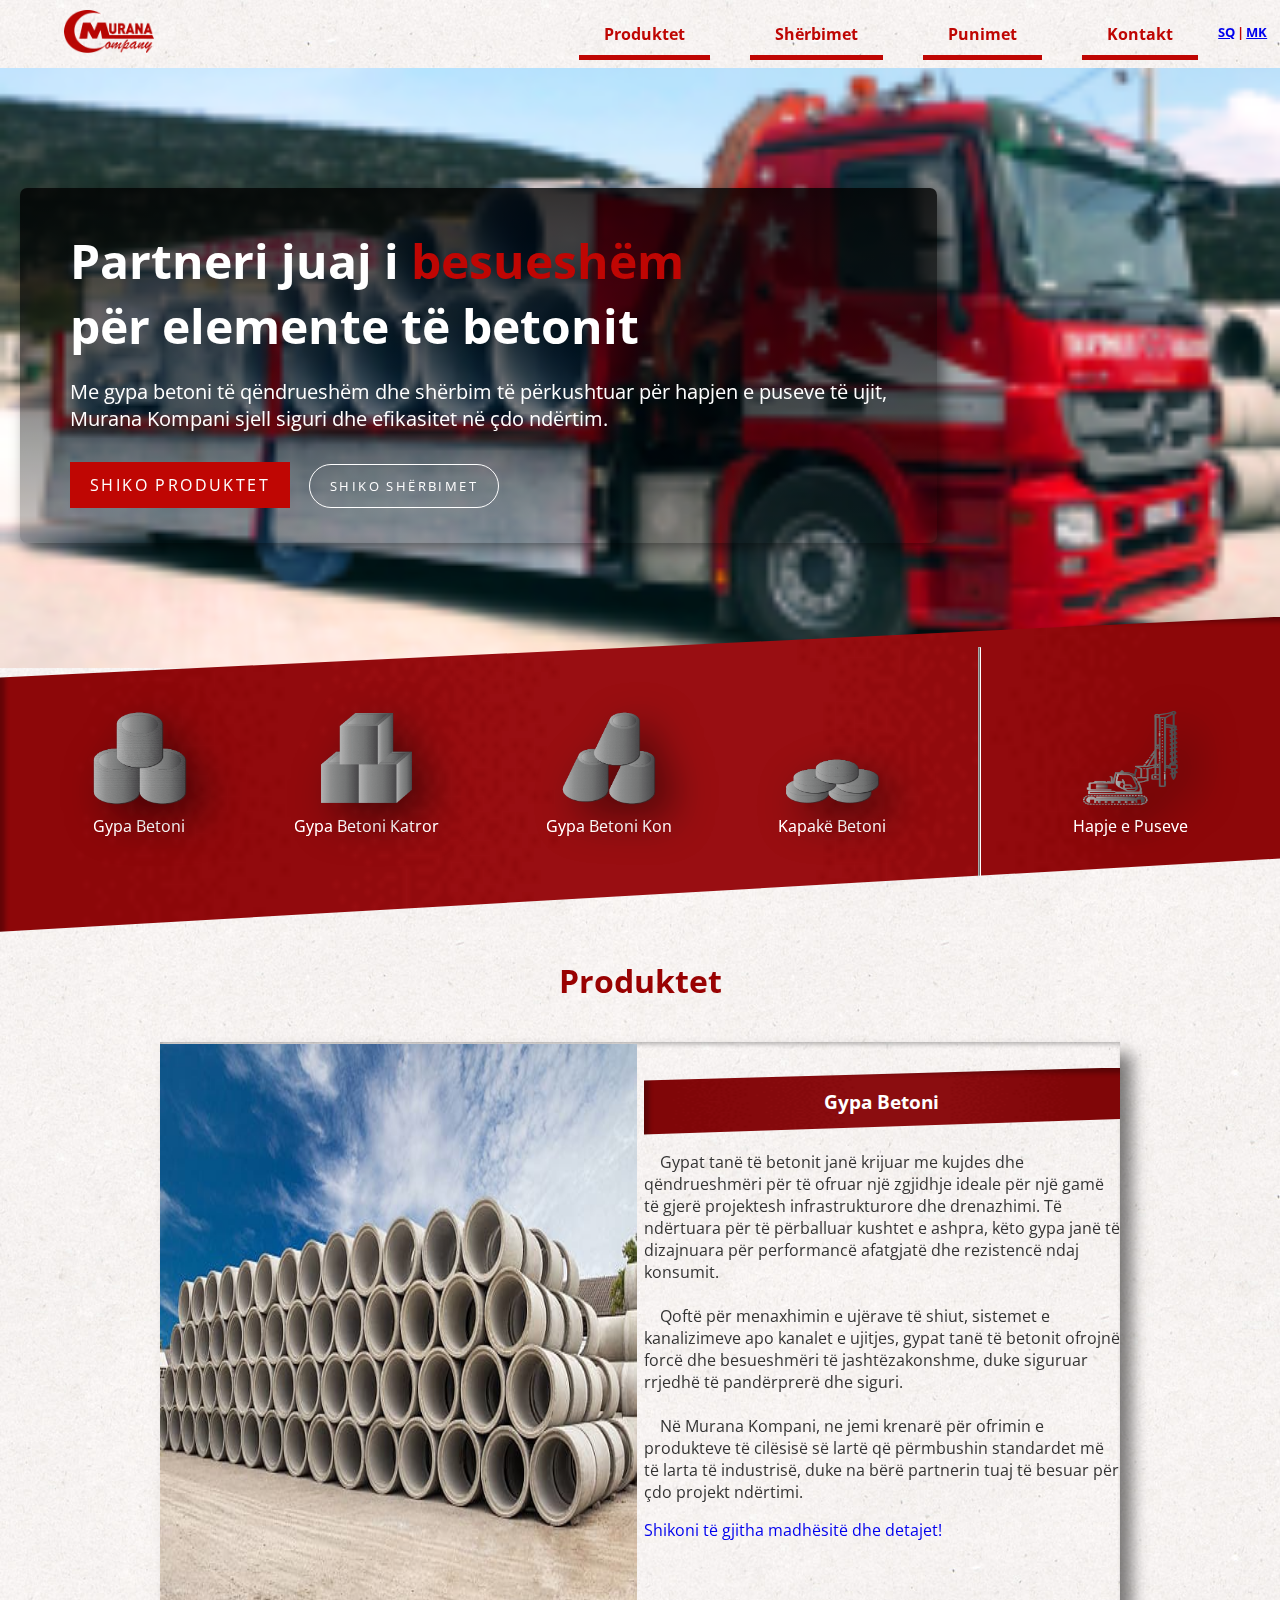
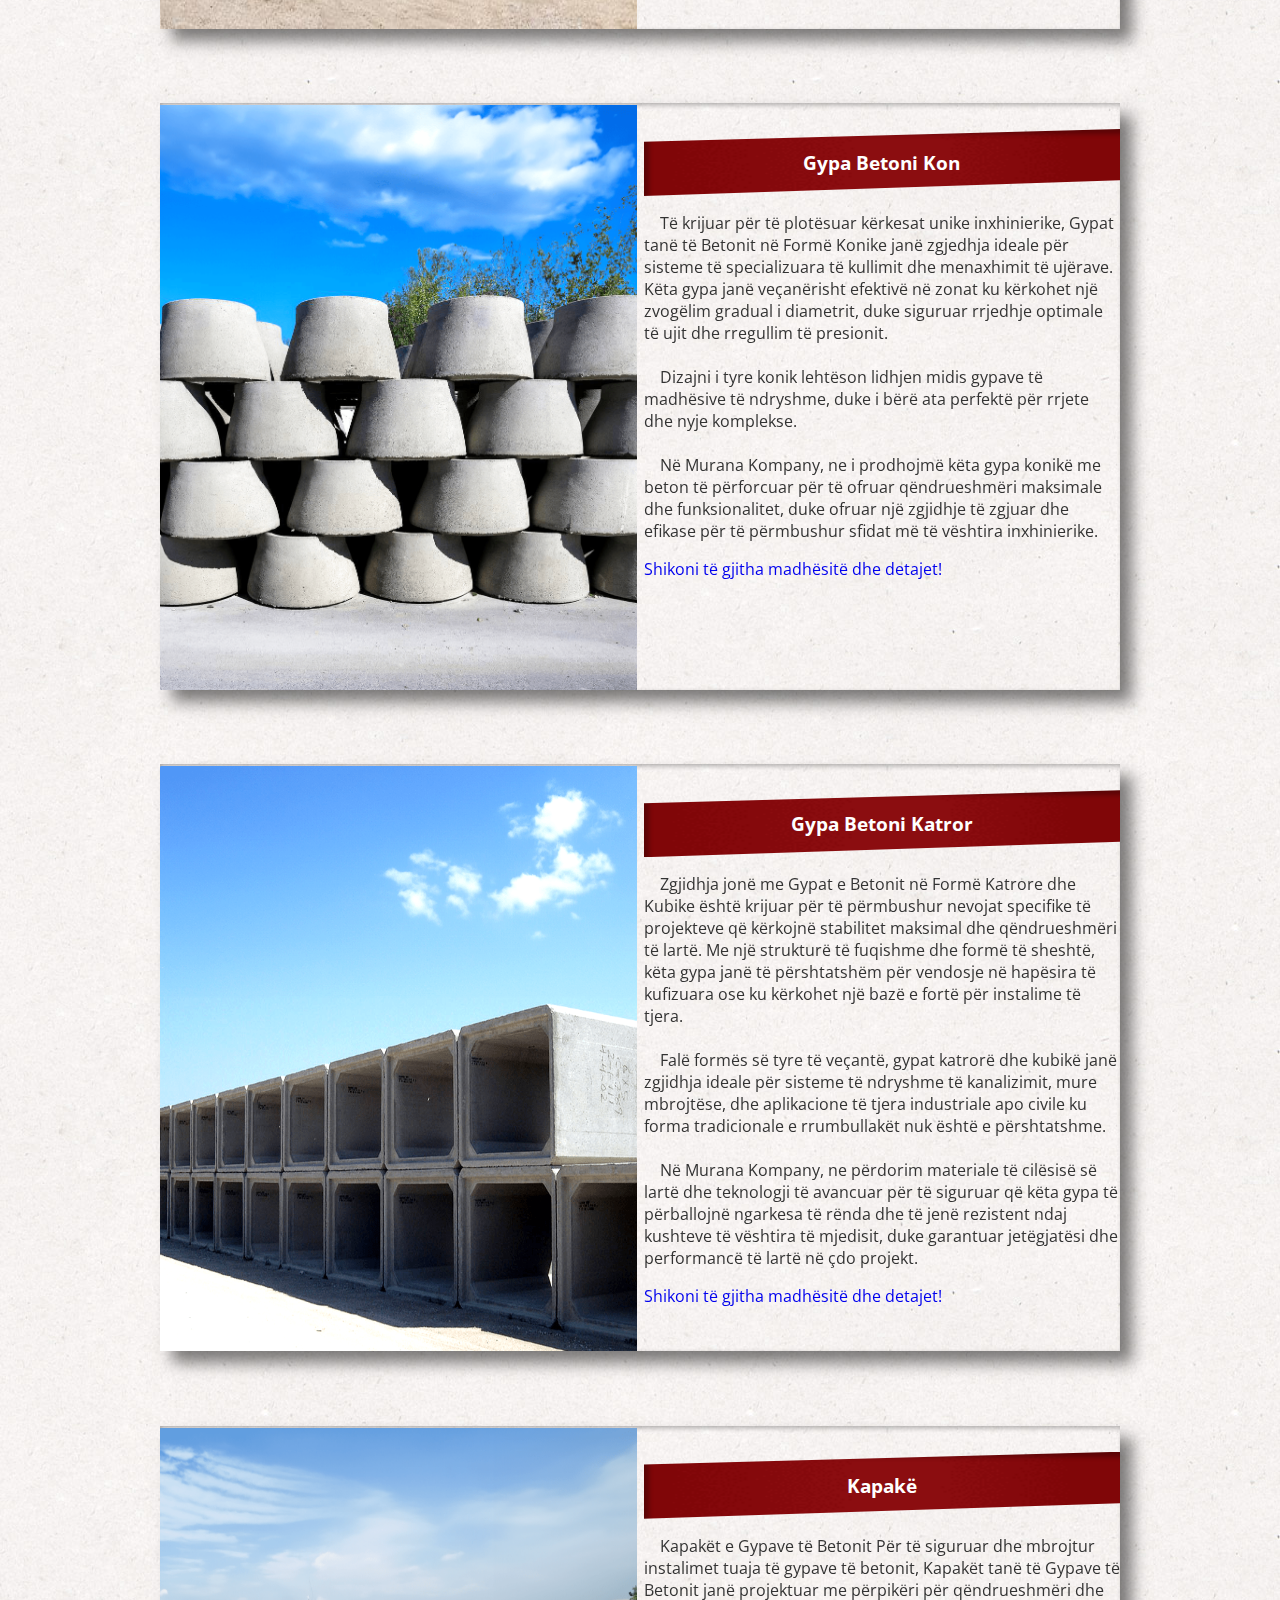
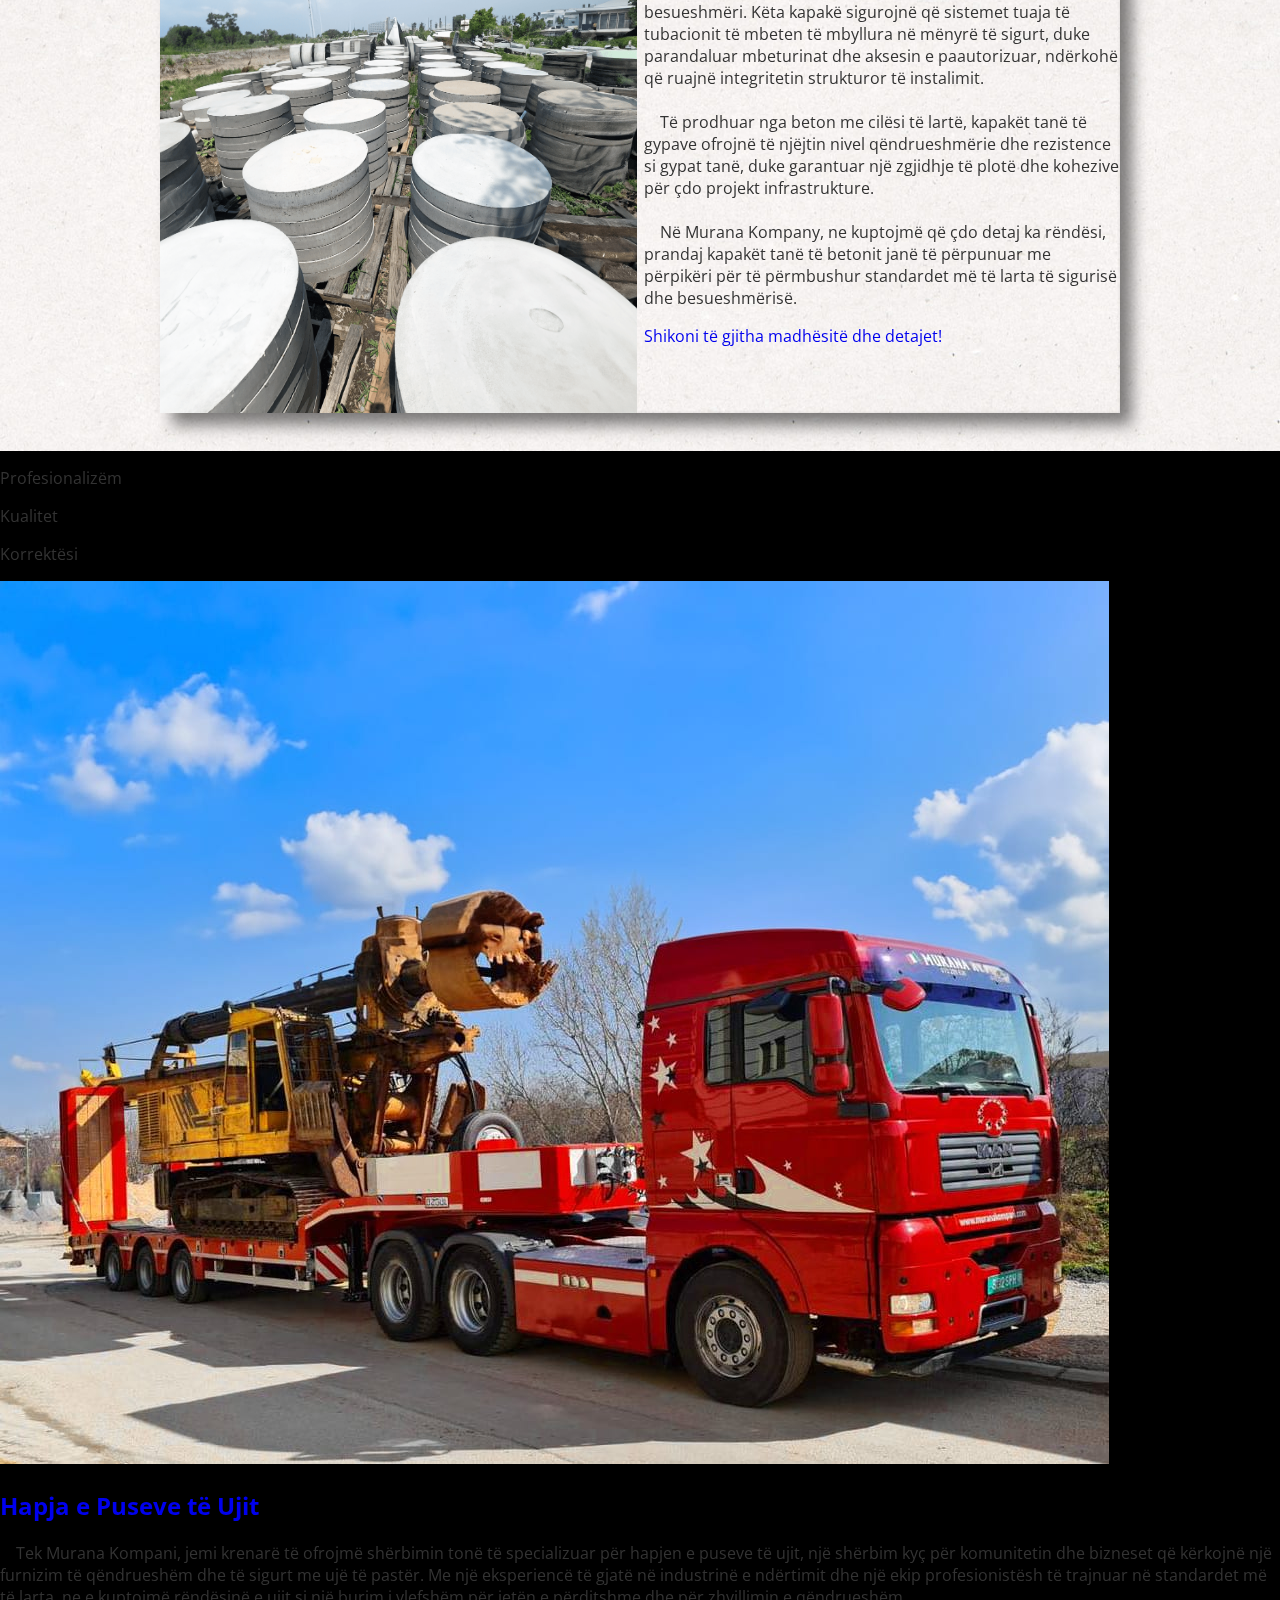
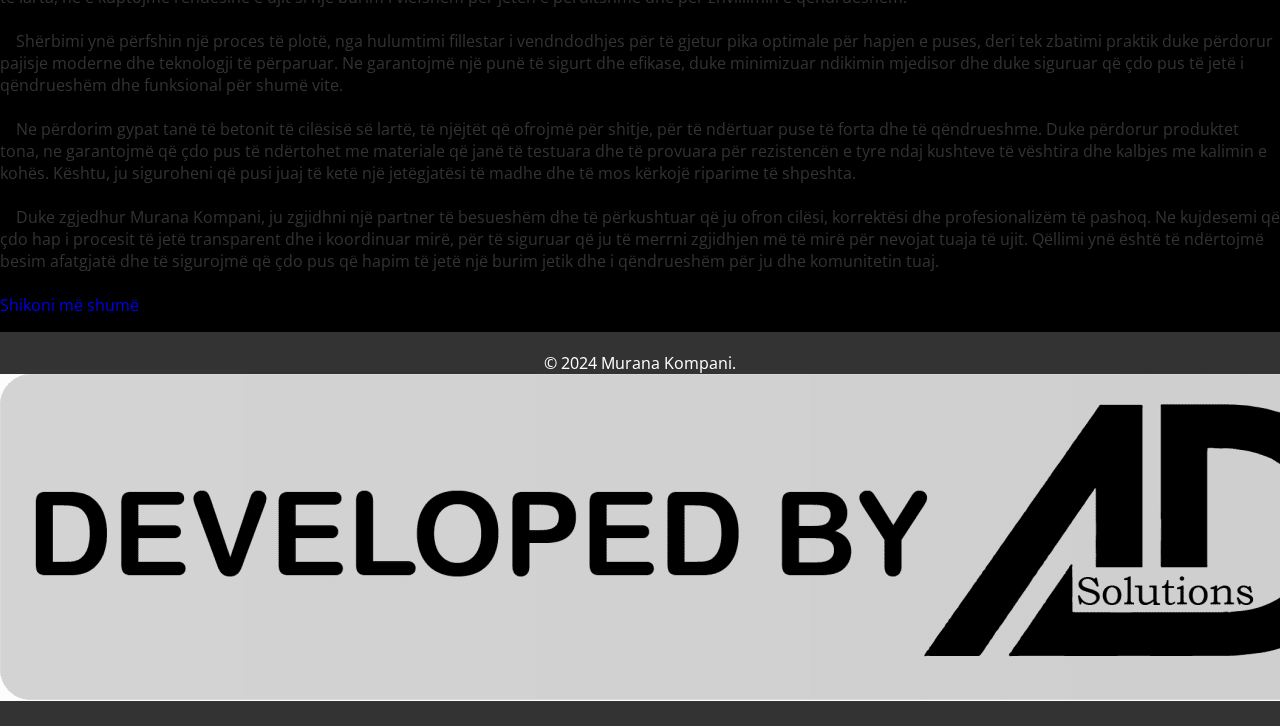
<file: index.html>
<!DOCTYPE html>
<html lang="en">

<head>
    <meta charset="UTF-8">
    <meta name="viewport" content="width=device-width, initial-scale=1.0">
    <meta name="description" content="Ndërmarje për prodhimin e gypave të betonit, elementeve prej betoni dhe hapjen e puseve">
    <title>Murana Kompani</title>

    <!-- Link to CSS -->
    <link rel="stylesheet" href="css/styles.css">

    <!-- Google Fonts (Optional) -->
    <link href="https://fonts.googleapis.com/css2?family=Open+Sans:wght@400;700&display=swap" rel="stylesheet">

    <link rel="icon" sizes="32x32" href="./images/logo_oztpuu_c_scale,w_200.png" type="image/png" alt="murana-kompani-favicon">
</head>

<body>

    <header>
        <div class="header-container">
            <a href="index.html">
                <img src="./images/logo_oztpuu_c_scale,w_200.png" alt="Murana Kompani Logo" class="logo">
            </a>
            <nav>
                <div class="hamburger" id="hamburger">
                    &#9776; <!-- Hamburger icon -->
                </div>
                <ul id="nav-links">
                    <li><a class="nav-produktet" href="./Produktet/index.html">Produktet</a></li>
                    <li><a href="./Sherbimet/index.html">Shërbimet</a></li>
                    <li><a href="./Punimet/index.html">Punimet</a></li>
                    <li><a href="./Kontakt/index.html">Kontakt</a></li>
                    <div class="language">
                        <a href="index.html">SQ</a>
                        <p>|</p>
                        <a href="./mk/index.html">MK</a>
                    </div>
                </ul>
            </nav>
        </div>
    </header>

    <!-- Main Content Section -->
    <main id="home">

        <div class="hero-highlights">
            <section class="hero">
                <div class="hero-content">
                    <h1>Partneri juaj i <span class="highlight">besueshëm</span> <br>për elemente të betonit</h1>
                    <p>Me gypa betoni të qëndrueshëm dhe shërbim të përkushtuar për hapjen e puseve të ujit, <br> Murana
                        Kompani sjell siguri dhe efikasitet në çdo ndërtim.</p>

                    <div class="buttons-holder">
                        <a href="./Produktet/index.html" class="btn-main">Shiko Produktet</a>
                        <a href="./Sherbimet/index.html" class="btn-secondary">Shiko Shërbimet</a>
                    </div>
                </div>
            </section>

            <div class="content-wrapper">
                <section id="highlights" class="highlights">
                    <div class="highlights-content" style="animation: appear-skew-right ease-in-out 0.5s;">
                        <a href="./Produktet/Gypa/index.html">
                            <img sizes="(max-width: 313px) 100vw, 313px"
                                srcset="./images/gyp_jk4ndc_c_scale,w_200.png 200w,
                            ./images/gyp_jk4ndc_c_scale,w_313.png 313w"
                                src="./images/gyp_jk4ndc_c_scale,w_313.png" alt="Gypa Betoni Image">
                            <p>Gypa Betoni</p>
                        </a>
                    </div>

                    <div class="highlights-content" style="animation: appear-skew-right ease-in-out 0.8s;">
                        <a href="./Produktet/Gypa-Katror/index.html">
                            <img sizes="(max-width: 313px) 100vw, 313px"
                                srcset="./images/katror_k9uoli_c_scale,w_200.png 200w,
                            ./images/katror_k9uoli_c_scale,w_313.png 313w"
                                src="./images/katror_k9uoli_c_scale,w_313.png" alt="Gypa Betoni Katror Image">
                            <p>Gypa Betoni Каtror</p>
                        </a>
                    </div>

                    <div class="highlights-content" style="animation: appear-skew-right ease-in-out 1.1s;">
                        <a href="./Produktet/Gypa-Kon/index.html">
                            <img sizes="(max-width: 313px) 100vw, 313px"
                                srcset="./images/kon_ubnjnq_c_scale,w_200.png 200w,
                            ./images/kon_ubnjnq_c_scale,w_313.png 313w"
                                src="./images/kon_ubnjnq_c_scale,w_313.png" alt="Gypa Betoni Kon Image">
                            <p>Gypa Betoni Kon</p>
                        </a>
                    </div>

                    <div class="highlights-content" style="animation: appear-skew-right ease-in-out 1.4s;">
                        <a href="./Produktet/Kapak/index.html">
                            <img sizes="(max-width: 313px) 100vw, 313px"
                                srcset="./images/kapak_lnpsld_c_scale,w_200.png 200w,
                            ./images/kapak_lnpsld_c_scale,w_313.png 313w"
                                src="./images/kapak_lnpsld_c_scale,w_313.png" alt="Kapakë Betoni Image">
                            <p>Kapakë Betoni</p>
                        </a>
                    </div>

                    <hr class="divider" style="animation: appear-right ease-in-out 1.6s;">

                    <div class="highlights-content hapja-puseve" style="animation: appear-skew-right ease-in-out 1.9s;">
                        <a href="./Sherbimet/index.html">
                            <img sizes="(max-width: 313px) 100vw, 313px"
                                srcset="./images/hapja-puseve_xfxbep_c_scale,w_200.png 200w,
                            ./images/hapja-puseve_xfxbep_c_scale,w_313.png 313w"
                                src="./images/hapja-puseve_xfxbep_c_scale,w_313.png" alt="Hapja e Puseve Image">
                            <p>Hapje e Puseve</p>
                        </a>
                    </div>
                </section>
            </div>

            <section class="produktet">
                <div class="sub-produktet">
                    <div class="produktet-title">
                        <a href="/produktet">
                            <h1>Produktet</h1>
                        </a>
                    </div>

                    <div class="produktet-container">
                        <div class="produkt-container">
                            <div class="produkt-image-container">
                                <img src="./images/concrete-pipes-photo_ic8qmm_c_scale,w_612.jpg" alt="Gypa Betoni Image">
                            </div>

                            <div class="produkt-description-container">
                                <a href="./Produktet/Gypa/index.html">
                                    <h2 style="font-size:larger;">Gypa Betoni</h2>
                                </a>
                                <p>&nbsp;&nbsp;&nbsp; Gypat tanë të betonit janë krijuar me kujdes dhe qëndrueshmëri për të ofruar një
                                    zgjidhje ideale për një gamë të gjerë projektesh infrastrukturore dhe drenazhimi. Të ndërtuara
                                    për të përballuar kushtet e ashpra, këto gypa janë të dizajnuara për performancë afatgjatë dhe
                                    rezistencë ndaj konsumit.<br><br> &nbsp;&nbsp;&nbsp; Qoftë për menaxhimin e ujërave të shiut,
                                    sistemet e kanalizimeve apo kanalet e ujitjes, gypat tanë të betonit ofrojnë forcë dhe
                                    besueshmëri të jashtëzakonshme, duke siguruar rrjedhë të pandërprerë dhe siguri. <br><br>
                                    &nbsp;&nbsp;&nbsp; Në Murana Kompani, ne jemi krenarë për ofrimin e produkteve të cilësisë së
                                    lartë që përmbushin standardet më të larta të industrisë, duke na bërë partnerin tuaj të
                                    besuar për çdo projekt ndërtimi. </p>
                                <a class="produkt-description-container-clickable" href="./Produktet/Gypa/index.html">Shikoni
                                    të gjitha madhësitë dhe detajet!</a>
                            </div>
                        </div>

                        <div class="produkt-container" style="animation: appear-right linear; animation-timeline: view();
                            animation-range: entry 0% cover 40%;">
                            <div class="produkt-image-container">
                                <img sizes="(max-width: 1019px) 100vw, 1019px"
                                    srcset="./images/concrete-pipe-cones-photo_mgk5fv_c_scale,w_200.png 200w,
                                    ./images/concrete-pipe-cones-photo_mgk5fv_c_scale,w_488.png 488w,
                                    ./images/concrete-pipe-cones-photo_mgk5fv_c_scale,w_683.png 683w,
                                    ./images/concrete-pipe-cones-photo_mgk5fv_c_scale,w_823.png 823w,
                                    ./images/concrete-pipe-cones-photo_mgk5fv_c_scale,w_930.png 930w,
                                    ./images/concrete-pipe-cones-photo_mgk5fv_c_scale,w_1019.png 1019w"
                                    src="./images/concrete-pipe-cones-photo_mgk5fv_c_scale,w_1019.png" alt="Gypa Betoni Kon Image">
                            </div>

                            <div class="produkt-description-container">
                                <a href="./Produktet/Gypa-Kon/index.html">
                                    <h2 style="font-size:larger;">Gypa Betoni Kon</h2>
                                </a>
                                <p>&nbsp;&nbsp;&nbsp; Të krijuar për të plotësuar kërkesat unike inxhinierike, Gypat tanë të Betonit
                                    në Formë Konike janë zgjedhja ideale për sisteme të specializuara të kullimit dhe menaxhimit
                                    të ujërave. Këta gypa janë veçanërisht efektivë në zonat ku kërkohet një zvogëlim gradual i
                                    diametrit, duke siguruar rrjedhje optimale të ujit dhe rregullim të presionit. <br> <br>
                                    &nbsp;&nbsp;&nbsp; Dizajni i tyre konik lehtëson lidhjen midis gypave të madhësive të
                                    ndryshme, duke i bërë ata perfektë për rrjete dhe nyje komplekse. <br><br> &nbsp;&nbsp;&nbsp;
                                    Në Murana Kompany, ne i prodhojmë këta gypa konikë me beton të përforcuar për të ofruar
                                    qëndrueshmëri maksimale dhe funksionalitet, duke ofruar një zgjidhje të zgjuar dhe efikase
                                    për të përmbushur sfidat më të vështira inxhinierike. </p>
                                <a class="produkt-description-container-clickable"
                                    href="./Produktet/Gypa-Kon/index.html">Shikoni të gjitha madhësitë dhe detajet!</a>
                            </div>
                        </div>

                        <div class="produkt-container">
                            <div class="produkt-image-container">
                                <img sizes="(max-width: 800px) 100vw, 800px"
                                    srcset="./images/concrete-pipe-katror-photo_pikkei_c_scale,w_200.png 200w,
                                    ./images/concrete-pipe-katror-photo_pikkei_c_scale,w_395.png 395w,
                                    ./images/concrete-pipe-katror-photo_pikkei_c_scale,w_536.png 536w,
                                    ./images/concrete-pipe-katror-photo_pikkei_c_scale,w_638.png 638w,
                                    ./images/concrete-pipe-katror-photo_pikkei_c_scale,w_741.png 741w,
                                    ./images/concrete-pipe-katror-photo_pikkei_c_scale,w_800.png 800w"
                                    src="./images/concrete-pipe-katror-photo_pikkei_c_scale,w_800.png" alt="Gypa Betoni Katror Image">
                            </div>

                            <div class="produkt-description-container">
                                <a href="./Produktet/Gypa-Katror/index.html">
                                    <h2 style="font-size:larger;">Gypa Betoni Katror</h2>
                                </a>
                                <p>&nbsp;&nbsp;&nbsp; Zgjidhja jonë me Gypat e Betonit në Formë Katrore dhe Kubike është krijuar
                                    për të përmbushur nevojat specifike të projekteve që kërkojnë stabilitet maksimal dhe
                                    qëndrueshmëri të lartë. Me një strukturë të fuqishme dhe formë të sheshtë, këta gypa janë të
                                    përshtatshëm për vendosje në hapësira të kufizuara ose ku kërkohet një bazë e fortë për
                                    instalime të tjera. <br> <br> &nbsp;&nbsp;&nbsp; Falë formës së tyre të veçantë, gypat
                                    katrorë dhe kubikë janë zgjidhja ideale për sisteme të ndryshme të kanalizimit, mure
                                    mbrojtëse, dhe aplikacione të tjera industriale apo civile ku forma tradicionale e
                                    rrumbullakët nuk është e përshtatshme. <br> <br> &nbsp;&nbsp;&nbsp; Në Murana Kompany, ne
                                    përdorim materiale të cilësisë së lartë dhe teknologji të avancuar për të siguruar që këta
                                    gypa të përballojnë ngarkesa të rënda dhe të jenë rezistent ndaj kushteve të vështira të
                                    mjedisit, duke garantuar jetëgjatësi dhe performancë të lartë në çdo projekt. </p>
                                <a class="produkt-description-container-clickable"
                                    href="./Produktet/Gypa-Katror/index.html">Shikoni të gjitha madhësitë dhe detajet!</a>
                            </div>
                        </div>

                        <div class="produkt-container" style="animation: appear-right linear; animation-timeline: view();
                            animation-range: entry 0% cover 40%;">
                            <div class="produkt-image-container">
                                <img sizes="(max-width: 1400px) 100vw, 1400px"
                                    srcset="./images/concrete-pipe-kapak-photo_g8pqdx_c_scale,w_200.png 200w,
                                    ./images/concrete-pipe-kapak-photo_g8pqdx_c_scale,w_618.png 618w,
                                    ./images/concrete-pipe-kapak-photo_g8pqdx_c_scale,w_882.png 882w,
                                    ./images/concrete-pipe-kapak-photo_g8pqdx_c_scale,w_1093.png 1093w,
                                    ./images/concrete-pipe-kapak-photo_g8pqdx_c_scale,w_1259.png 1259w,
                                    ./images/concrete-pipe-kapak-photo_g8pqdx_c_scale,w_1400.png 1400w"
                                    src="./images/concrete-pipe-kapak-photo_g8pqdx_c_scale,w_1400.png" alt="Kapak Betoni Image">
                            </div>

                            <div class="produkt-description-container">
                                <a href="./Produktet/Kapak/index.html">
                                    <h2 style="font-size:larger;">Kapakë</h2>
                                </a>
                                <p>&nbsp;&nbsp;&nbsp; Kapakët e Gypave të Betonit Për të siguruar dhe mbrojtur instalimet tuaja të
                                    gypave të betonit, Kapakët tanë të Gypave të Betonit janë projektuar me përpikëri për
                                    qëndrueshmëri dhe besueshmëri. Këta kapakë sigurojnë që sistemet tuaja të tubacionit të
                                    mbeten të mbyllura në mënyrë të sigurt, duke parandaluar mbeturinat dhe aksesin e
                                    paautorizuar, ndërkohë që ruajnë integritetin strukturor të instalimit. <br> <br>
                                    &nbsp;&nbsp;&nbsp; Të prodhuar nga beton me cilësi të lartë, kapakët tanë të gypave ofrojnë
                                    të njëjtin nivel qëndrueshmërie dhe rezistence si gypat tanë, duke garantuar një zgjidhje të
                                    plotë dhe kohezive për çdo projekt infrastrukture. <br> <br> &nbsp;&nbsp;&nbsp; Në Murana
                                    Kompany, ne kuptojmë që çdo detaj ka rëndësi, prandaj kapakët tanë të betonit janë të
                                    përpunuar me përpikëri për të përmbushur standardet më të larta të sigurisë dhe
                                    besueshmërisë. </p>
                                <a class="produkt-description-container-clickable" href="./Produktet/Kapak/index.html">Shikoni të
                                    gjitha madhësitë dhe detajet!</a>
                            </div>
                        </div>
                    </div>
                </div>
            </section>

            <div class="vlerat">
                <p>Profesionalizëm</p>
                <p>Kualitet</p>
                <p>Korrektësi</p>
            </div>

            <section class="hapja-puseve-container">
                <div class="hapja-puseve-img">
                    <img sizes="(max-width: 1109px) 100vw, 1109px"
                        srcset="./images/kamioni-maqina_dkax6r_c_scale,w_200.jpg 200w,
                        ./images/kamioni-maqina_dkax6r_c_scale,w_748.jpg 748w,
                        ./images/kamioni-maqina_dkax6r_c_scale,w_1109.jpg 1109w"
                        src="./images/kamioni-maqina_dkax6r_c_scale,w_1109.jpg" alt="Maqina e Hapjes se Puseve Image">
                </div>

                <div class="hapja-puseve-description">
                    <a href="./Sherbimet/index.html">
                        <h2>Hapja e Puseve të Ujit</h2>
                    </a>
                    <p>&nbsp;&nbsp;&nbsp; Tek Murana Kompani, jemi krenarë të ofrojmë shërbimin tonë të specializuar për hapjen e
                        puseve të ujit, një shërbim kyç për komunitetin dhe bizneset që kërkojnë një furnizim të qëndrueshëm dhe
                        të sigurt me ujë të pastër. Me një eksperiencë të gjatë në industrinë e ndërtimit dhe një ekip
                        profesionistësh të trajnuar në standardet më të larta, ne e kuptojmë rëndësinë e ujit si një burim i
                        vlefshëm për jetën e përditshme dhe për zhvillimin e qëndrueshëm.

                        <br> <br> &nbsp;&nbsp;&nbsp; Shërbimi ynë përfshin një proces të plotë, nga hulumtimi fillestar i
                        vendndodhjes për të gjetur pika optimale për hapjen e puses, deri tek zbatimi praktik duke përdorur
                        pajisje moderne dhe teknologji të përparuar. Ne garantojmë një punë të sigurt dhe efikase, duke
                        minimizuar ndikimin mjedisor dhe duke siguruar që çdo pus të jetë i qëndrueshëm dhe funksional për shumë
                        vite.

                        <br> <br> &nbsp;&nbsp;&nbsp; Ne përdorim gypat tanë të betonit të cilësisë së lartë, të njëjtët që
                        ofrojmë për shitje, për të ndërtuar puse të forta dhe të qëndrueshme. Duke përdorur produktet tona, ne
                        garantojmë që çdo pus të ndërtohet me materiale që janë të testuara dhe të provuara për rezistencën e
                        tyre ndaj kushteve të vështira dhe kalbjes me kalimin e kohës. Kështu, ju siguroheni që pusi juaj të
                        ketë një jetëgjatësi të madhe dhe të mos kërkojë riparime të shpeshta.

                        <br> <br> &nbsp;&nbsp;&nbsp; Duke zgjedhur Murana Kompani, ju zgjidhni një partner të besueshëm dhe të
                        përkushtuar që ju ofron cilësi, korrektësi dhe profesionalizëm të pashoq. Ne kujdesemi që çdo hap i
                        procesit të jetë transparent dhe i koordinuar mirë, për të siguruar që ju të merrni zgjidhjen më të mirë
                        për nevojat tuaja të ujit. Qëllimi ynë është të ndërtojmë besim afatgjatë dhe të sigurojmë që çdo pus që
                        hapim të jetë një burim jetik dhe i qëndrueshëm për ju dhe komunitetin tuaj.
                        <br> <br> <a class="produkt-description-container-clickable"
                            href="./Sherbimet/index.html">Shikoni më shumë</a>
                    </p>
                </div>
            </section>
        </div>

    </main>

    <!-- Footer Section -->
    <footer id="contact">
        <div class="container">
            <p>&copy; 2024 Murana Kompani.</p>
            <a href="https://www.instagram.com/adsolutions.mk">
                <img src="./images/developedby-adsolutions2.png" alt="Developed by AD Solutions" class="adsolutions">
            </a>
        </div>
    </footer>

    <script src="js/scripts.js"></script>
</body>

</html>
</file>
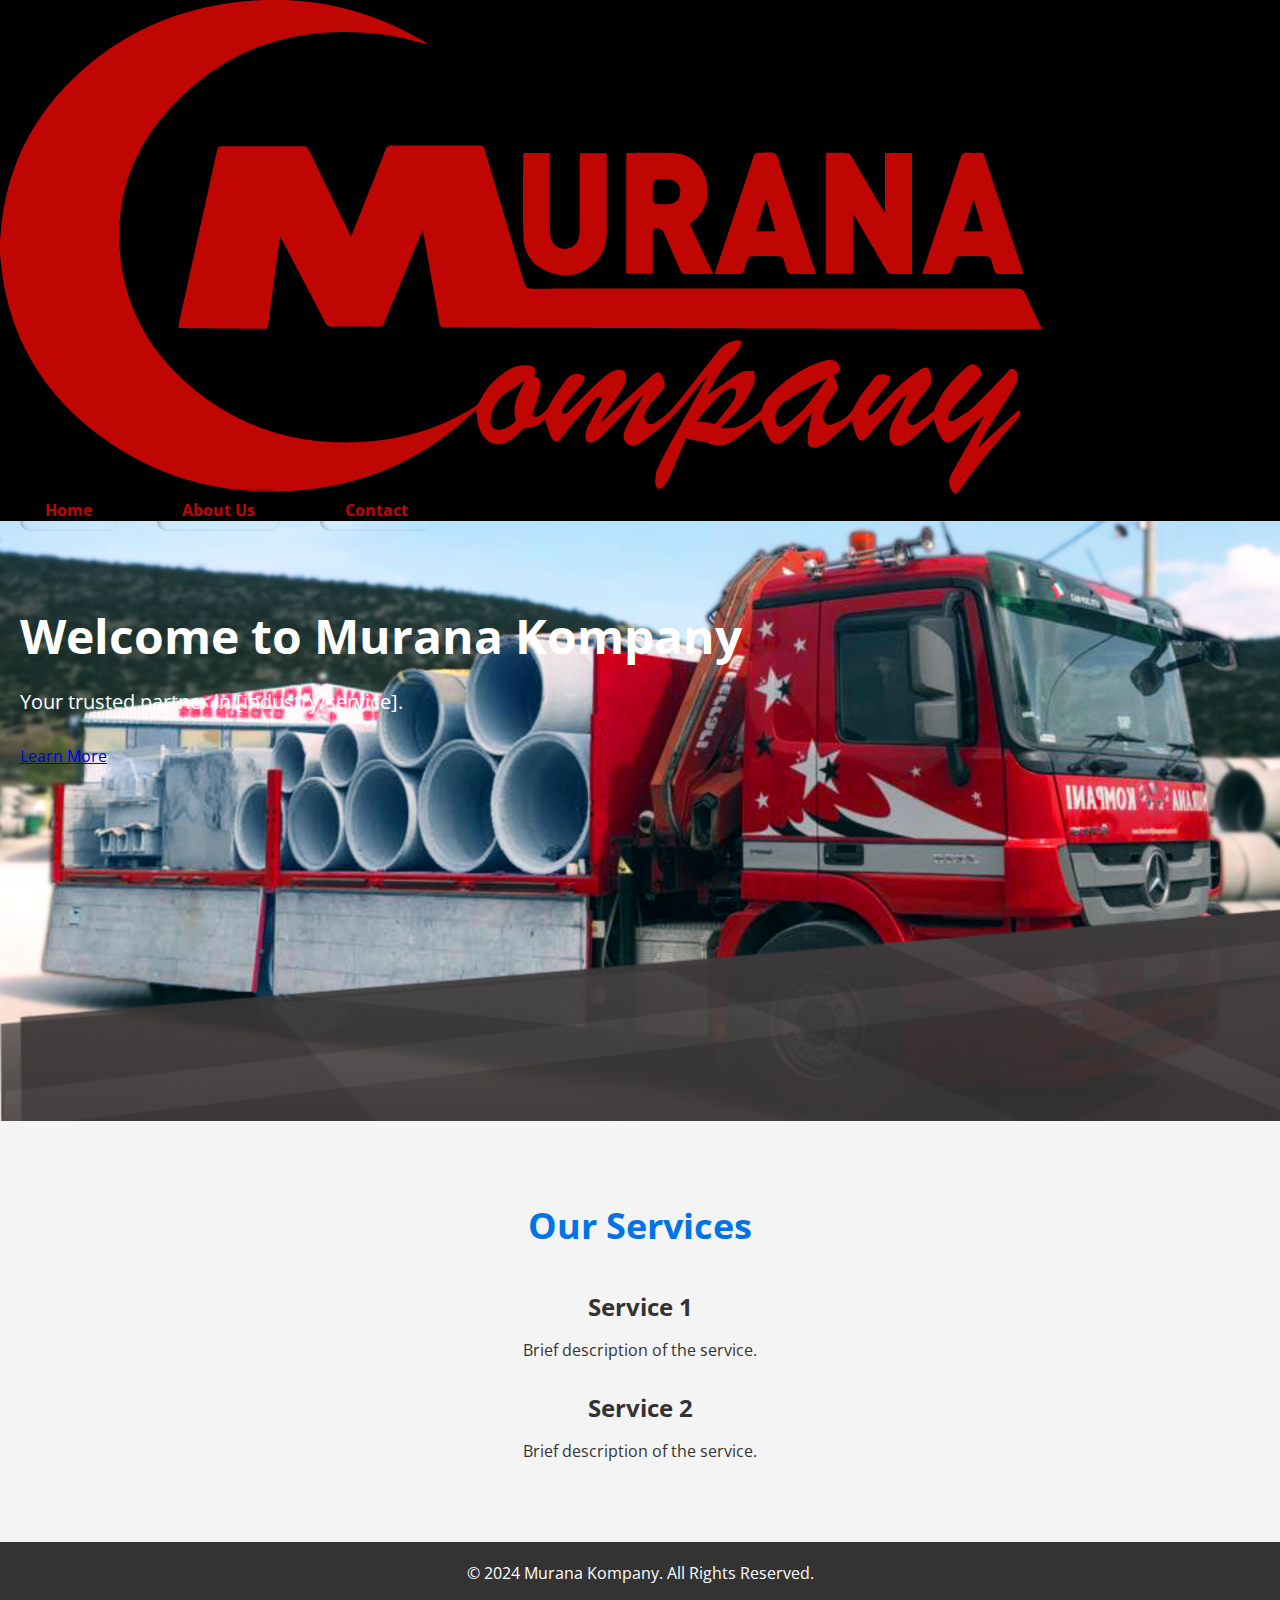
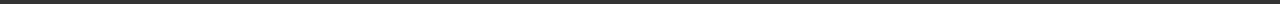
<file: Code/index.html>
<!DOCTYPE html>
<html lang="en">
<head>
    <meta charset="UTF-8">
    <meta name="viewport" content="width=device-width, initial-scale=1.0">
    <meta name="description" content="Welcome to Murana Kompany, your trusted partner in [industry/service].">
    <title>Murana Kompany</title>
    
    <!-- Link to CSS -->
    <link rel="stylesheet" href="css/styles.css">
    
    <!-- Google Fonts (Optional) -->
    <link href="https://fonts.googleapis.com/css2?family=Open+Sans:wght@400;700&display=swap" rel="stylesheet">

</head>
<body>
    <!-- Header Section -->
    <header>
        <div class="container">
            <img src="images/logo.png" alt="Murana Kompany Logo" class="logo">
            <nav>
                <ul>
                    <li><a href="#home">Home</a></li>
                    <li><a href="#about">About Us</a></li>
                    <li><a href="#contact">Contact</a></li>
                </ul>
            </nav>
        </div>
    </header>

    <!-- Main Content Section -->
    <main id="home">
        <section class="hero">
            <div class="container">
                <h1>Welcome to Murana Kompany</h1>
                <p>Your trusted partner in [industry/service].</p>
                <a href="#about" class="btn">Learn More</a>
            </div>
        </section>

        <section id="about" class="services">
            <div class="container">
                <h2>Our Services</h2>
                <div class="service-item">
                    <h3>Service 1</h3>
                    <p>Brief description of the service.</p>
                </div>
                <div class="service-item">
                    <h3>Service 2</h3>
                    <p>Brief description of the service.</p>
                </div>
                <!-- Add more services as needed -->
            </div>
        </section>
    </main>

    <!-- Footer Section -->
    <footer id="contact">
        <div class="container">
            <p>&copy; 2024 Murana Kompany. All Rights Reserved.</p>
        </div>
    </footer>
    
    <!-- Link to JavaScript -->
    <script src="js/scripts.js"></script>
</body>
</html>
</file>
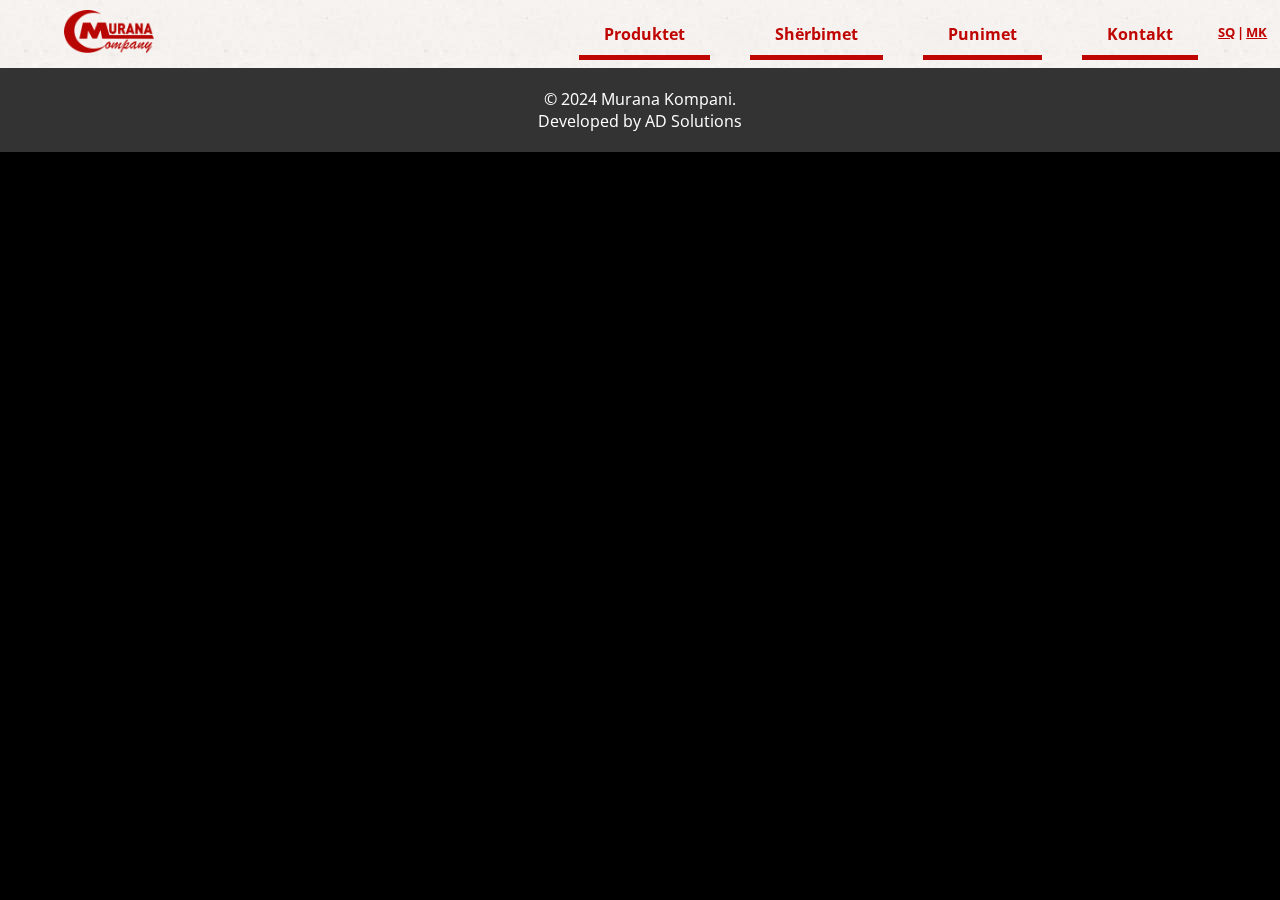
<file: Kontakt/index.html>
<!DOCTYPE html>
<html lang="en">

<head>
    <meta charset="UTF-8">
    <meta name="viewport" content="width=device-width, initial-scale=1.0">
    <meta name="description" content="Ndërmarje për prodhimin e gypave të betonit, elementeve prej betoni dhe hapjen e puseve">
    <title>Murana Kompani - Kontakt</title>

    <!-- Link to CSS -->
    <link rel="stylesheet" href="css/styles.css">

    <!-- Google Fonts (Optional) -->
    <link href="https://fonts.googleapis.com/css2?family=Open+Sans:wght@400;700&display=swap" rel="stylesheet">

    <link rel="icon" sizes="32x32" href="../../images/logo_oztpuu_c_scale,w_200.png" type="image/png">
</head>

<body>

    <header>
        <div class="header-container">
            <a href="../index.html">
                <img src="../images/logo_oztpuu_c_scale,w_200.png" alt="Murana Kompani Logo" class="logo">
            </a>
            <nav>
                <div class="hamburger" id="hamburger">
                    &#9776; <!-- Hamburger icon -->
                </div>
                <ul id="nav-links">
                    <li><a class="nav-produktet" href="../Produktet/index.html">Produktet</a></li>
                    <li><a href="../Sherbimet/index.html">Shërbimet</a></li>
                    <li><a href="../Punimet/index.html">Punimet</a></li>
                    <li><a href="index.html">Kontakt</a></li>
                    <div class="language">
                        <a>SQ</a>
                        <p>|</p>
                        <a>MK</a>
                    </div>
                </ul>
            </nav>
        </div>
    </header>

    <!-- Main Content Section -->
    <main id="home">
            
        </div>

    </main>

    <!-- Footer Section -->
    <footer id="contact">
        <div class="container">
            <p>&copy; 2024 Murana Kompani. <br> Developed by AD Solutions</p>
        </div>
    </footer>

    <script src="js/scripts.js"></script>
</body>

</html>
</file>
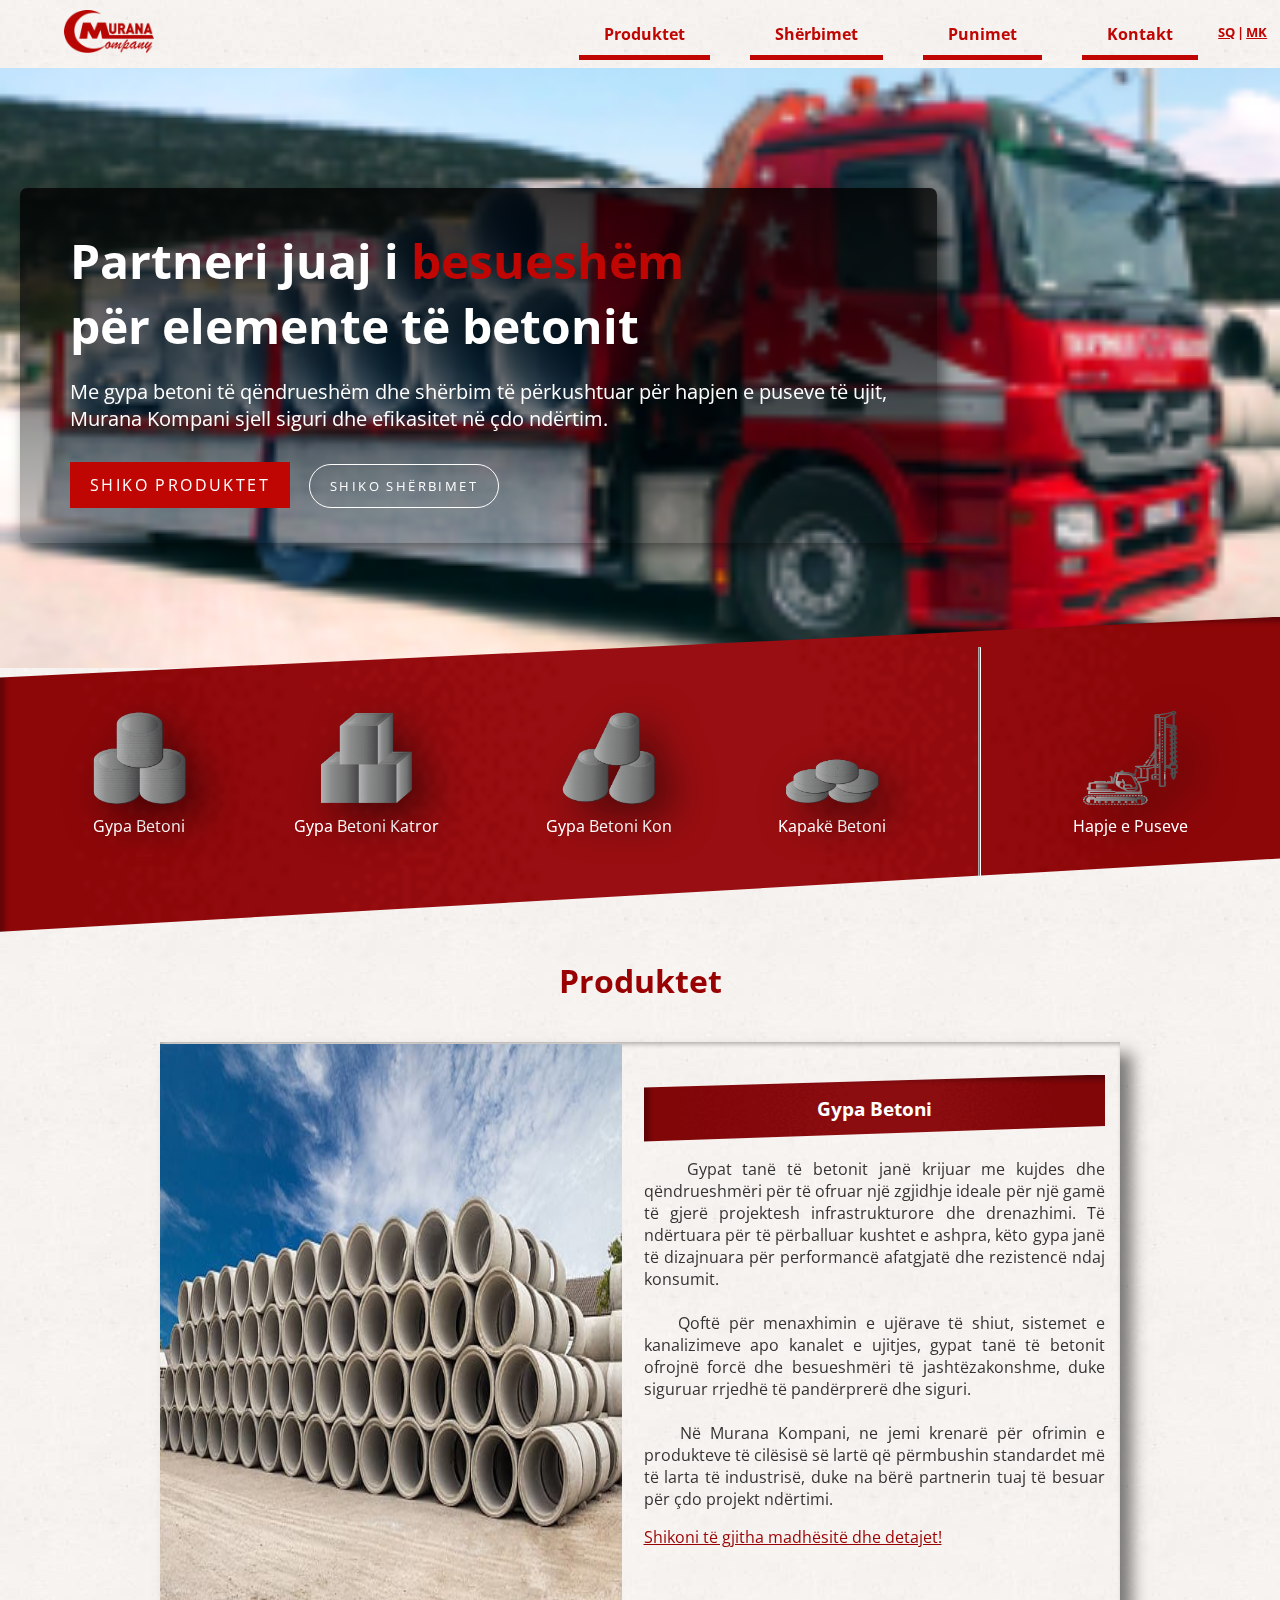
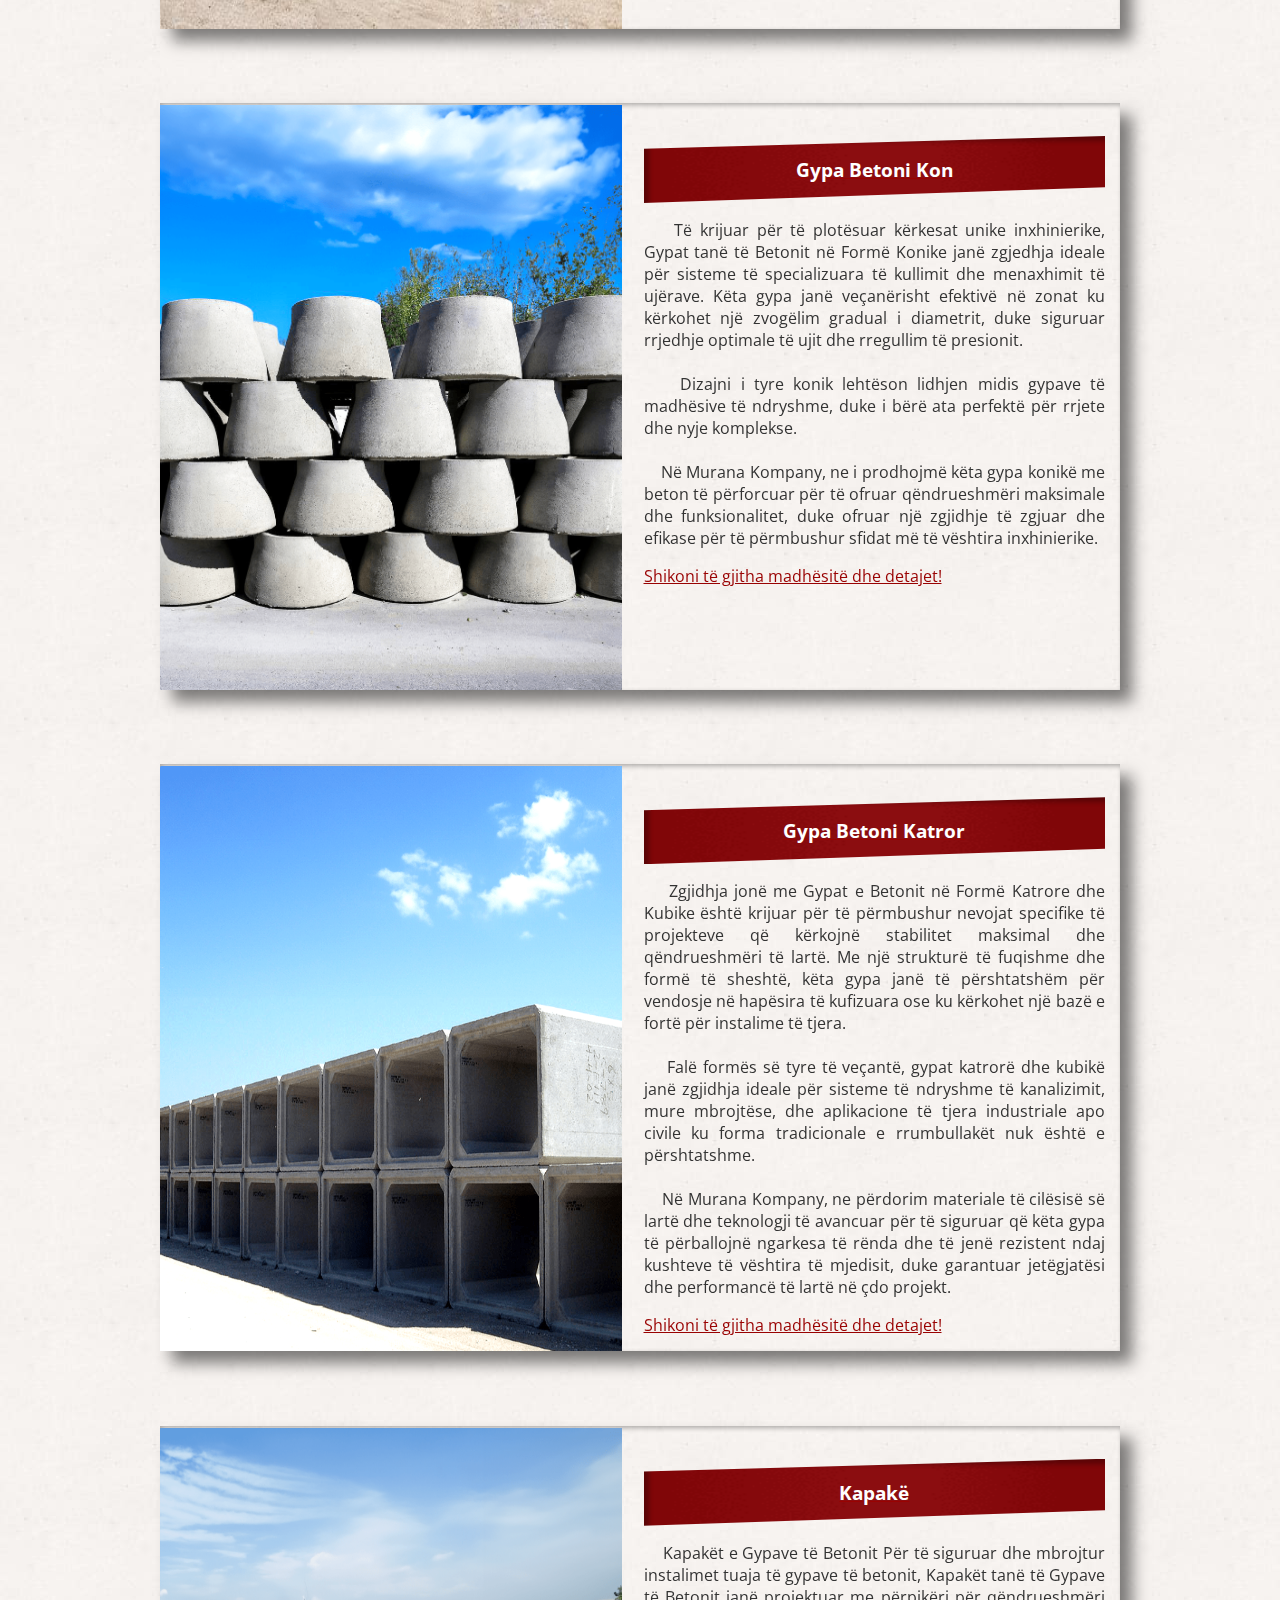
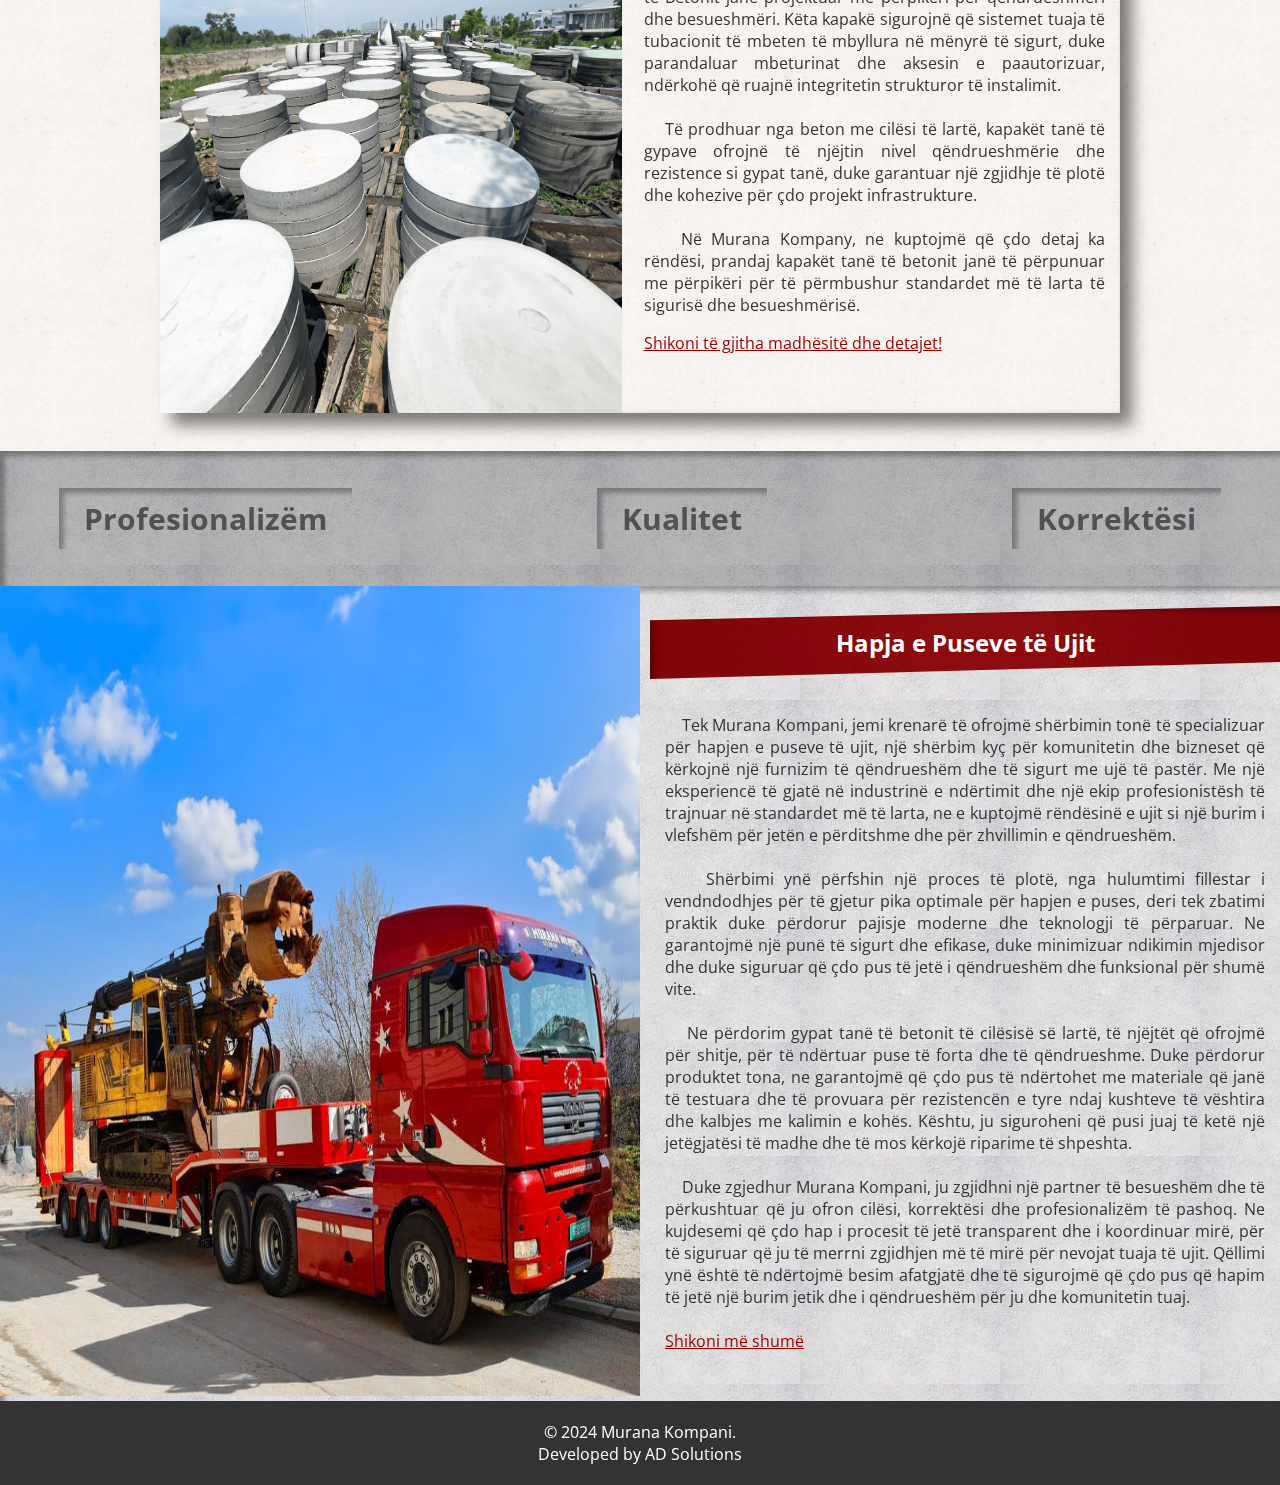
<file: mk/index.html>
<!DOCTYPE html>
<html lang="en">

<head>
    <meta charset="UTF-8">
    <meta name="viewport" content="width=device-width, initial-scale=1.0">
    <meta name="description" content="Ndërmarje për prodhimin e gypave të betonit, elementeve prej betoni dhe hapjen e puseve">
    <title>Murana Kompani</title>

    <!-- Link to CSS -->
    <link rel="stylesheet" href="css/styles.css">

    <!-- Google Fonts (Optional) -->
    <link href="https://fonts.googleapis.com/css2?family=Open+Sans:wght@400;700&display=swap" rel="stylesheet">

    <link rel="icon" sizes="32x32" href="./images/logo_oztpuu_c_scale,w_200.png" type="image/png" alt="murana-kompani-favicon">
</head>

<body>

    <header>
        <div class="header-container">
            <a href="index.html">
                <img src="./images/logo_oztpuu_c_scale,w_200.png" alt="Murana Kompani Logo" class="logo">
            </a>
            <nav>
                <div class="hamburger" id="hamburger">
                    &#9776; <!-- Hamburger icon -->
                </div>
                <ul id="nav-links">
                    <li><a class="nav-produktet" href="./Produktet/index.html">Produktet</a></li>
                    <li><a href="./Sherbimet/index.html">Shërbimet</a></li>
                    <li><a href="./Punimet/index.html">Punimet</a></li>
                    <li><a href="./Kontakt/index.html">Kontakt</a></li>
                    <div class="language">
                        <a href="../index.html">SQ</a>
                        <p>|</p>
                        <a href="index.html">MK</a>
                    </div>
                </ul>
            </nav>
        </div>
    </header>

    <!-- Main Content Section -->
    <main id="home">

        <div class="hero-highlights">
            <section class="hero">
                <div class="hero-content">
                    <h1>Partneri juaj i <span class="highlight">besueshëm</span> <br>për elemente të betonit</h1>
                    <p>Me gypa betoni të qëndrueshëm dhe shërbim të përkushtuar për hapjen e puseve të ujit, <br> Murana
                        Kompani sjell siguri dhe efikasitet në çdo ndërtim.</p>

                    <div class="buttons-holder">
                        <a href="./Produktet/index.html" class="btn-main">Shiko Produktet</a>
                        <a href="./Sherbimet/index.html" class="btn-secondary">Shiko Shërbimet</a>
                    </div>
                </div>
            </section>

            <div class="content-wrapper">
                <section id="highlights" class="highlights">
                    <div class="highlights-content" style="animation: appear-skew-right ease-in-out 0.5s;">
                        <a href="./Produktet/Gypa/index.html">
                            <img sizes="(max-width: 313px) 100vw, 313px"
                                srcset="./images/gyp_jk4ndc_c_scale,w_200.png 200w,
                            ./images/gyp_jk4ndc_c_scale,w_313.png 313w"
                                src="./images/gyp_jk4ndc_c_scale,w_313.png" alt="Gypa Betoni Image">
                            <p>Gypa Betoni</p>
                        </a>
                    </div>

                    <div class="highlights-content" style="animation: appear-skew-right ease-in-out 0.8s;">
                        <a href="./Produktet/Gypa-Katror/index.html">
                            <img sizes="(max-width: 313px) 100vw, 313px"
                                srcset="./images/katror_k9uoli_c_scale,w_200.png 200w,
                            ./images/katror_k9uoli_c_scale,w_313.png 313w"
                                src="./images/katror_k9uoli_c_scale,w_313.png" alt="Gypa Betoni Katror Image">
                            <p>Gypa Betoni Каtror</p>
                        </a>
                    </div>

                    <div class="highlights-content" style="animation: appear-skew-right ease-in-out 1.1s;">
                        <a href="./Produktet/Gypa-Kon/index.html">
                            <img sizes="(max-width: 313px) 100vw, 313px"
                                srcset="./images/kon_ubnjnq_c_scale,w_200.png 200w,
                            ./images/kon_ubnjnq_c_scale,w_313.png 313w"
                                src="./images/kon_ubnjnq_c_scale,w_313.png" alt="Gypa Betoni Kon Image">
                            <p>Gypa Betoni Kon</p>
                        </a>
                    </div>

                    <div class="highlights-content" style="animation: appear-skew-right ease-in-out 1.4s;">
                        <a href="./Produktet/Kapak/index.html">
                            <img sizes="(max-width: 313px) 100vw, 313px"
                                srcset="./images/kapak_lnpsld_c_scale,w_200.png 200w,
                            ./images/kapak_lnpsld_c_scale,w_313.png 313w"
                                src="./images/kapak_lnpsld_c_scale,w_313.png" alt="Kapakë Betoni Image">
                            <p>Kapakë Betoni</p>
                        </a>
                    </div>

                    <hr class="divider" style="animation: appear-right ease-in-out 1.6s;">

                    <div class="highlights-content hapja-puseve" style="animation: appear-skew-right ease-in-out 1.9s;">
                        <a href="./Sherbimet/index.html">
                            <img sizes="(max-width: 313px) 100vw, 313px"
                                srcset="./images/hapja-puseve_xfxbep_c_scale,w_200.png 200w,
                            ./images/hapja-puseve_xfxbep_c_scale,w_313.png 313w"
                                src="./images/hapja-puseve_xfxbep_c_scale,w_313.png" alt="Hapja e Puseve Image">
                            <p>Hapje e Puseve</p>
                        </a>
                    </div>
                </section>
            </div>

            <section class="produktet">
                <div class="sub-produktet">
                    <div class="produktet-title">
                        <a href="/produktet">
                            <h1>Produktet</h1>
                        </a>
                    </div>

                    <div class="produktet-container">
                        <div class="produkt-container">
                            <div class="produkt-image-container">
                                <img src="./images/concrete-pipes-photo_ic8qmm_c_scale,w_612.jpg" alt="Gypa Betoni Image">
                            </div>

                            <div class="produkt-description-container">
                                <a href="./Produktet/Gypa/index.html">
                                    <h2 style="font-size:larger;">Gypa Betoni</h2>
                                </a>
                                <p>&nbsp;&nbsp;&nbsp; Gypat tanë të betonit janë krijuar me kujdes dhe qëndrueshmëri për të ofruar një
                                    zgjidhje ideale për një gamë të gjerë projektesh infrastrukturore dhe drenazhimi. Të ndërtuara
                                    për të përballuar kushtet e ashpra, këto gypa janë të dizajnuara për performancë afatgjatë dhe
                                    rezistencë ndaj konsumit.<br><br> &nbsp;&nbsp;&nbsp; Qoftë për menaxhimin e ujërave të shiut,
                                    sistemet e kanalizimeve apo kanalet e ujitjes, gypat tanë të betonit ofrojnë forcë dhe
                                    besueshmëri të jashtëzakonshme, duke siguruar rrjedhë të pandërprerë dhe siguri. <br><br>
                                    &nbsp;&nbsp;&nbsp; Në Murana Kompani, ne jemi krenarë për ofrimin e produkteve të cilësisë së
                                    lartë që përmbushin standardet më të larta të industrisë, duke na bërë partnerin tuaj të
                                    besuar për çdo projekt ndërtimi. </p>
                                <a class="produkt-description-container-clickable" href="./Produktet/Gypa/index.html">Shikoni
                                    të gjitha madhësitë dhe detajet!</a>
                            </div>
                        </div>

                        <div class="produkt-container" style="animation: appear-right linear; animation-timeline: view();
                            animation-range: entry 0% cover 40%;">
                            <div class="produkt-image-container">
                                <img sizes="(max-width: 1019px) 100vw, 1019px"
                                    srcset="./images/concrete-pipe-cones-photo_mgk5fv_c_scale,w_200.png 200w,
                                    ./images/concrete-pipe-cones-photo_mgk5fv_c_scale,w_488.png 488w,
                                    ./images/concrete-pipe-cones-photo_mgk5fv_c_scale,w_683.png 683w,
                                    ./images/concrete-pipe-cones-photo_mgk5fv_c_scale,w_823.png 823w,
                                    ./images/concrete-pipe-cones-photo_mgk5fv_c_scale,w_930.png 930w,
                                    ./images/concrete-pipe-cones-photo_mgk5fv_c_scale,w_1019.png 1019w"
                                    src="./images/concrete-pipe-cones-photo_mgk5fv_c_scale,w_1019.png" alt="Gypa Betoni Kon Image">
                            </div>

                            <div class="produkt-description-container">
                                <a href="./Produktet/Gypa-Kon/index.html">
                                    <h2 style="font-size:larger;">Gypa Betoni Kon</h2>
                                </a>
                                <p>&nbsp;&nbsp;&nbsp; Të krijuar për të plotësuar kërkesat unike inxhinierike, Gypat tanë të Betonit
                                    në Formë Konike janë zgjedhja ideale për sisteme të specializuara të kullimit dhe menaxhimit
                                    të ujërave. Këta gypa janë veçanërisht efektivë në zonat ku kërkohet një zvogëlim gradual i
                                    diametrit, duke siguruar rrjedhje optimale të ujit dhe rregullim të presionit. <br> <br>
                                    &nbsp;&nbsp;&nbsp; Dizajni i tyre konik lehtëson lidhjen midis gypave të madhësive të
                                    ndryshme, duke i bërë ata perfektë për rrjete dhe nyje komplekse. <br><br> &nbsp;&nbsp;&nbsp;
                                    Në Murana Kompany, ne i prodhojmë këta gypa konikë me beton të përforcuar për të ofruar
                                    qëndrueshmëri maksimale dhe funksionalitet, duke ofruar një zgjidhje të zgjuar dhe efikase
                                    për të përmbushur sfidat më të vështira inxhinierike. </p>
                                <a class="produkt-description-container-clickable"
                                    href="./Produktet/Gypa-Kon/index.html">Shikoni të gjitha madhësitë dhe detajet!</a>
                            </div>
                        </div>

                        <div class="produkt-container">
                            <div class="produkt-image-container">
                                <img sizes="(max-width: 800px) 100vw, 800px"
                                    srcset="./images/concrete-pipe-katror-photo_pikkei_c_scale,w_200.png 200w,
                                    ./images/concrete-pipe-katror-photo_pikkei_c_scale,w_395.png 395w,
                                    ./images/concrete-pipe-katror-photo_pikkei_c_scale,w_536.png 536w,
                                    ./images/concrete-pipe-katror-photo_pikkei_c_scale,w_638.png 638w,
                                    ./images/concrete-pipe-katror-photo_pikkei_c_scale,w_741.png 741w,
                                    ./images/concrete-pipe-katror-photo_pikkei_c_scale,w_800.png 800w"
                                    src="./images/concrete-pipe-katror-photo_pikkei_c_scale,w_800.png" alt="Gypa Betoni Katror Image">
                            </div>

                            <div class="produkt-description-container">
                                <a href="./Produktet/Gypa-Katror/index.html">
                                    <h2 style="font-size:larger;">Gypa Betoni Katror</h2>
                                </a>
                                <p>&nbsp;&nbsp;&nbsp; Zgjidhja jonë me Gypat e Betonit në Formë Katrore dhe Kubike është krijuar
                                    për të përmbushur nevojat specifike të projekteve që kërkojnë stabilitet maksimal dhe
                                    qëndrueshmëri të lartë. Me një strukturë të fuqishme dhe formë të sheshtë, këta gypa janë të
                                    përshtatshëm për vendosje në hapësira të kufizuara ose ku kërkohet një bazë e fortë për
                                    instalime të tjera. <br> <br> &nbsp;&nbsp;&nbsp; Falë formës së tyre të veçantë, gypat
                                    katrorë dhe kubikë janë zgjidhja ideale për sisteme të ndryshme të kanalizimit, mure
                                    mbrojtëse, dhe aplikacione të tjera industriale apo civile ku forma tradicionale e
                                    rrumbullakët nuk është e përshtatshme. <br> <br> &nbsp;&nbsp;&nbsp; Në Murana Kompany, ne
                                    përdorim materiale të cilësisë së lartë dhe teknologji të avancuar për të siguruar që këta
                                    gypa të përballojnë ngarkesa të rënda dhe të jenë rezistent ndaj kushteve të vështira të
                                    mjedisit, duke garantuar jetëgjatësi dhe performancë të lartë në çdo projekt. </p>
                                <a class="produkt-description-container-clickable"
                                    href="./Produktet/Gypa-Katror/index.html">Shikoni të gjitha madhësitë dhe detajet!</a>
                            </div>
                        </div>

                        <div class="produkt-container" style="animation: appear-right linear; animation-timeline: view();
                            animation-range: entry 0% cover 40%;">
                            <div class="produkt-image-container">
                                <img sizes="(max-width: 1400px) 100vw, 1400px"
                                    srcset="./images/concrete-pipe-kapak-photo_g8pqdx_c_scale,w_200.png 200w,
                                    ./images/concrete-pipe-kapak-photo_g8pqdx_c_scale,w_618.png 618w,
                                    ./images/concrete-pipe-kapak-photo_g8pqdx_c_scale,w_882.png 882w,
                                    ./images/concrete-pipe-kapak-photo_g8pqdx_c_scale,w_1093.png 1093w,
                                    ./images/concrete-pipe-kapak-photo_g8pqdx_c_scale,w_1259.png 1259w,
                                    ./images/concrete-pipe-kapak-photo_g8pqdx_c_scale,w_1400.png 1400w"
                                    src="./images/concrete-pipe-kapak-photo_g8pqdx_c_scale,w_1400.png" alt="Kapak Betoni Image">
                            </div>

                            <div class="produkt-description-container">
                                <a href="./Produktet/Kapak/index.html">
                                    <h2 style="font-size:larger;">Kapakë</h2>
                                </a>
                                <p>&nbsp;&nbsp;&nbsp; Kapakët e Gypave të Betonit Për të siguruar dhe mbrojtur instalimet tuaja të
                                    gypave të betonit, Kapakët tanë të Gypave të Betonit janë projektuar me përpikëri për
                                    qëndrueshmëri dhe besueshmëri. Këta kapakë sigurojnë që sistemet tuaja të tubacionit të
                                    mbeten të mbyllura në mënyrë të sigurt, duke parandaluar mbeturinat dhe aksesin e
                                    paautorizuar, ndërkohë që ruajnë integritetin strukturor të instalimit. <br> <br>
                                    &nbsp;&nbsp;&nbsp; Të prodhuar nga beton me cilësi të lartë, kapakët tanë të gypave ofrojnë
                                    të njëjtin nivel qëndrueshmërie dhe rezistence si gypat tanë, duke garantuar një zgjidhje të
                                    plotë dhe kohezive për çdo projekt infrastrukture. <br> <br> &nbsp;&nbsp;&nbsp; Në Murana
                                    Kompany, ne kuptojmë që çdo detaj ka rëndësi, prandaj kapakët tanë të betonit janë të
                                    përpunuar me përpikëri për të përmbushur standardet më të larta të sigurisë dhe
                                    besueshmërisë. </p>
                                <a class="produkt-description-container-clickable" href="./Produktet/Kapak/index.html">Shikoni të
                                    gjitha madhësitë dhe detajet!</a>
                            </div>
                        </div>
                    </div>
                </div>
            </section>

            <div class="vlerat">
                <p>Profesionalizëm</p>
                <p>Kualitet</p>
                <p>Korrektësi</p>
            </div>

            <section class="hapja-puseve-container">
                <div class="hapja-puseve-img">
                    <img sizes="(max-width: 1109px) 100vw, 1109px"
                        srcset="./images/kamioni-maqina_dkax6r_c_scale,w_200.jpg 200w,
                        ./images/kamioni-maqina_dkax6r_c_scale,w_748.jpg 748w,
                        ./images/kamioni-maqina_dkax6r_c_scale,w_1109.jpg 1109w"
                        src="./images/kamioni-maqina_dkax6r_c_scale,w_1109.jpg" alt="Maqina e Hapjes se Puseve Image">
                </div>

                <div class="hapja-puseve-description">
                    <a href="./Sherbimet/index.html">
                        <h2>Hapja e Puseve të Ujit</h2>
                    </a>
                    <p>&nbsp;&nbsp;&nbsp; Tek Murana Kompani, jemi krenarë të ofrojmë shërbimin tonë të specializuar për hapjen e
                        puseve të ujit, një shërbim kyç për komunitetin dhe bizneset që kërkojnë një furnizim të qëndrueshëm dhe
                        të sigurt me ujë të pastër. Me një eksperiencë të gjatë në industrinë e ndërtimit dhe një ekip
                        profesionistësh të trajnuar në standardet më të larta, ne e kuptojmë rëndësinë e ujit si një burim i
                        vlefshëm për jetën e përditshme dhe për zhvillimin e qëndrueshëm.

                        <br> <br> &nbsp;&nbsp;&nbsp; Shërbimi ynë përfshin një proces të plotë, nga hulumtimi fillestar i
                        vendndodhjes për të gjetur pika optimale për hapjen e puses, deri tek zbatimi praktik duke përdorur
                        pajisje moderne dhe teknologji të përparuar. Ne garantojmë një punë të sigurt dhe efikase, duke
                        minimizuar ndikimin mjedisor dhe duke siguruar që çdo pus të jetë i qëndrueshëm dhe funksional për shumë
                        vite.

                        <br> <br> &nbsp;&nbsp;&nbsp; Ne përdorim gypat tanë të betonit të cilësisë së lartë, të njëjtët që
                        ofrojmë për shitje, për të ndërtuar puse të forta dhe të qëndrueshme. Duke përdorur produktet tona, ne
                        garantojmë që çdo pus të ndërtohet me materiale që janë të testuara dhe të provuara për rezistencën e
                        tyre ndaj kushteve të vështira dhe kalbjes me kalimin e kohës. Kështu, ju siguroheni që pusi juaj të
                        ketë një jetëgjatësi të madhe dhe të mos kërkojë riparime të shpeshta.

                        <br> <br> &nbsp;&nbsp;&nbsp; Duke zgjedhur Murana Kompani, ju zgjidhni një partner të besueshëm dhe të
                        përkushtuar që ju ofron cilësi, korrektësi dhe profesionalizëm të pashoq. Ne kujdesemi që çdo hap i
                        procesit të jetë transparent dhe i koordinuar mirë, për të siguruar që ju të merrni zgjidhjen më të mirë
                        për nevojat tuaja të ujit. Qëllimi ynë është të ndërtojmë besim afatgjatë dhe të sigurojmë që çdo pus që
                        hapim të jetë një burim jetik dhe i qëndrueshëm për ju dhe komunitetin tuaj.
                        <br> <br> <a class="produkt-description-container-clickable"
                            href="./Sherbimet/index.html">Shikoni më shumë</a>
                    </p>
                </div>
            </section>
        </div>

    </main>

    <!-- Footer Section -->
    <footer id="contact">
        <div class="container">
            <p>&copy; 2024 Murana Kompani. <br> Developed by AD Solutions</p>
        </div>
    </footer>

    <script src="js/scripts.js"></script>
</body>

</html>
</file>
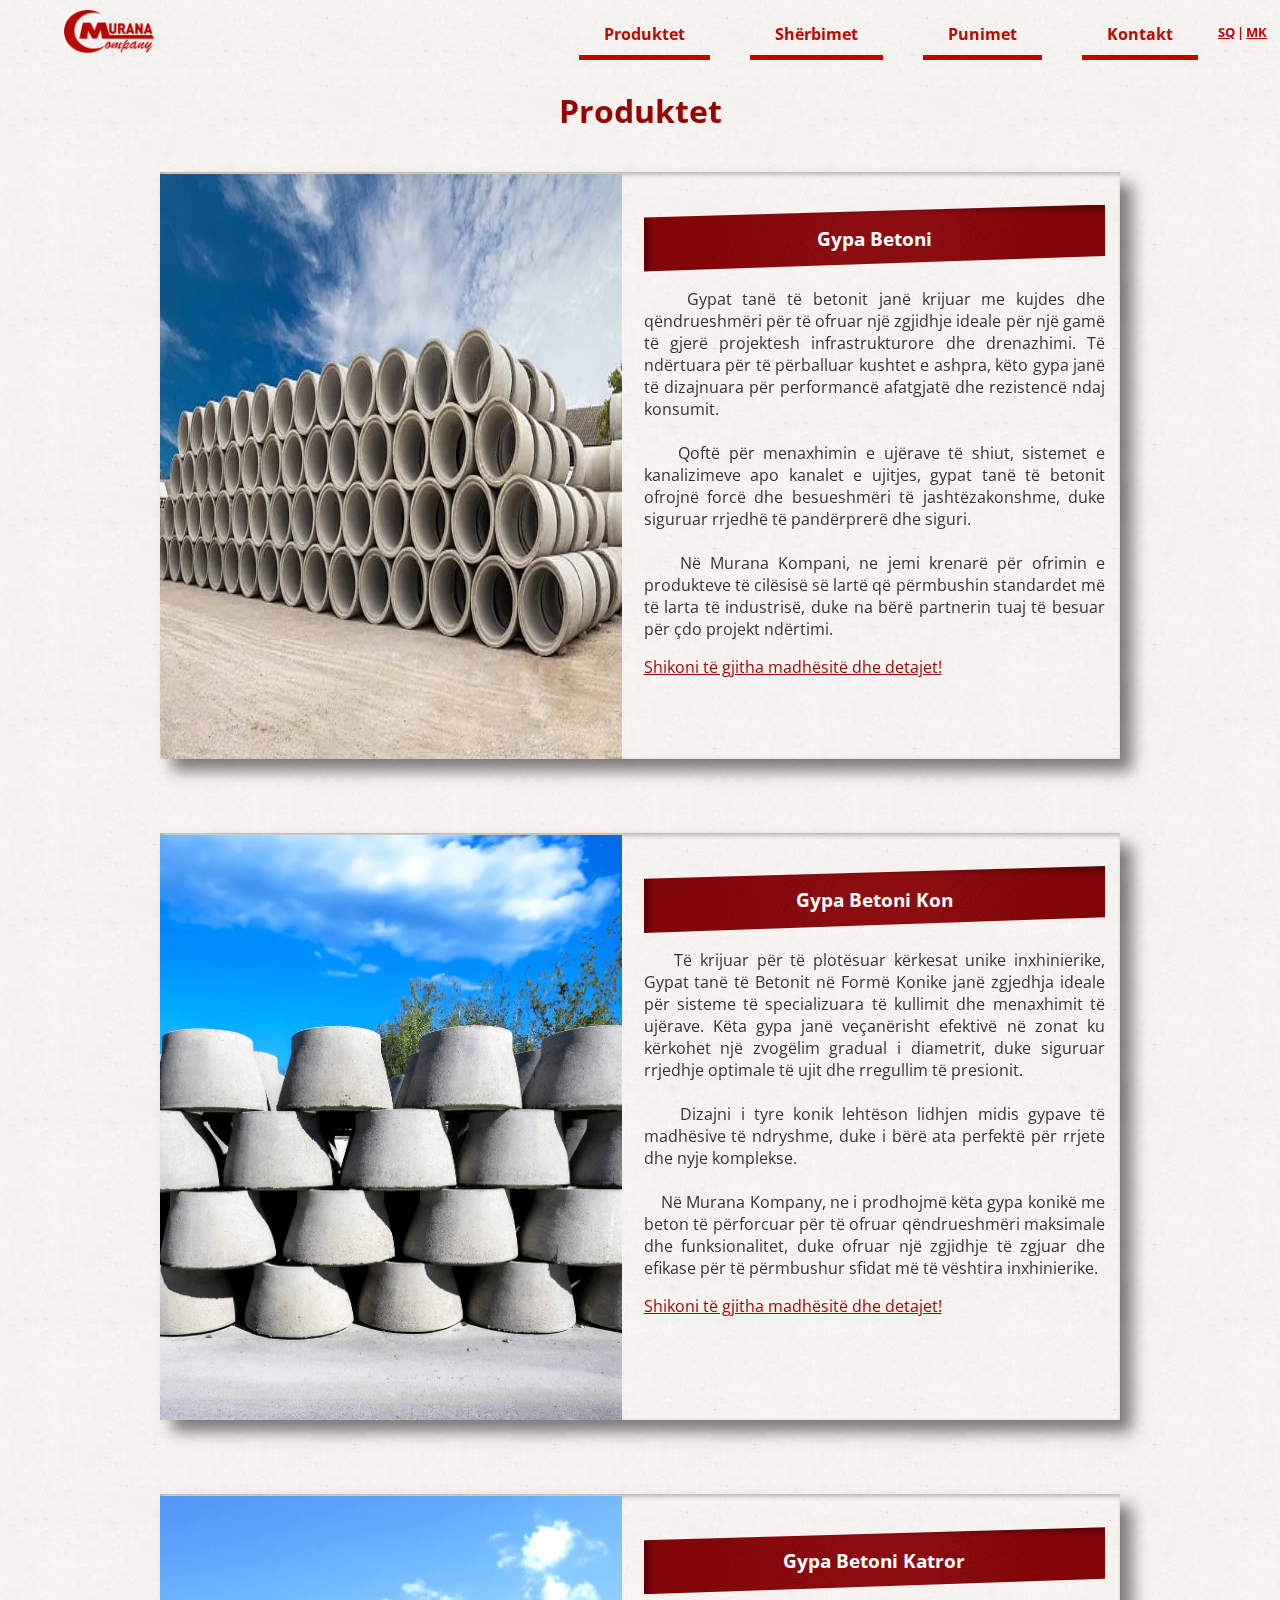
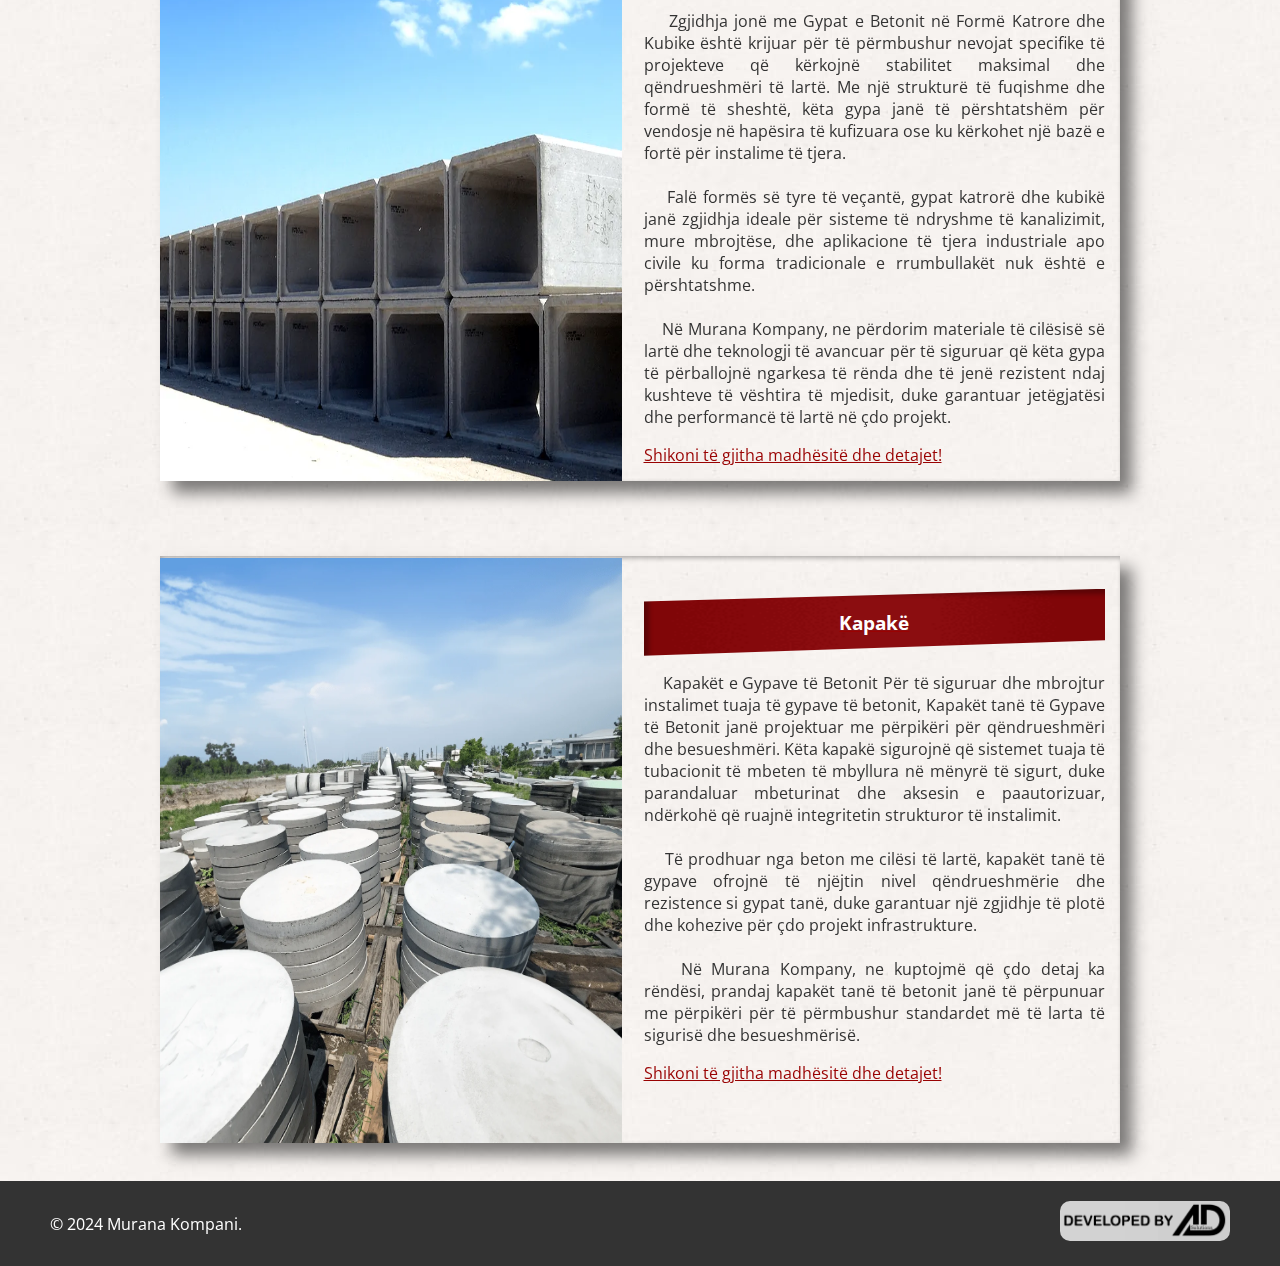
<file: Produktet/index.html>
<!DOCTYPE html>
<html lang="en">

<head>
    <meta charset="UTF-8">
    <meta name="viewport" content="width=device-width, initial-scale=1.0">
    <meta name="description" content="Ndërmarje për prodhimin e gypave të betonit, elementeve prej betoni dhe hapjen e puseve">
    <title>Murana Kompani - Produktet</title>

    <!-- Link to CSS -->
    <link rel="stylesheet" href="css/styles.css">

    <!-- Google Fonts (Optional) -->
    <link href="https://fonts.googleapis.com/css2?family=Open+Sans:wght@400;700&display=swap" rel="stylesheet">

    <link rel="icon" sizes="32x32" href="../../images/logo_oztpuu_c_scale,w_200.webp" type="image/webp">
</head>

<body>

    <header>
        <div class="header-container">
            <a href="../index.html">
                <img src="../images/logo_oztpuu_c_scale,w_200.webp" alt="Murana Kompani Logo" class="logo">
            </a>
            <nav>
                <div class="hamburger" id="hamburger">
                    &#9776; <!-- Hamburger icon -->
                </div>
                <ul id="nav-links">
                    <li><a class="nav-produktet" href="index.html">Produktet</a></li>
                    <li><a href="../Sherbimet/index.html">Shërbimet</a></li>
                    <li><a href="../Punimet/index.html">Punimet</a></li>
                    <li><a href="../Kontakt/index.html">Kontakt</a></li>
                    <div class="language">
                        <a href="index.html">SQ</a>
                        <p>|</p>
                        <a href="../mk/Produktet/index.html">MK</a>
                    </div>
                </ul>
            </nav>
        </div>
    </header>

    <!-- Main Content Section -->
    <main id="home">

            <section class="produktet">

                <div class="sub-produktet">
                    <div class="produktet-title">
                        <a href="/produktet">
                            <h1>Produktet</h1>
                        </a>
                    </div>

                    <div class="produktet-container">
                        <div class="produkt-container">
                            <div class="produkt-image-container">
                                <img src="../images/concrete-pipes-photo_ic8qmm_c_scale,w_612.webp" alt="Gypa Betoni Image">
                            </div>

                            <div class="produkt-description-container">
                                <a href="./Gypa/index.html">
                                    <h2 style="font-size:larger;">Gypa Betoni</h2>
                                </a>
                                <p>&nbsp;&nbsp;&nbsp; Gypat tanë të betonit janë krijuar me kujdes dhe qëndrueshmëri për të ofruar një
                                    zgjidhje ideale për një gamë të gjerë projektesh infrastrukturore dhe drenazhimi. Të ndërtuara
                                    për të përballuar kushtet e ashpra, këto gypa janë të dizajnuara për performancë afatgjatë dhe
                                    rezistencë ndaj konsumit.<br><br> &nbsp;&nbsp;&nbsp; Qoftë për menaxhimin e ujërave të shiut,
                                    sistemet e kanalizimeve apo kanalet e ujitjes, gypat tanë të betonit ofrojnë forcë dhe
                                    besueshmëri të jashtëzakonshme, duke siguruar rrjedhë të pandërprerë dhe siguri. <br><br>
                                    &nbsp;&nbsp;&nbsp; Në Murana Kompani, ne jemi krenarë për ofrimin e produkteve të cilësisë së
                                    lartë që përmbushin standardet më të larta të industrisë, duke na bërë partnerin tuaj të
                                    besuar për çdo projekt ndërtimi. </p>
                                <a class="produkt-description-container-clickable" href="./Gypa/index.html">Shikoni
                                    të gjitha madhësitë dhe detajet!</a>
                            </div>
                        </div>

                        <div class="produkt-container" style="animation: appear-right linear; animation-timeline: view();
                            animation-range: entry 0% cover 40%;">
                            <div class="produkt-image-container">
                                <img sizes="(max-width: 1019px) 100vw, 1019px"
                                    srcset="./images/concrete-pipe-cones-photo_mgk5fv_c_scale,w_200.webp 200w,
                                    ../images/concrete-pipe-cones-photo_mgk5fv_c_scale,w_488.webp 488w,
                                    ../images/concrete-pipe-cones-photo_mgk5fv_c_scale,w_683.webp 683w,
                                    ../images/concrete-pipe-cones-photo_mgk5fv_c_scale,w_823.webp 823w,
                                    ../images/concrete-pipe-cones-photo_mgk5fv_c_scale,w_930.webp 930w,
                                    ../images/concrete-pipe-cones-photo_mgk5fv_c_scale,w_1019.webp 1019w"
                                    src="../images/concrete-pipe-cones-photo_mgk5fv_c_scale,w_1019.webp" alt="Gypa Betoni Kon Image">
                            </div>

                            <div class="produkt-description-container">
                                <a href="./Gypa-Kon/index.html">
                                    <h2 style="font-size:larger;">Gypa Betoni Kon</h2>
                                </a>
                                <p>&nbsp;&nbsp;&nbsp; Të krijuar për të plotësuar kërkesat unike inxhinierike, Gypat tanë të Betonit
                                    në Formë Konike janë zgjedhja ideale për sisteme të specializuara të kullimit dhe menaxhimit
                                    të ujërave. Këta gypa janë veçanërisht efektivë në zonat ku kërkohet një zvogëlim gradual i
                                    diametrit, duke siguruar rrjedhje optimale të ujit dhe rregullim të presionit. <br> <br>
                                    &nbsp;&nbsp;&nbsp; Dizajni i tyre konik lehtëson lidhjen midis gypave të madhësive të
                                    ndryshme, duke i bërë ata perfektë për rrjete dhe nyje komplekse. <br><br> &nbsp;&nbsp;&nbsp;
                                    Në Murana Kompany, ne i prodhojmë këta gypa konikë me beton të përforcuar për të ofruar
                                    qëndrueshmëri maksimale dhe funksionalitet, duke ofruar një zgjidhje të zgjuar dhe efikase
                                    për të përmbushur sfidat më të vështira inxhinierike. </p>
                                <a class="produkt-description-container-clickable"
                                    href="./Gypa-Kon/index.html">Shikoni të gjitha madhësitë dhe detajet!</a>
                            </div>
                        </div>

                        <div class="produkt-container">
                            <div class="produkt-image-container">
                                <img sizes="(max-width: 800px) 100vw, 800px"
                                    srcset="../images/concrete-pipe-katror-photo_pikkei_c_scale,w_200.webp 200w,
                                    ../images/concrete-pipe-katror-photo_pikkei_c_scale,w_395.webp 395w,
                                    ../images/concrete-pipe-katror-photo_pikkei_c_scale,w_536.webp 536w,
                                    ../images/concrete-pipe-katror-photo_pikkei_c_scale,w_638.webp 638w,
                                    ../images/concrete-pipe-katror-photo_pikkei_c_scale,w_741.webp 741w,
                                    ../images/concrete-pipe-katror-photo_pikkei_c_scale,w_800.webp 800w"
                                    src="../images/concrete-pipe-katror-photo_pikkei_c_scale,w_800.webp" alt="Gypa Betoni Katror Image">
                            </div>

                            <div class="produkt-description-container">
                                <a href="./Gypa-Katror/index.html">
                                    <h2 style="font-size:larger;">Gypa Betoni Katror</h2>
                                </a>
                                <p>&nbsp;&nbsp;&nbsp; Zgjidhja jonë me Gypat e Betonit në Formë Katrore dhe Kubike është krijuar
                                    për të përmbushur nevojat specifike të projekteve që kërkojnë stabilitet maksimal dhe
                                    qëndrueshmëri të lartë. Me një strukturë të fuqishme dhe formë të sheshtë, këta gypa janë të
                                    përshtatshëm për vendosje në hapësira të kufizuara ose ku kërkohet një bazë e fortë për
                                    instalime të tjera. <br> <br> &nbsp;&nbsp;&nbsp; Falë formës së tyre të veçantë, gypat
                                    katrorë dhe kubikë janë zgjidhja ideale për sisteme të ndryshme të kanalizimit, mure
                                    mbrojtëse, dhe aplikacione të tjera industriale apo civile ku forma tradicionale e
                                    rrumbullakët nuk është e përshtatshme. <br> <br> &nbsp;&nbsp;&nbsp; Në Murana Kompany, ne
                                    përdorim materiale të cilësisë së lartë dhe teknologji të avancuar për të siguruar që këta
                                    gypa të përballojnë ngarkesa të rënda dhe të jenë rezistent ndaj kushteve të vështira të
                                    mjedisit, duke garantuar jetëgjatësi dhe performancë të lartë në çdo projekt. </p>
                                <a class="produkt-description-container-clickable"
                                    href="./Gypa-Katror/index.html">Shikoni të gjitha madhësitë dhe detajet!</a>
                            </div>
                        </div>

                        <div class="produkt-container" style="animation: appear-right linear; animation-timeline: view();
                            animation-range: entry 0% cover 40%;">
                            <div class="produkt-image-container">
                                <img sizes="(max-width: 1400px) 100vw, 1400px"
                                    srcset="../images/concrete-pipe-kapak-photo_g8pqdx_c_scale,w_200.webp 200w,
                                    ../images/concrete-pipe-kapak-photo_g8pqdx_c_scale,w_618.webp 618w,
                                    ../images/concrete-pipe-kapak-photo_g8pqdx_c_scale,w_882.webp 882w,
                                    ../images/concrete-pipe-kapak-photo_g8pqdx_c_scale,w_1093.webp 1093w,
                                    ../images/concrete-pipe-kapak-photo_g8pqdx_c_scale,w_1259.webp 1259w,
                                    ../images/concrete-pipe-kapak-photo_g8pqdx_c_scale,w_1400.webp 1400w"
                                    src="../images/concrete-pipe-kapak-photo_g8pqdx_c_scale,w_1400.webp" alt="Kapak Betoni Image">
                            </div>

                            <div class="produkt-description-container">
                                <a href="./Kapak/index.html">
                                    <h2 style="font-size:larger;">Kapakë</h2>
                                </a>
                                <p>&nbsp;&nbsp;&nbsp; Kapakët e Gypave të Betonit Për të siguruar dhe mbrojtur instalimet tuaja të
                                    gypave të betonit, Kapakët tanë të Gypave të Betonit janë projektuar me përpikëri për
                                    qëndrueshmëri dhe besueshmëri. Këta kapakë sigurojnë që sistemet tuaja të tubacionit të
                                    mbeten të mbyllura në mënyrë të sigurt, duke parandaluar mbeturinat dhe aksesin e
                                    paautorizuar, ndërkohë që ruajnë integritetin strukturor të instalimit. <br> <br>
                                    &nbsp;&nbsp;&nbsp; Të prodhuar nga beton me cilësi të lartë, kapakët tanë të gypave ofrojnë
                                    të njëjtin nivel qëndrueshmërie dhe rezistence si gypat tanë, duke garantuar një zgjidhje të
                                    plotë dhe kohezive për çdo projekt infrastrukture. <br> <br> &nbsp;&nbsp;&nbsp; Në Murana
                                    Kompany, ne kuptojmë që çdo detaj ka rëndësi, prandaj kapakët tanë të betonit janë të
                                    përpunuar me përpikëri për të përmbushur standardet më të larta të sigurisë dhe
                                    besueshmërisë. </p>
                                <a class="produkt-description-container-clickable" href="./Kapak/index.html">Shikoni të
                                    gjitha madhësitë dhe detajet!</a>
                            </div>
                        </div>
                    </div>
                </div>
            </section>
    </main>

    <!-- Footer Section -->
    <footer id="contact">
        <div class="container">
            <p>&copy; 2024 Murana Kompani.</p>
            <a href="https://www.instagram.com/adsolutions.mk">
                <img src="../images/developedby-adsolutions2.webp" alt="Developed by AD Solutions" class="adsolutions">
            </a>
        </div>
    </footer>

    <script src="js/scripts.js"></script>
</body>

</html>
</file>
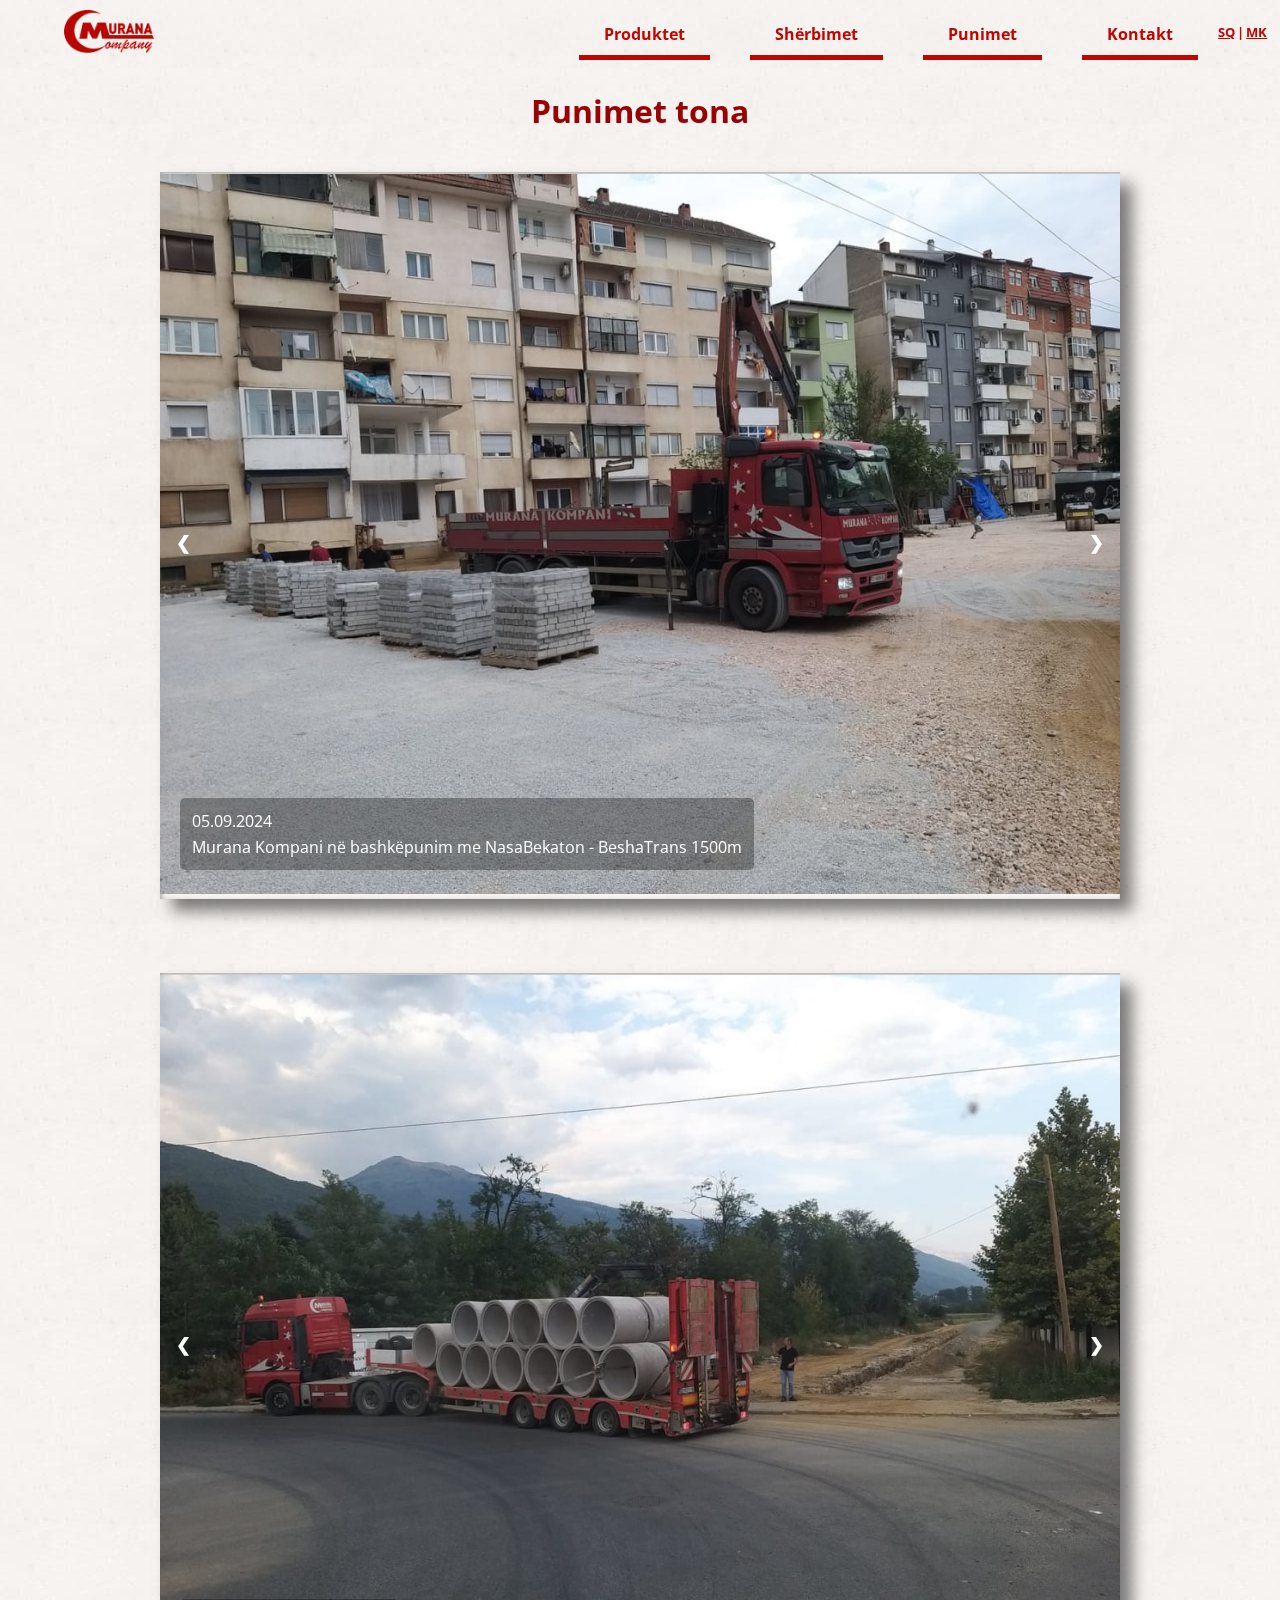
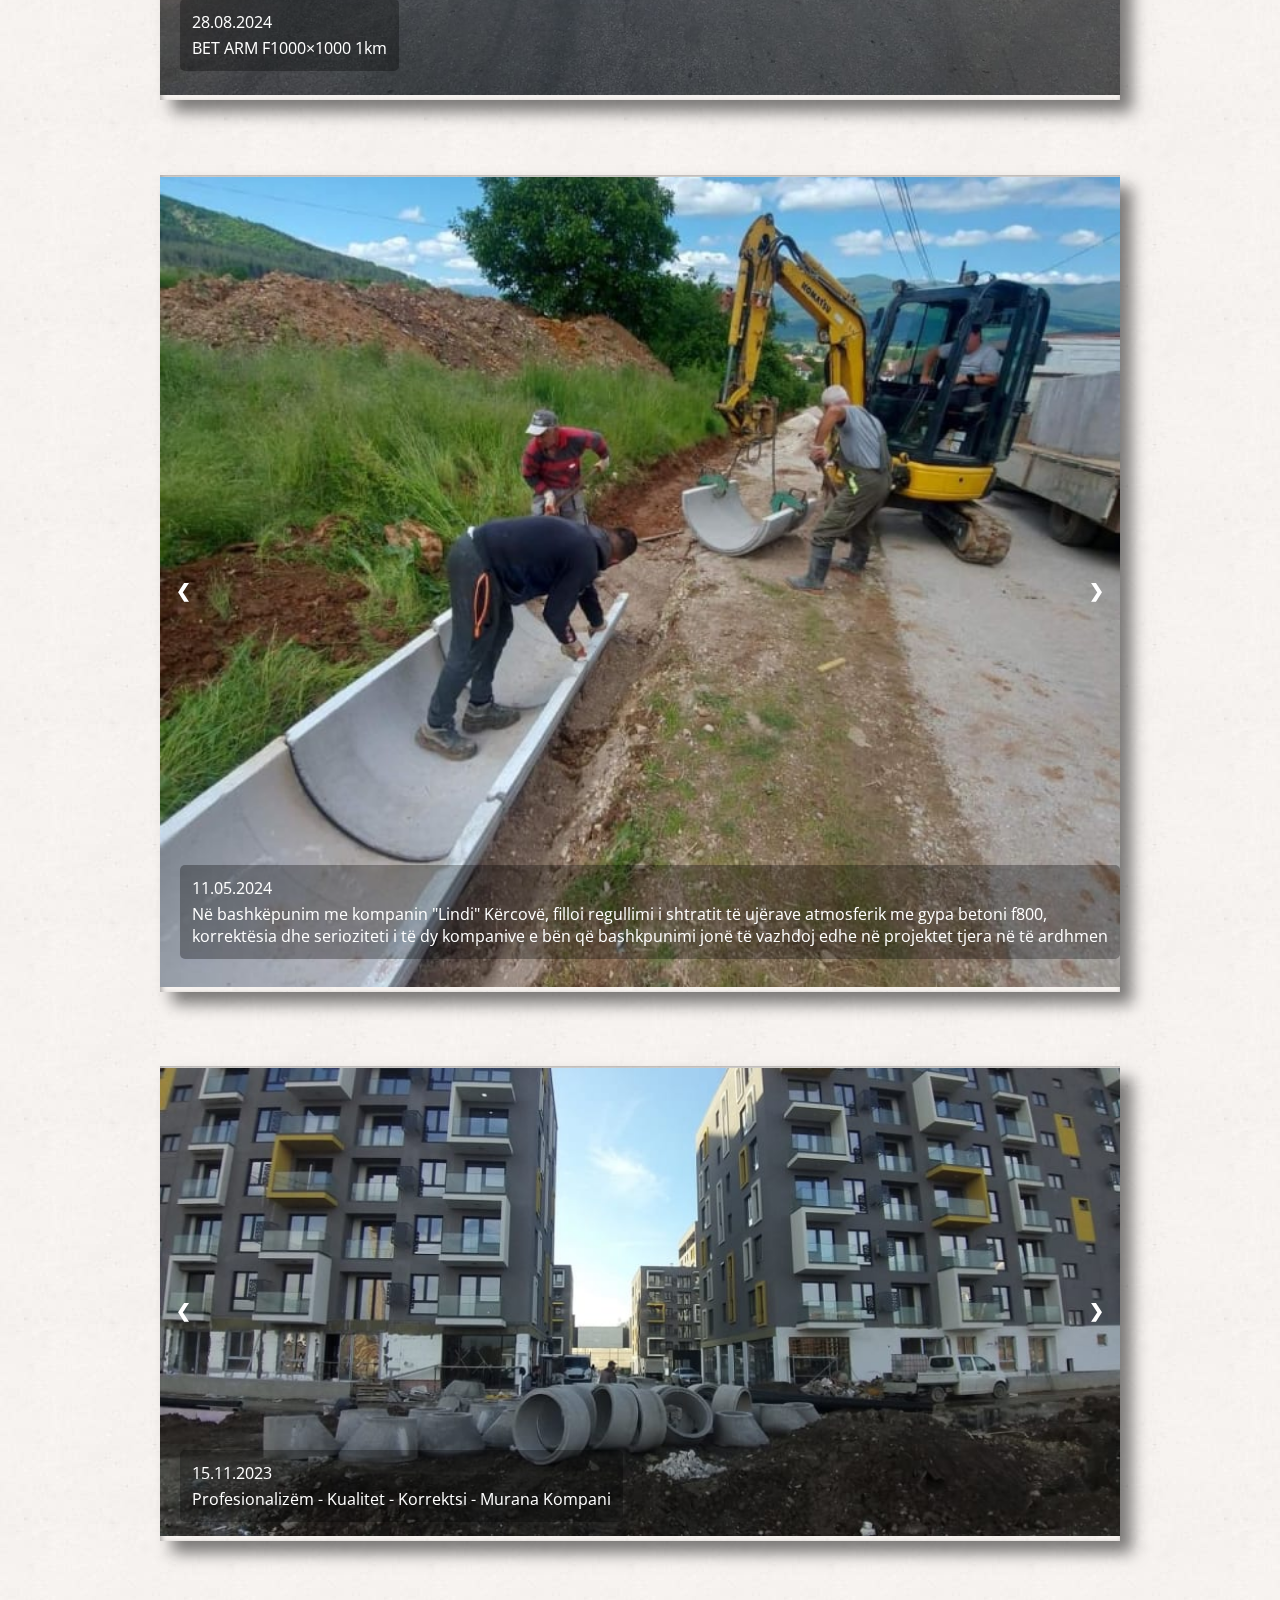
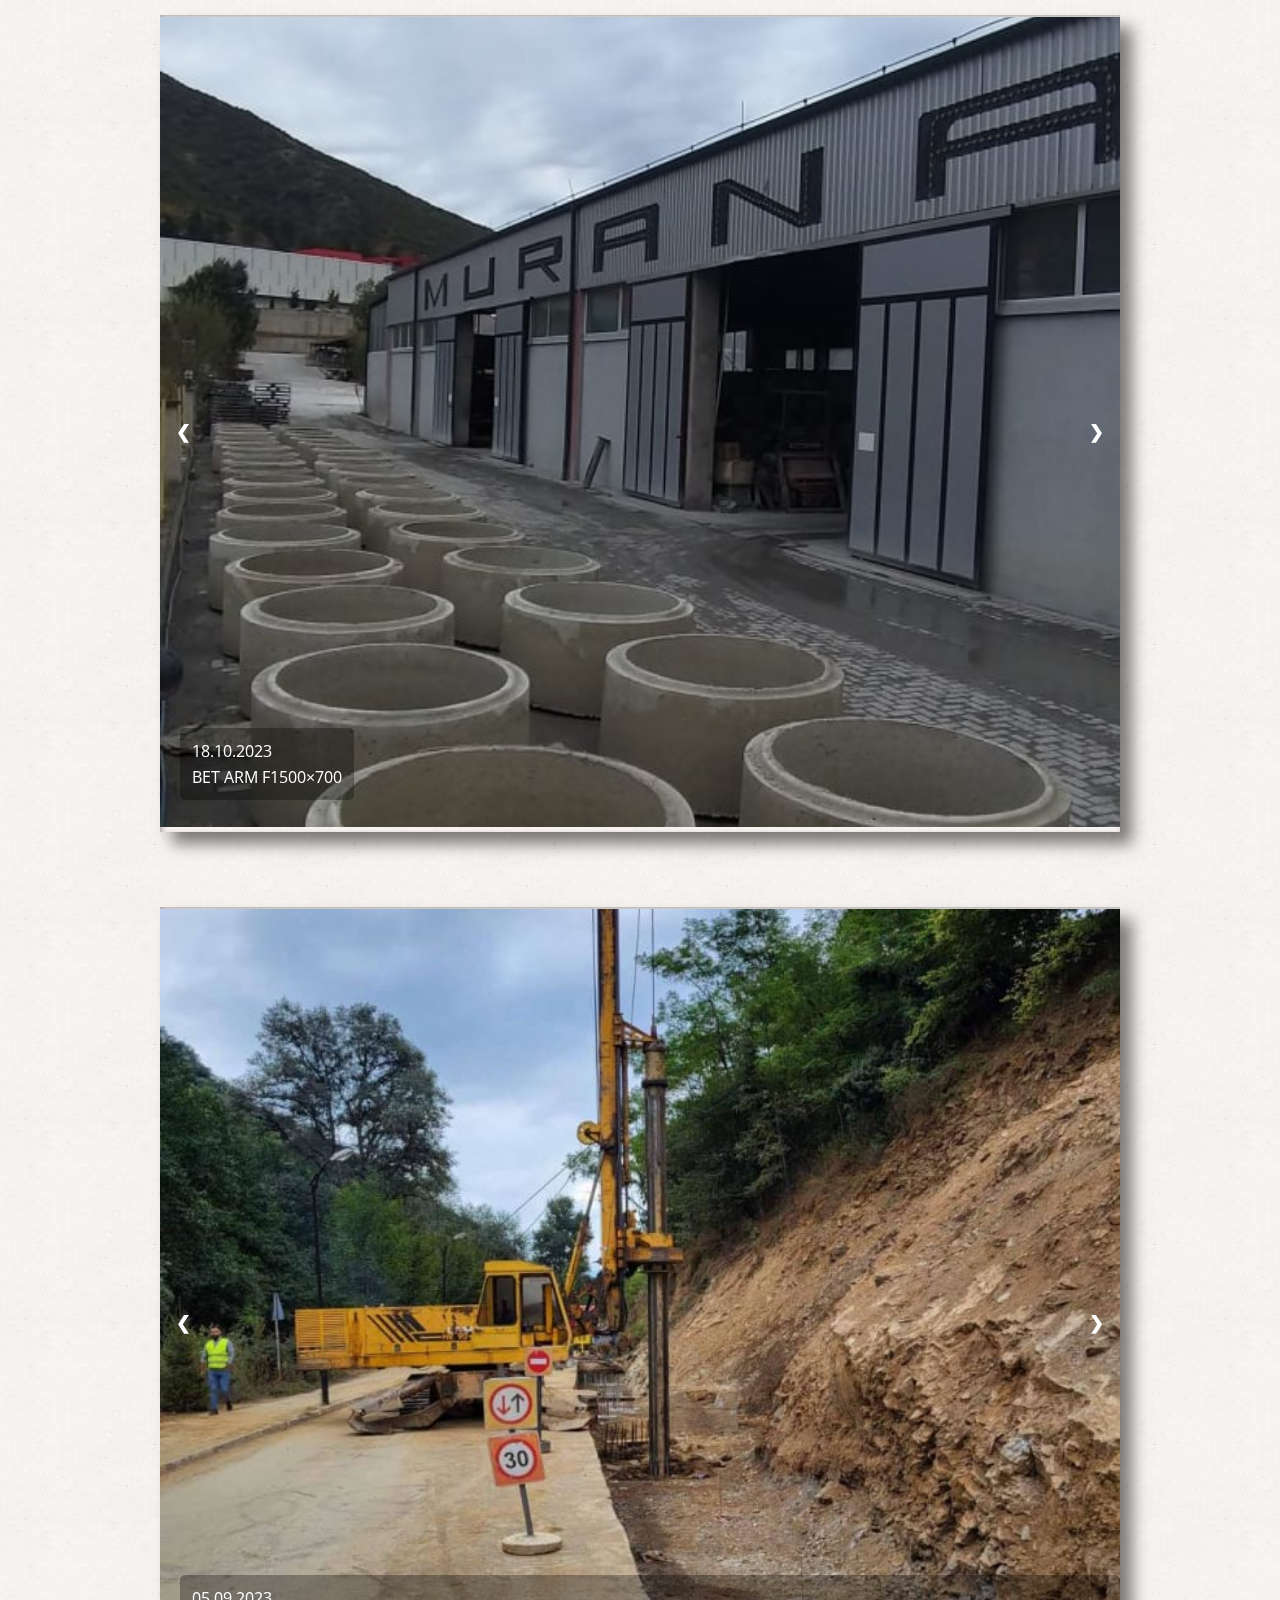
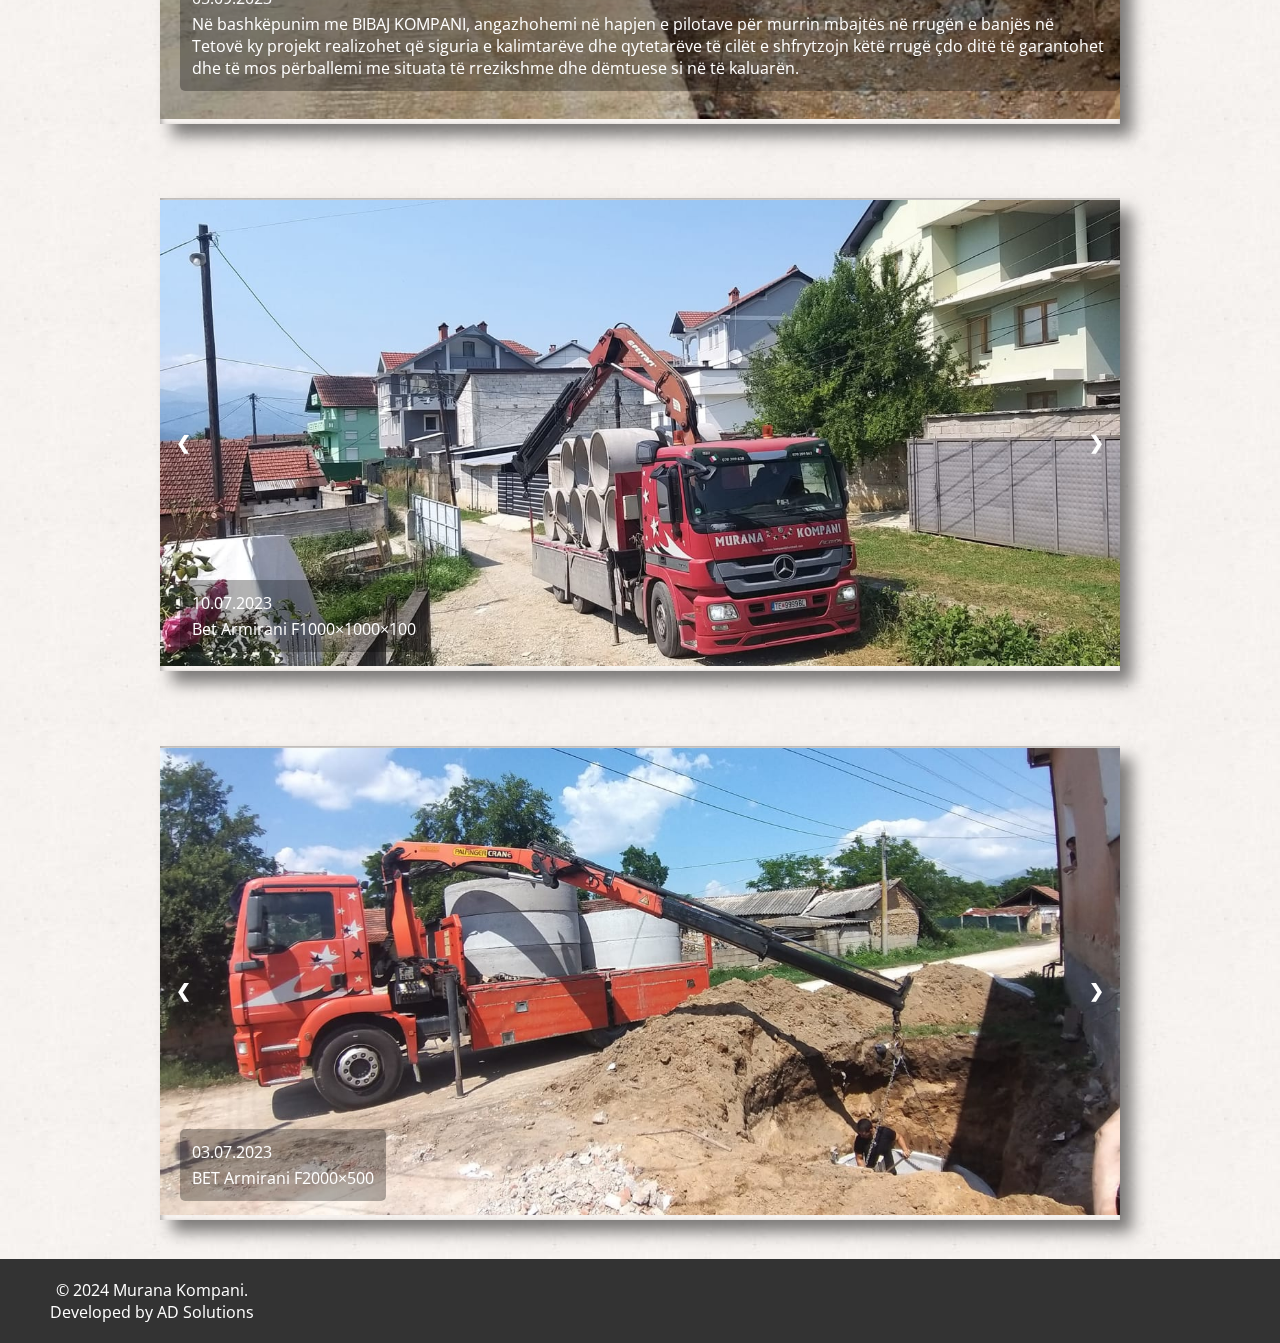
<file: Punimet/index.html>
<!DOCTYPE html>
<html lang="en">

<head>
    <meta charset="UTF-8">
    <meta name="viewport" content="width=device-width, initial-scale=1.0">
    <meta name="description" content="Ndërmarje për prodhimin e gypave të betonit, elementeve prej betoni dhe hapjen e puseve">
    <title>Murana Kompani - Punimet</title>

    <!-- Link to CSS -->
    <link rel="stylesheet" href="css/styles.css">

    <!-- Google Fonts (Optional) -->
    <link href="https://fonts.googleapis.com/css2?family=Open+Sans:wght@400;700&display=swap" rel="stylesheet">

    <link rel="icon" sizes="32x32" href="../../images/logo_oztpuu_c_scale,w_200.png" type="image/png">
</head>

<body>

    <header>
        <div class="header-container">
            <a href="../index.html">
                <img src="../images/logo_oztpuu_c_scale,w_200.png" alt="Murana Kompani Logo" class="logo">
            </a>
            <nav>
                <div class="hamburger" id="hamburger">
                    &#9776; <!-- Hamburger icon -->
                </div>
                <ul id="nav-links">
                    <li><a class="nav-produktet" href="../Produktet/index.html">Produktet</a></li>
                    <li><a href="../Sherbimet/index.html">Shërbimet</a></li>
                    <li><a href="../Punimet/index.html">Punimet</a></li>
                    <li><a href="#contact">Kontakt</a></li>
                    <div class="language">
                        <a>SQ</a>
                        <p>|</p>
                        <a>MK</a>
                    </div>
                </ul>
            </nav>
        </div>
    </header>

    <!-- Main Content Section -->
    <main id="home">

            <section class="punimet">

                <div class="sub-punimet">
                    <div class="punimet-title">
                        <h1>Punimet tona</h1>
                    </div>

                    
                    <div class="punimet-container">
                        
                        
                        <div class="punim-container">

                            <div class="punim-image-container">
                                <div class="slideshow-container" id="slideshow1">
                                    <!-- Slide 1 -->
                                    <div class="slide fade">
                                        <img src="./images/punim1/punim1-1_bemrbw.jpg" alt="Picture 1" class="slide-image" loading="lazy">
                                    </div>
                                    
                                    <div class="slide fade">
                                        <img src="./images/punim1/punim1-2_ybiijx.jpg" alt="Picture 2" class="slide-image" loading="lazy">
                                    </div>

                                    <div class="slide fade">
                                        <img src="./images/punim1/punim1-3_jkqvxm.jpg" alt="Picture 3" class="slide-image" loading="lazy">
                                    </div>

                                    <div class="slide fade">
                                        <img src="./images/punim1/punim1-4_t9xybb.jpg" alt="Picture 4" class="slide-image" loading="lazy">
                                    </div>
                                   
                                    <div class="slide fade">
                                        <img src="./images/punim1/punim1-5_lsqzn3.jpg" alt="Picture 5" class="slide-image" loading="lazy">
                                    </div>

                                    <div class="slide fade">
                                        <img src="./images/punim1/punim1-6_q8afz6.jpg" alt="Picture 6" class="slide-image" loading="lazy">
                                    </div>


                                    <div class="slide-info">
                                        
                                        <p class="date"> 05.09.2024</p>
                                        <p class="description">Murana Kompani në bashkëpunim me NasaBekaton - BeshaTrans 1500m</p>
                                    </div>


                                    <a class="prev" onclick="plusSlides(-1, 'slideshow1')">&#10094;</a>
                                    <a class="next" onclick="plusSlides(1, 'slideshow1')">&#10095;</a>
                                </div>
                            </div>

                            
                        </div>


                        
                        <div class="punim-container">

                            <div class="punim-image-container">
                                <div class="slideshow-container" id="slideshow2">
                                    <!-- Slide 1 -->
                                    <div class="slide fade">
                                        <img src="./images/punim2/punim2-1_jjh2ma.jpg" alt="Picture 1" class="slide-image" loading="lazy">
                                    </div>
                                    
                                    <div class="slide fade">
                                        <img src="./images/punim2/punim2-2_x16qtw.jpg" alt="Picture 2" class="slide-image" loading="lazy">
                                    </div>

                                    <div class="slide fade">
                                        <img src="./images/punim2/punim2-3_bzipea.jpg" alt="Picture 3" class="slide-image" loading="lazy">
                                    </div>

                                    <div class="slide fade">
                                        <img src="./images/punim2/punim2-4_qzj6li.jpg" alt="Picture 4" class="slide-image" loading="lazy">
                                    </div>
                                   
                                    <div class="slide fade">
                                        <img src="./images/punim2/punim2-5_zxsrho.jpg" alt="Picture 5" class="slide-image" loading="lazy">
                                    </div>

                                    <div class="slide fade">
                                        <img src="./images/punim2/punim2-6_m1zozr.jpg" alt="Picture 6" class="slide-image" loading="lazy">
                                    </div>

                                    <div class="slide fade">
                                        <img src="./images/punim2/punim2-7_gfcmhd.jpg" alt="Picture 7" class="slide-image" loading="lazy">
                                    </div>

                                    <div class="slide-info">
                                        
                                        <p class="date"> 28.08.2024</p>
                                        <p class="description">BET ARM F1000×1000 1km</p>
                                    </div>


                                    <a class="prev" onclick="plusSlides(-1, 'slideshow2')">&#10094;</a>
                                    <a class="next" onclick="plusSlides(1, 'slideshow2')">&#10095;</a>
                                </div>
                            </div>

                            
                        </div>


                        <div class="punim-container">

                            <div class="punim-image-container">
                                <div class="slideshow-container" id="slideshow3">
                                    <!-- Slide 1 -->
                                    <div class="slide fade">
                                        <img src="./images/punim3/punim3-1_hve9kh.jpg" alt="Picture 1" class="slide-image" loading="lazy">
                                    </div>
                                    
                                    <div class="slide fade">
                                        <img src="./images/punim3/punim3-2_smokzd.jpg" alt="Picture 2" class="slide-image" loading="lazy">
                                    </div>

                                    <div class="slide fade">
                                        <img src="./images/punim3/punim3-3_rpe8kr.jpg" alt="Picture 3" class="slide-image" loading="lazy">
                                    </div>

                                    <div class="slide fade">
                                        <img src="./images/punim3/punim3-4_updjd3.jpg" alt="Picture 4" class="slide-image" loading="lazy">
                                    </div>
                                   
                                    <div class="slide fade">
                                        <img src="./images/punim3/punim3-5_ofyzkm.jpg" alt="Picture 5" class="slide-image" loading="lazy">
                                    </div>

                                    <div class="slide fade">
                                        <img src="./images/punim3/punim3-6_v3i7lv.jpg" alt="Picture 6" class="slide-image" loading="lazy">
                                    </div>

                                   

                                    <div class="slide-info">
                                        
                                        <p class="date"> 11.05.2024</p>
                                        <p class="description">Në bashkëpunim me kompanin "Lindi" Kërcovë, filloi regullimi i shtratit të ujërave atmosferik me gypa betoni f800, korrektësia dhe serioziteti i të dy kompanive e bën që bashkpunimi jonë të vazhdoj edhe në projektet tjera në të ardhmen</p>
                                    </div>


                                    <a class="prev" onclick="plusSlides(-1, 'slideshow3')">&#10094;</a>
                                    <a class="next" onclick="plusSlides(1, 'slideshow3')">&#10095;</a>
                                </div>
                            </div>

                            
                        </div>




                        <div class="punim-container">

                            <div class="punim-image-container">
                                <div class="slideshow-container" id="slideshow4">
                                    <!-- Slide 1 -->
                                    <div class="slide fade">
                                        <img src="./images/punim4/punim4-5_ulgeee.jpg" alt="Picture 1" class="slide-image" loading="lazy">
                                    </div>
                                    
                                    <div class="slide fade">
                                        <img src="./images/punim4/punim4-6_rtetgs.jpg" alt="Picture 2" class="slide-image" loading="lazy">
                                    </div>

                                    <div class="slide fade">
                                        <img src="./images/punim4/punim4-1_mk18ym.jpg" alt="Picture 3" class="slide-image" loading="lazy">
                                    </div>

                                    <div class="slide fade">
                                        <img src="./images/punim4/punim4-2_rezn4k.jpg" alt="Picture 4" class="slide-image" loading="lazy">
                                    </div>
                                   
                                    <div class="slide fade">
                                        <img src="./images/punim4/punim4-3_evzzoz.jpg" alt="Picture 5" class="slide-image" loading="lazy">
                                    </div>

                                    <div class="slide fade">
                                        <img src="./images/punim4/punim4-4_nx0rgh.jpg" alt="Picture 6" class="slide-image" loading="lazy">
                                    </div>

                                   

                                    <div class="slide-info">
                                        
                                        <p class="date"> 15.11.2023</p>
                                        <p class="description">Profesionalizëm - Kualitet - Korrektsi - Murana Kompani</p>
                                    </div>


                                    <a class="prev" onclick="plusSlides(-1, 'slideshow4')">&#10094;</a>
                                    <a class="next" onclick="plusSlides(1, 'slideshow4')">&#10095;</a>
                                </div>
                            </div>

                            
                        </div>


                        <div class="punim-container">

                            <div class="punim-image-container">
                                <div class="slideshow-container" id="slideshow5">
                                    <!-- Slide 1 -->
                                    <div class="slide fade">
                                        <img src="./images/punim5/punim5-6_irfp0i.jpg" alt="Picture 1" class="slide-image" loading="lazy">
                                    </div>
                                    
                                    <div class="slide fade">
                                        <img src="./images/punim5/punim5-1_o1s2d5.jpg" alt="Picture 2" class="slide-image" loading="lazy">
                                    </div>

                                    <div class="slide fade">
                                        <img src="./images/punim5/punim5-2_ogxgzv.jpg" alt="Picture 3" class="slide-image" loading="lazy">
                                    </div>

                                    <div class="slide fade">
                                        <img src="./images/punim5/punim5-3_vu0xkv.jpg" alt="Picture 4" class="slide-image" loading="lazy">
                                    </div>
                                   
                                    <div class="slide fade">
                                        <img src="./images/punim5/punim5-4_lpd3ru.jpg" alt="Picture 5" class="slide-image" loading="lazy">
                                    </div>

                                    <div class="slide fade">
                                        <img src="./images/punim5/punim5-5_aiag5w.jpg" alt="Picture 6" class="slide-image" loading="lazy">
                                    </div>

                                   

                                    <div class="slide-info">
                                        
                                        <p class="date"> 18.10.2023</p>
                                        <p class="description">BET ARM F1500×700</p>
                                    </div>


                                    <a class="prev" onclick="plusSlides(-1, 'slideshow5')">&#10094;</a>
                                    <a class="next" onclick="plusSlides(1, 'slideshow5')">&#10095;</a>
                                </div>
                            </div>

                            
                        </div>


                        <div class="punim-container">

                            <div class="punim-image-container">
                                <div class="slideshow-container" id="slideshow6">
                                    <!-- Slide 1 -->
                                    <div class="slide fade">
                                        <img src="./images/punim6/punim6-1_stmhxy.jpg" alt="Picture 1" class="slide-image" loading="lazy">
                                    </div>
                                    
                                    <div class="slide fade">
                                        <img src="./images/punim6/punim6-2_xqor5f.jpg" alt="Picture 2" class="slide-image" loading="lazy">
                                    </div>

                                    <div class="slide fade">
                                        <img src="./images/punim6/punim6-3_w28hir.jpg" alt="Picture 3" class="slide-image" loading="lazy">
                                    </div>

                                    <div class="slide fade">
                                        <img src="./images/punim6/punim6-4_llnpsn.jpg" alt="Picture 4" class="slide-image" loading="lazy">
                                    </div>
                                   

                                    <div class="slide-info">
                                        
                                        <p class="date"> 05.09.2023</p>
                                        <p class="description">Në bashkëpunim me BIBAJ KOMPANI, angazhohemi në hapjen e pilotave për murrin mbajtës në rrugën e banjës  në Tetovë ky projekt realizohet që siguria e kalimtarëve dhe qytetarëve të cilët e shfrytzojn këtë rrugë çdo ditë të garantohet dhe të mos përballemi me situata të rrezikshme dhe dëmtuese si në të kaluarën.</p>
                                    </div>


                                    <a class="prev" onclick="plusSlides(-1, 'slideshow6')">&#10094;</a>
                                    <a class="next" onclick="plusSlides(1, 'slideshow6')">&#10095;</a>
                                </div>
                            </div>

                            
                        </div>


                        <div class="punim-container">

                            <div class="punim-image-container">
                                <div class="slideshow-container" id="slideshow7">
                                    <!-- Slide 1 -->
                                    <div class="slide fade">
                                        <img src="./images/punim7/punim7-1_bkoxry.jpg" alt="Picture 1" class="slide-image" loading="lazy">
                                    </div>
                                    
                                    <div class="slide fade">
                                        <img src="./images/punim7/punim7-2_bilsp9.jpg" alt="Picture 2" class="slide-image" loading="lazy">
                                    </div>

                                    <div class="slide fade">
                                        <img src="./images/punim7/punim7-3_odfn2s.jpg" alt="Picture 3" class="slide-image" loading="lazy">
                                    </div>

                                
                                    <div class="slide-info">
                                        
                                        <p class="date"> 10.07.2023</p>
                                        <p class="description">Bet Armirani F1000×1000×100</p>
                                    </div>


                                    <a class="prev" onclick="plusSlides(-1, 'slideshow7')">&#10094;</a>
                                    <a class="next" onclick="plusSlides(1, 'slideshow7')">&#10095;</a>
                                </div>
                            </div>

                            
                        </div>



                        <div class="punim-container">

                            <div class="punim-image-container">
                                <div class="slideshow-container" id="slideshow8">
                                    <!-- Slide 1 -->
                                    <div class="slide fade">
                                        <img src="./images/punim8/punim8-1_ojrukv.jpg" alt="Picture 1" class="slide-image" loading="lazy">
                                    </div>
                                    
                                    <div class="slide fade">
                                        <img src="./images/punim8/punim8-2_pihmya.jpg" alt="Picture 2" class="slide-image" loading="lazy">
                                    </div>

                                    <div class="slide fade">
                                        <img src="./images/punim8/punim8-3_kzpllk.jpg" alt="Picture 3" class="slide-image" loading="lazy">
                                    </div>

                                
                                    <div class="slide-info">
                                        
                                        <p class="date"> 03.07.2023</p>
                                        <p class="description">BET Armirani F2000×500</p>
                                    </div>


                                    <a class="prev" onclick="plusSlides(-1, 'slideshow8')">&#10094;</a>
                                    <a class="next" onclick="plusSlides(1, 'slideshow8')">&#10095;</a>
                                </div>
                            </div>

                            
                        </div>





                        


                        

                        


                        

                    </div>
                </div>
            </section>
    </main>

    <!-- Footer Section -->
    <footer id="contact">
        <div class="container">
            <p>&copy; 2024 Murana Kompani. <br> Developed by AD Solutions</p>
        </div>
    </footer>

    <script src="js/scripts.js"></script>
</body>

</html>
</file>
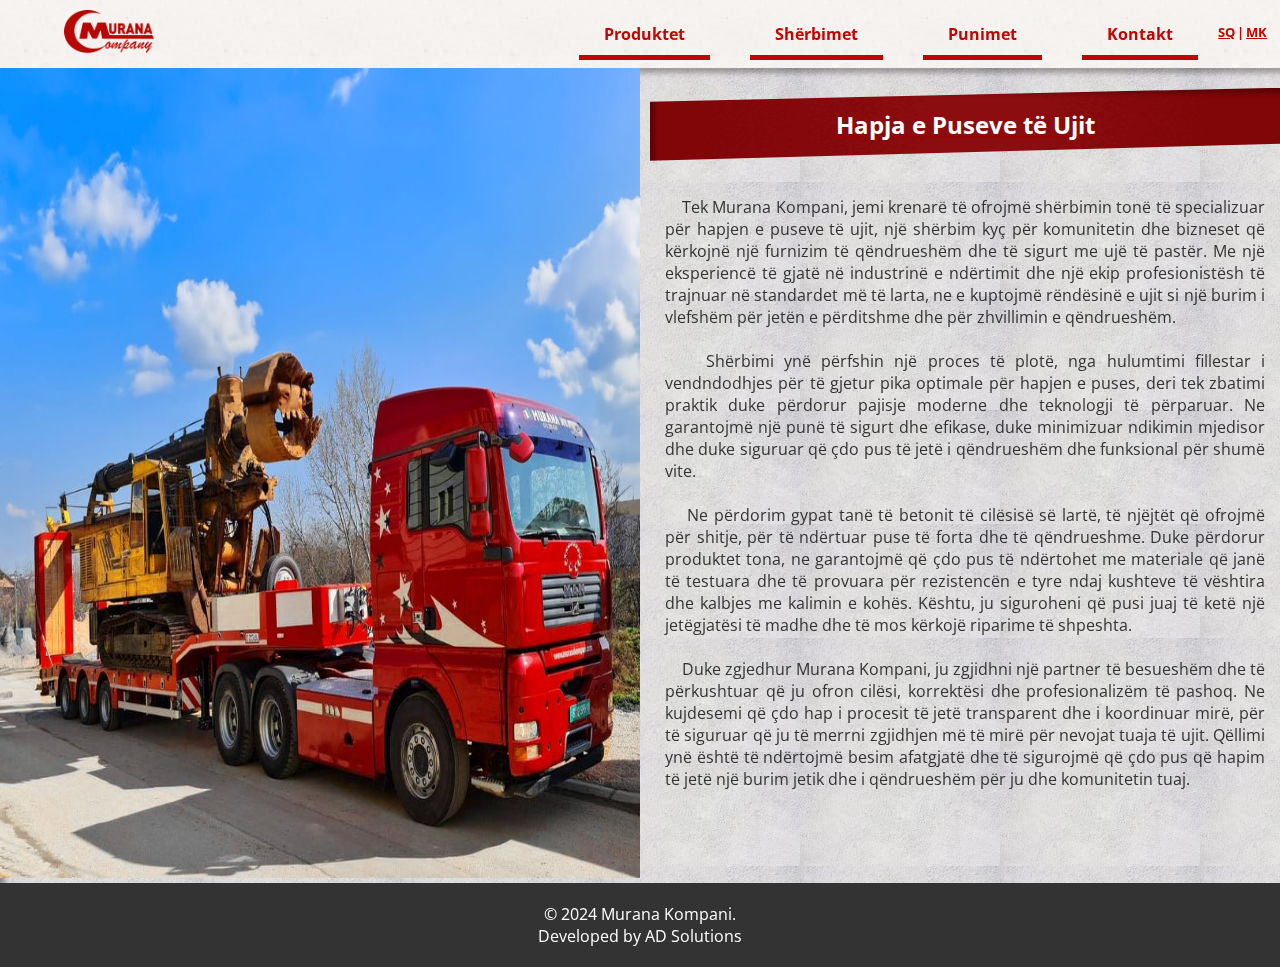
<file: Sherbimet - Copy/index.html>
<!DOCTYPE html>
<html lang="en">

<head>
    <meta charset="UTF-8">
    <meta name="viewport" content="width=device-width, initial-scale=1.0">
    <meta name="description" content="Ndërmarje për prodhimin e gypave të betonit, elementeve prej betoni dhe hapjen e puseve">
    <title>Murana Kompani - Shërbimet</title>

    <!-- Link to CSS -->
    <link rel="stylesheet" href="css/styles.css">

    <!-- Google Fonts (Optional) -->
    <link href="https://fonts.googleapis.com/css2?family=Open+Sans:wght@400;700&display=swap" rel="stylesheet">

    <link rel="icon" sizes="32x32" href="../../images/logo_oztpuu_c_scale,w_200.png" type="image/png">
</head>

<body>

    <header>
        <div class="header-container">
            <a href="../index.html">
                <img src="../images/logo_oztpuu_c_scale,w_200.png" alt="Murana Kompani Logo" class="logo">
            </a>
            <nav>
                <div class="hamburger" id="hamburger">
                    &#9776; <!-- Hamburger icon -->
                </div>
                <ul id="nav-links">
                    <li><a class="nav-produktet" href="../Produktet/index.html">Produktet</a></li>
                    <li><a href="index.html">Shërbimet</a></li>
                    <li><a href="#contact">Punimet</a></li>
                    <li><a href="#contact">Kontakt</a></li>
                    <div class="language">
                        <a>SQ</a>
                        <p>|</p>
                        <a>MK</a>
                    </div>
                </ul>
            </nav>
        </div>
    </header>

    <!-- Main Content Section -->
    <main id="home">
            <section class="hapja-puseve-container">
                <div class="hapja-puseve-img">
                    <img sizes="(max-width: 1109px) 100vw, 1109px"
                        srcset="../images/kamioni-maqina_dkax6r_c_scale,w_200.jpg 200w,
                        ../images/kamioni-maqina_dkax6r_c_scale,w_748.jpg 748w,
                        ../images/kamioni-maqina_dkax6r_c_scale,w_1109.jpg 1109w"
                        src="../images/kamioni-maqina_dkax6r_c_scale,w_1109.jpg" alt="Truck and Machine Image">
                </div>

                <div class="hapja-puseve-description">
                    <a href="">
                        <h2>Hapja e Puseve të Ujit</h2>
                    </a>
                    <p>&nbsp;&nbsp;&nbsp; Tek Murana Kompani, jemi krenarë të ofrojmë shërbimin tonë të specializuar për hapjen e
                        puseve të ujit, një shërbim kyç për komunitetin dhe bizneset që kërkojnë një furnizim të qëndrueshëm dhe
                        të sigurt me ujë të pastër. Me një eksperiencë të gjatë në industrinë e ndërtimit dhe një ekip
                        profesionistësh të trajnuar në standardet më të larta, ne e kuptojmë rëndësinë e ujit si një burim i
                        vlefshëm për jetën e përditshme dhe për zhvillimin e qëndrueshëm.

                        <br> <br> &nbsp;&nbsp;&nbsp; Shërbimi ynë përfshin një proces të plotë, nga hulumtimi fillestar i
                        vendndodhjes për të gjetur pika optimale për hapjen e puses, deri tek zbatimi praktik duke përdorur
                        pajisje moderne dhe teknologji të përparuar. Ne garantojmë një punë të sigurt dhe efikase, duke
                        minimizuar ndikimin mjedisor dhe duke siguruar që çdo pus të jetë i qëndrueshëm dhe funksional për shumë
                        vite.

                        <br> <br> &nbsp;&nbsp;&nbsp; Ne përdorim gypat tanë të betonit të cilësisë së lartë, të njëjtët që
                        ofrojmë për shitje, për të ndërtuar puse të forta dhe të qëndrueshme. Duke përdorur produktet tona, ne
                        garantojmë që çdo pus të ndërtohet me materiale që janë të testuara dhe të provuara për rezistencën e
                        tyre ndaj kushteve të vështira dhe kalbjes me kalimin e kohës. Kështu, ju siguroheni që pusi juaj të
                        ketë një jetëgjatësi të madhe dhe të mos kërkojë riparime të shpeshta.

                        <br> <br> &nbsp;&nbsp;&nbsp; Duke zgjedhur Murana Kompani, ju zgjidhni një partner të besueshëm dhe të
                        përkushtuar që ju ofron cilësi, korrektësi dhe profesionalizëm të pashoq. Ne kujdesemi që çdo hap i
                        procesit të jetë transparent dhe i koordinuar mirë, për të siguruar që ju të merrni zgjidhjen më të mirë
                        për nevojat tuaja të ujit. Qëllimi ynë është të ndërtojmë besim afatgjatë dhe të sigurojmë që çdo pus që
                        hapim të jetë një burim jetik dhe i qëndrueshëm për ju dhe komunitetin tuaj.
                        
                    </p>
                </div>
            </section>
        </div>

    </main>

    <!-- Footer Section -->
    <footer id="contact">
        <div class="container">
            <p>&copy; 2024 Murana Kompani. <br> Developed by AD Solutions</p>
        </div>
    </footer>

    <script src="js/scripts.js"></script>
</body>

</html>
</file>
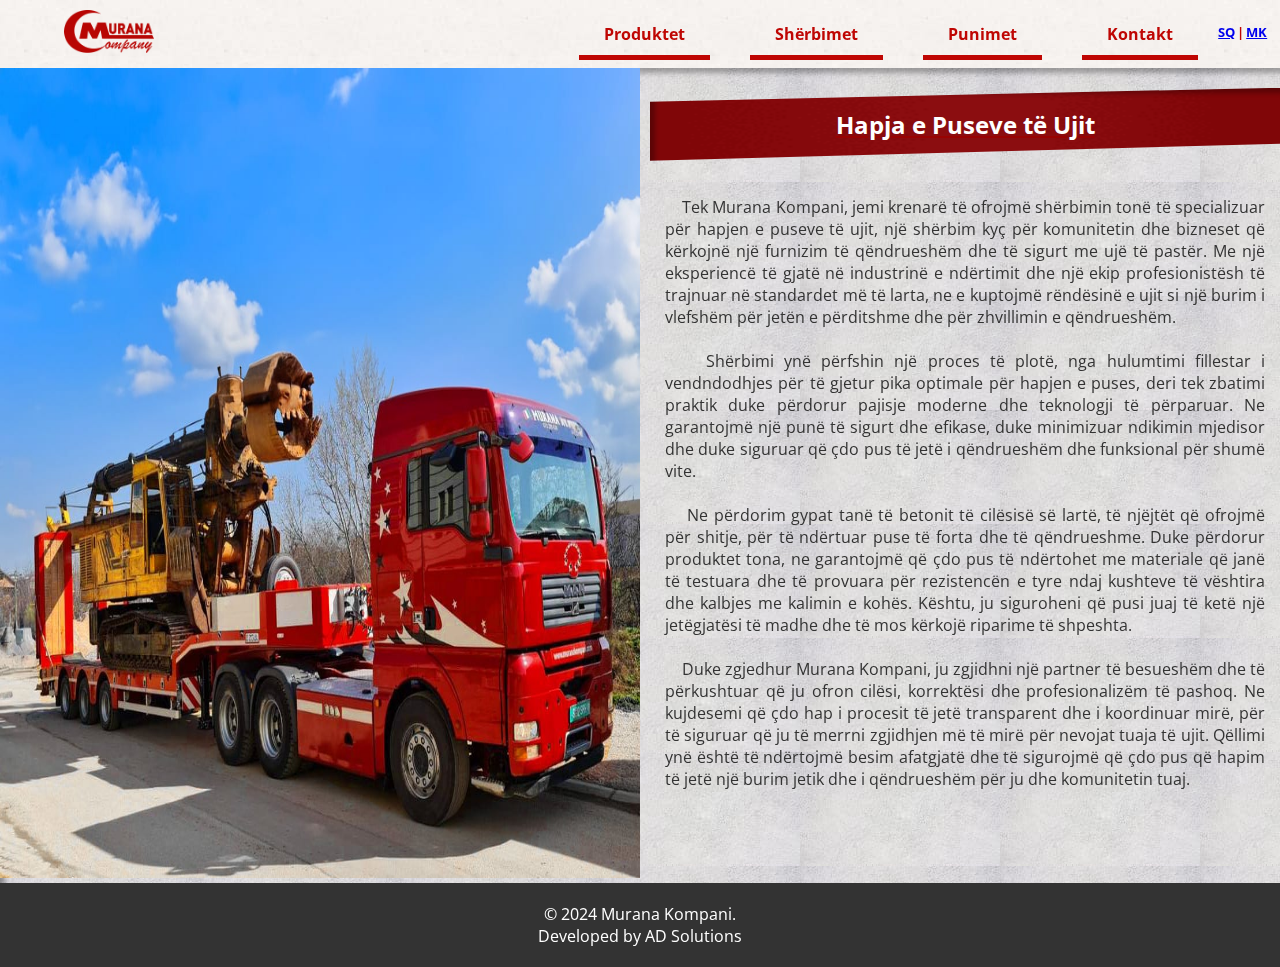
<file: Sherbimet/index.html>
<!DOCTYPE html>
<html lang="en">

<head>
    <meta charset="UTF-8">
    <meta name="viewport" content="width=device-width, initial-scale=1.0">
    <meta name="description" content="Ndërmarje për prodhimin e gypave të betonit, elementeve prej betoni dhe hapjen e puseve">
    <title>Murana Kompani - Shërbimet</title>

    <!-- Link to CSS -->
    <link rel="stylesheet" href="css/styles.css">

    <!-- Google Fonts (Optional) -->
    <link href="https://fonts.googleapis.com/css2?family=Open+Sans:wght@400;700&display=swap" rel="stylesheet">

    <link rel="icon" sizes="32x32" href="../../images/logo_oztpuu_c_scale,w_200.png" type="image/png">
</head>

<body>

    <header>
        <div class="header-container">
            <a href="../index.html">
                <img src="../images/logo_oztpuu_c_scale,w_200.png" alt="Murana Kompani Logo" class="logo">
            </a>
            <nav>
                <div class="hamburger" id="hamburger">
                    &#9776; <!-- Hamburger icon -->
                </div>
                <ul id="nav-links">
                    <li><a class="nav-produktet" href="../Produktet/index.html">Produktet</a></li>
                    <li><a href="index.html">Shërbimet</a></li>
                    <li><a href="../Punimet/index.html">Punimet</a></li>
                    <li><a href="../Kontakt/index.html">Kontakt</a></li>
                    <div class="language">
                        <a href="index.html">SQ</a>
                        <p>|</p>
                        <a href="../mk/Sherbimet/index.html">MK</a>
                    </div>
                </ul>
            </nav>
        </div>
    </header>

    <!-- Main Content Section -->
    <main id="home">
            <section class="hapja-puseve-container">
                <div class="hapja-puseve-img">
                    <img sizes="(max-width: 1109px) 100vw, 1109px"
                        srcset="../images/kamioni-maqina_dkax6r_c_scale,w_200.jpg 200w,
                        ../images/kamioni-maqina_dkax6r_c_scale,w_748.jpg 748w,
                        ../images/kamioni-maqina_dkax6r_c_scale,w_1109.jpg 1109w"
                        src="../images/kamioni-maqina_dkax6r_c_scale,w_1109.jpg" alt="Maqina e bunarit Image">
                </div>

                <div class="hapja-puseve-description">
                    <a href="">
                        <h2>Hapja e Puseve të Ujit</h2>
                    </a>
                    <p>&nbsp;&nbsp;&nbsp; Tek Murana Kompani, jemi krenarë të ofrojmë shërbimin tonë të specializuar për hapjen e
                        puseve të ujit, një shërbim kyç për komunitetin dhe bizneset që kërkojnë një furnizim të qëndrueshëm dhe
                        të sigurt me ujë të pastër. Me një eksperiencë të gjatë në industrinë e ndërtimit dhe një ekip
                        profesionistësh të trajnuar në standardet më të larta, ne e kuptojmë rëndësinë e ujit si një burim i
                        vlefshëm për jetën e përditshme dhe për zhvillimin e qëndrueshëm.

                        <br> <br> &nbsp;&nbsp;&nbsp; Shërbimi ynë përfshin një proces të plotë, nga hulumtimi fillestar i
                        vendndodhjes për të gjetur pika optimale për hapjen e puses, deri tek zbatimi praktik duke përdorur
                        pajisje moderne dhe teknologji të përparuar. Ne garantojmë një punë të sigurt dhe efikase, duke
                        minimizuar ndikimin mjedisor dhe duke siguruar që çdo pus të jetë i qëndrueshëm dhe funksional për shumë
                        vite.

                        <br> <br> &nbsp;&nbsp;&nbsp; Ne përdorim gypat tanë të betonit të cilësisë së lartë, të njëjtët që
                        ofrojmë për shitje, për të ndërtuar puse të forta dhe të qëndrueshme. Duke përdorur produktet tona, ne
                        garantojmë që çdo pus të ndërtohet me materiale që janë të testuara dhe të provuara për rezistencën e
                        tyre ndaj kushteve të vështira dhe kalbjes me kalimin e kohës. Kështu, ju siguroheni që pusi juaj të
                        ketë një jetëgjatësi të madhe dhe të mos kërkojë riparime të shpeshta.

                        <br> <br> &nbsp;&nbsp;&nbsp; Duke zgjedhur Murana Kompani, ju zgjidhni një partner të besueshëm dhe të
                        përkushtuar që ju ofron cilësi, korrektësi dhe profesionalizëm të pashoq. Ne kujdesemi që çdo hap i
                        procesit të jetë transparent dhe i koordinuar mirë, për të siguruar që ju të merrni zgjidhjen më të mirë
                        për nevojat tuaja të ujit. Qëllimi ynë është të ndërtojmë besim afatgjatë dhe të sigurojmë që çdo pus që
                        hapim të jetë një burim jetik dhe i qëndrueshëm për ju dhe komunitetin tuaj.
                        
                    </p>
                </div>
            </section>
        </div>

    </main>

    <!-- Footer Section -->
    <footer id="contact">
        <div class="container">
            <p>&copy; 2024 Murana Kompani. <br> Developed by AD Solutions</p>
        </div>
    </footer>

    <script src="js/scripts.js"></script>
</body>

</html>
</file>
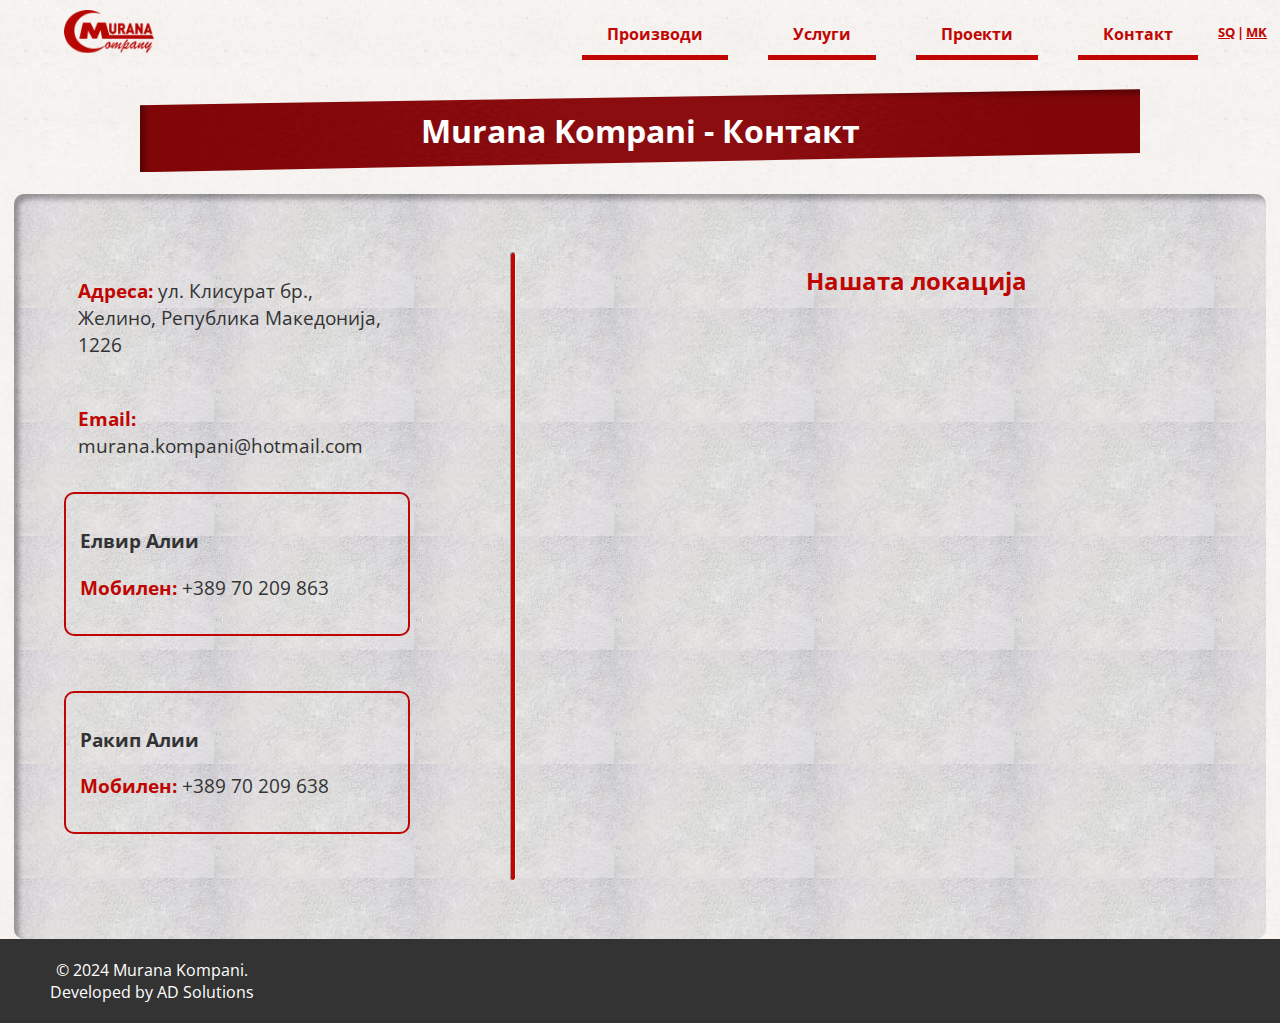
<file: mk/Kontakt/index.html>
<!DOCTYPE html>
<html lang="en">

<head>
    <meta charset="UTF-8">
    <meta name="viewport" content="width=device-width, initial-scale=1.0">
    <meta name="description" content="Претпријатие за производство на бетонски цевки, бетонски елементи и отварање на бунари.">
    <title>Мурана Компани - Контакт</title>

    <!-- Link to CSS -->
    <link rel="stylesheet" href="css/styles.css">

    <!-- Google Fonts (Optional) -->
    <link href="https://fonts.googleapis.com/css2?family=Open+Sans:wght@400;700&display=swap" rel="stylesheet">

    <link rel="icon" sizes="32x32" href="../../images/logo_oztpuu_c_scale,w_200.png" type="image/png">
</head>

<body>

    <header>
        <div class="header-container">
            <a href="../index.html">
                <img src="../images/logo_oztpuu_c_scale,w_200.png" alt="Murana Kompani Logo" class="logo">
            </a>
            <nav>
                <div class="hamburger" id="hamburger">
                    &#9776; <!-- Hamburger icon -->
                </div>
                <ul id="nav-links">
                    <li><a class="nav-produktet" href="../Produktet/index.html">Производи</a></li>
                    <li><a href="../Sherbimet/index.html">Услуги</a></li>
                    <li><a href="../Punimet/index.html">Проекти</a></li>
                    <li><a href="index.html">Контакт</a></li>
                    <div class="language">
                        <a href="../../Kontakt/index.html">SQ</a>
                        <p>|</p>
                        <a href="index.html">MK</a>
                    </div>
                </ul>
            </nav>
        </div>
    </header>

    <!-- Main Content Section -->
    <main>
        <h1>Murana Kompani - Контакт</h1>
        <section class="contact-container">
        
            <div class="information-container">
                <p><strong><span>Адреса:</span></strong> ул. Клисурат бр., Желино, Република Македонија, 1226</p>
                <p><strong><span>Email: </span></strong> murana.kompani@hotmail.com</p>
        
                <div class="person">
                    <p><strong>Елвир Алии</strong></p>
                    <p><strong><span>Мобилен:</span></strong> +389 70 209 863</p>
                </div>
        
                <div class="person">
                    <p><strong>Ракип Алии</strong></p>
                    <p><strong><span>Мобилен:</span></strong> +389 70 209 638</p>
                </div>
            </div>
        
            <hr class="divider">
        
            <div class="map-container">
                <h2>Нашата локација</h2>
        
                <iframe src="https://www.google.com/maps/embed?pb=!1m14!1m8!1m3!1d623.2925503976553!2d20.967646768793657!3d42.00251300149026!3m2!1i1024!2i768!4f13.1!3m3!1m2!1s0x1353f0939fb829bd%3A0x830e853b01b53e0e!2s105%2C%201220%20Tetovo!5e0!3m2!1sen!2smk!4v1725918298817!5m2!1sen!2smk" width="600" height="450" style="border:0;" allowfullscreen="" loading="lazy" referrerpolicy="no-referrer-when-downgrade"></iframe>
            </div>
        
        </section>
        

        
    </main>

    <!-- Footer Section -->
    <footer id="contact">
        <div class="container">
            <p>&copy; 2024 Murana Kompani. <br> Developed by AD Solutions</p>
        </div>
    </footer>

    <script src="js/scripts.js"></script>
</body>

</html>
</file>
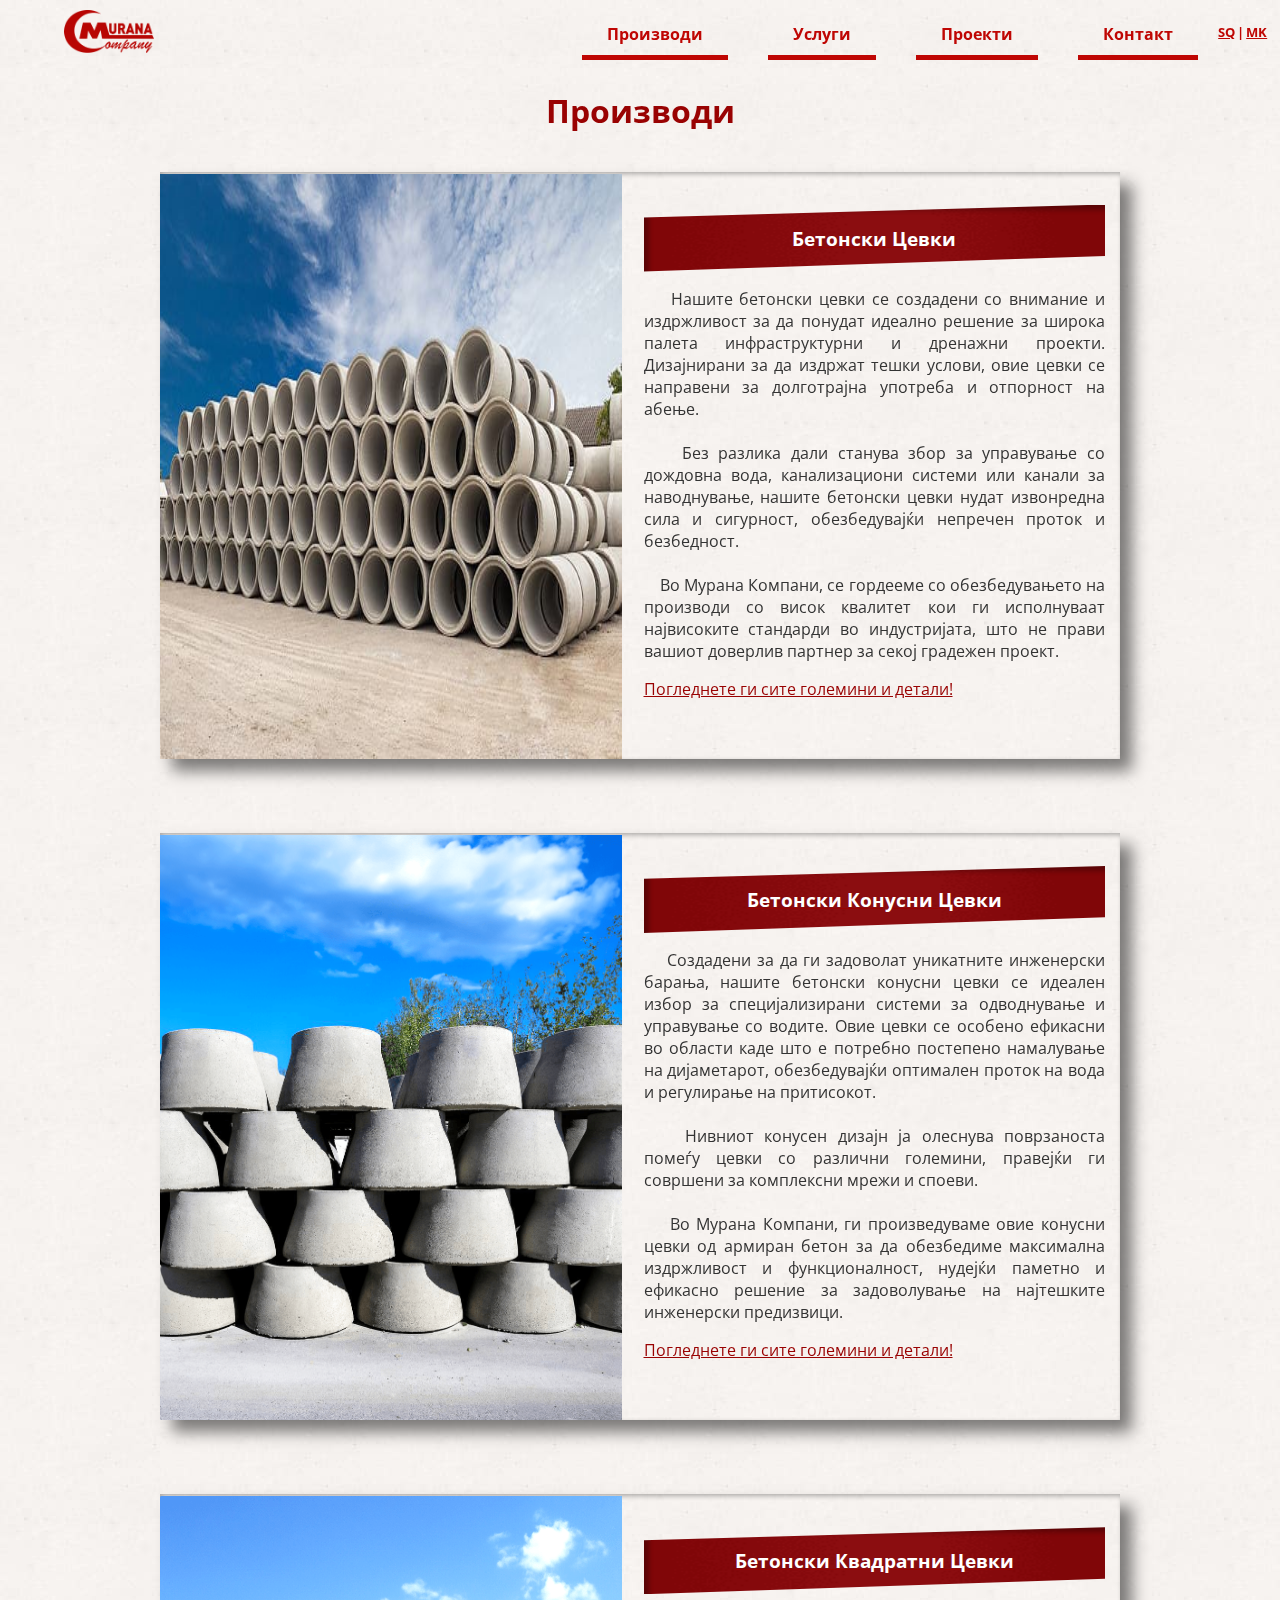
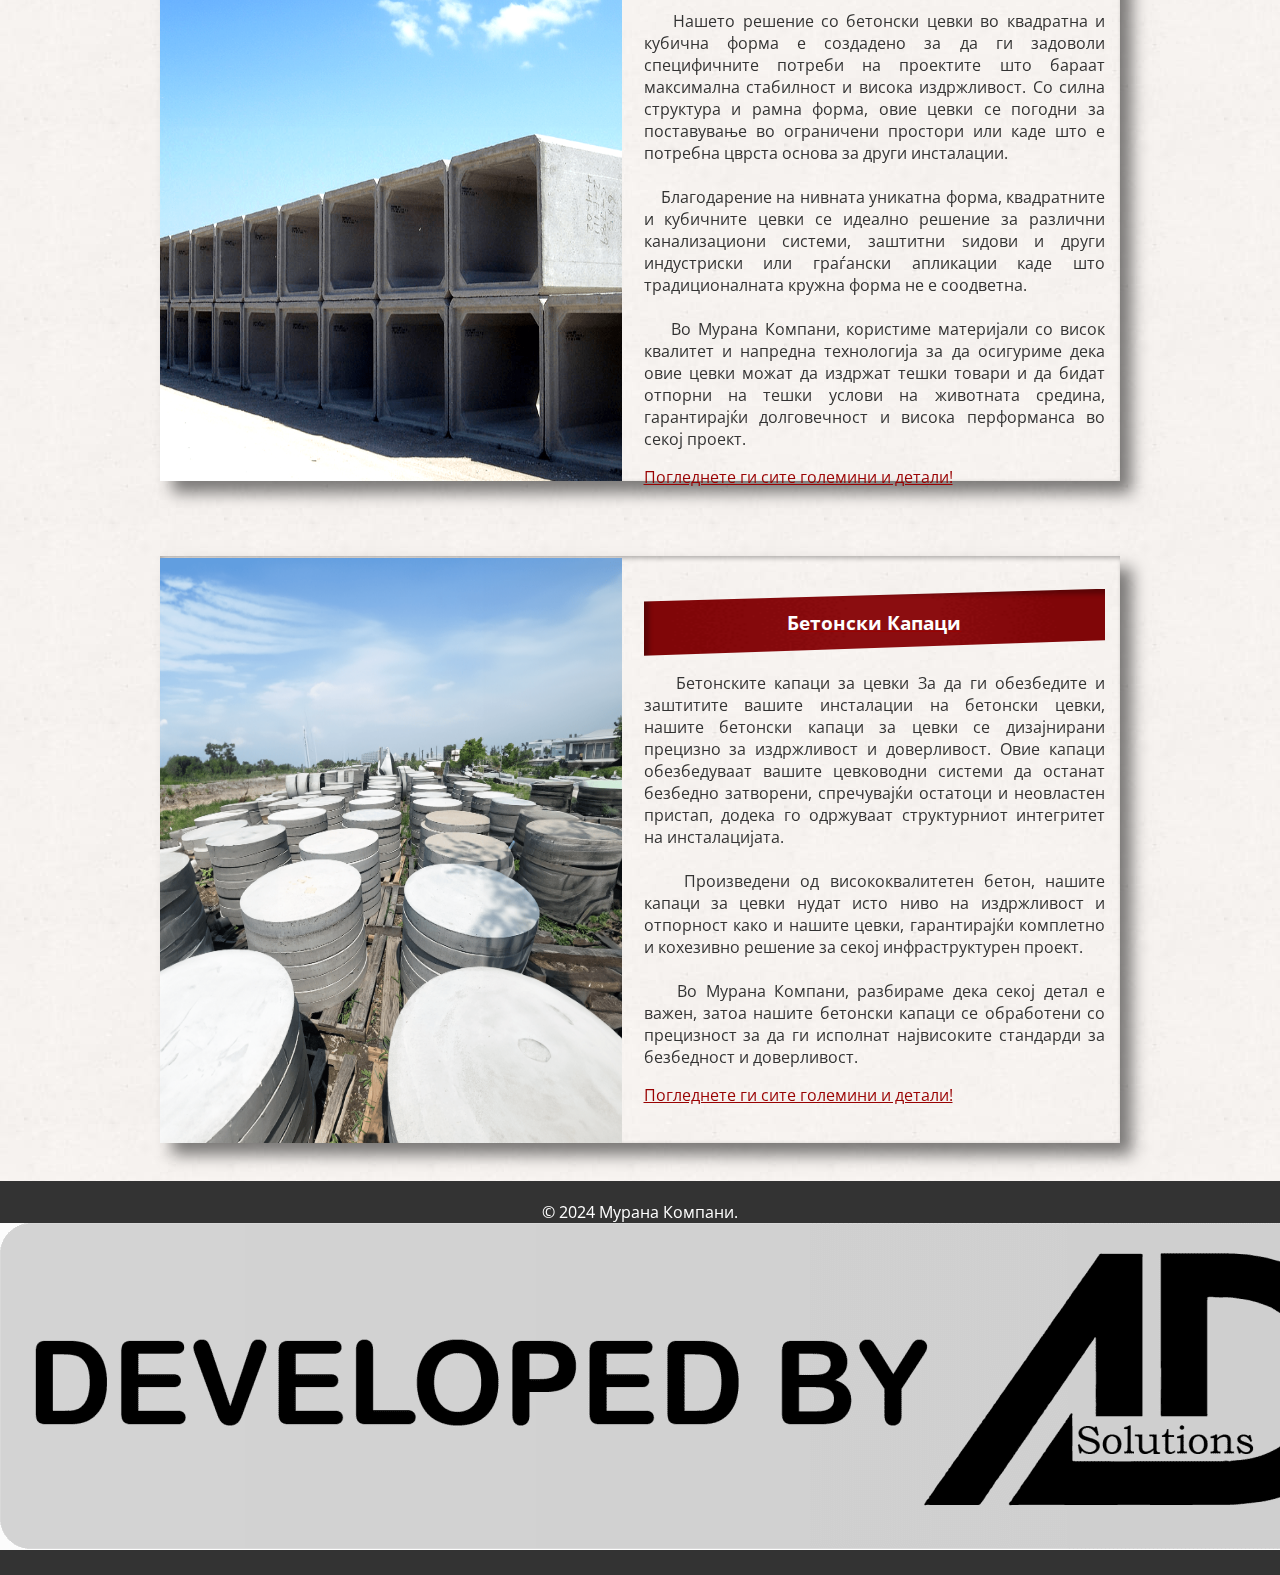
<file: mk/Produktet/index.html>
<!DOCTYPE html>
<html lang="en">

<head>
    <meta charset="UTF-8">
    <meta name="viewport" content="width=device-width, initial-scale=1.0">
    <meta name="description" content="Претпријатие за производство на бетонски цевки, бетонски елементи и отварање на бунари.">
    <title>Мурана Компани - Производи</title>

    <!-- Link to CSS -->
    <link rel="stylesheet" href="css/styles.css">

    <!-- Google Fonts (Optional) -->
    <link href="https://fonts.googleapis.com/css2?family=Open+Sans:wght@400;700&display=swap" rel="stylesheet">

    <link rel="icon" sizes="32x32" href="../../images/logo_oztpuu_c_scale,w_200.png" type="image/png">
</head>

<body>

    <header>
        <div class="header-container">
            <a href="../index.html">
                <img src="../images/logo_oztpuu_c_scale,w_200.png" alt="Murana Kompani Logo" class="logo">
            </a>
            <nav>
                <div class="hamburger" id="hamburger">
                    &#9776; <!-- Hamburger icon -->
                </div>
                <ul id="nav-links">
                    <li><a class="nav-produktet" href="index.html">Производи</a></li>
                    <li><a href="../Sherbimet/index.html">Услуги</a></li>
                    <li><a href="../Punimet/index.html">Проекти</a></li>
                    <li><a href="../Kontakt/index.html">Контакт</a></li>
                    <div class="language">
                        <a href="../../Produktet/index.html">SQ</a>
                        <p>|</p>
                        <a href="index.html">MK</a>
                    </div>
                </ul>
            </nav>
        </div>
    </header>

    <!-- Main Content Section -->
    <main id="home">

            <section class="produktet">

                <div class="sub-produktet">
                    <div class="produktet-title">
                        <a href="/produktet">
                            <h1>Производи</h1>
                        </a>
                    </div>

                    <div class="produktet-container">
                        <div class="produkt-container">
                            <div class="produkt-image-container">
                                <img src="../images/concrete-pipes-photo_ic8qmm_c_scale,w_612.jpg" alt="Gypa Betoni Image">
                            </div>

                            <div class="produkt-description-container">
                                <a href="./Produktet/Gypa/index.html">
                                    <h2 style="font-size:larger;">Бетонски Цевки</h2>
                                </a>
                                <p>&nbsp;&nbsp;&nbsp; Нашите бетонски цевки се создадени со внимание и издржливост за да понудат идеално решение за широка палета инфраструктурни и дренажни проекти. Дизајнирани за да издржат тешки услови, овие цевки се направени за долготрајна употреба и отпорност на абење.<br><br> &nbsp;&nbsp;&nbsp; Без разлика дали станува збор за управување со дождовна вода, канализациони системи или канали за наводнување, нашите бетонски цевки нудат извонредна сила и сигурност, обезбедувајќи непречен проток и безбедност. <br><br> &nbsp;&nbsp;&nbsp; Во Мурана Компани, се гордееме со обезбедувањето на производи со висок квалитет кои ги исполнуваат највисоките стандарди во индустријата, што не прави вашиот доверлив партнер за секој градежен проект. </p>
                                <a class="produkt-description-container-clickable" href="./Produktet/Gypa/index.html">Погледнете ги сите големини и детали!</a>

                            </div>
                        </div>

                        <div class="produkt-container" style="animation: appear-right linear; animation-timeline: view();
                            animation-range: entry 0% cover 40%;">
                            <div class="produkt-image-container">
                                <img sizes="(max-width: 1019px) 100vw, 1019px"
                                    srcset="./images/concrete-pipe-cones-photo_mgk5fv_c_scale,w_200.png 200w,
                                    ../images/concrete-pipe-cones-photo_mgk5fv_c_scale,w_488.png 488w,
                                    ../images/concrete-pipe-cones-photo_mgk5fv_c_scale,w_683.png 683w,
                                    ../images/concrete-pipe-cones-photo_mgk5fv_c_scale,w_823.png 823w,
                                    ../images/concrete-pipe-cones-photo_mgk5fv_c_scale,w_930.png 930w,
                                    ../images/concrete-pipe-cones-photo_mgk5fv_c_scale,w_1019.png 1019w"
                                    src="../images/concrete-pipe-cones-photo_mgk5fv_c_scale,w_1019.png" alt="Gypa Betoni Kon Image">
                            </div>

                            <div class="produkt-description-container">
                                <a href="./Produktet/Gypa-Kon/index.html">
                                    <h2 style="font-size:larger;">Бетонски Конусни Цевки</h2>
                                </a>
                                <p>&nbsp;&nbsp;&nbsp; Создадени за да ги задоволат уникатните инженерски барања, нашите бетонски конусни цевки се идеален избор за специјализирани системи за одводнување и управување со водите. Овие цевки се особено ефикасни во области каде што е потребно постепено намалување на дијаметарот, обезбедувајќи оптимален проток на вода и регулирање на притисокот. <br> <br> &nbsp;&nbsp;&nbsp; Нивниот конусен дизајн ја олеснува поврзаноста помеѓу цевки со различни големини, правејќи ги совршени за комплексни мрежи и споеви. <br><br> &nbsp;&nbsp;&nbsp; Во Мурана Компани, ги произведуваме овие конусни цевки од армиран бетон за да обезбедиме максимална издржливост и функционалност, нудејќи паметно и ефикасно решение за задоволување на најтешките инженерски предизвици. </p>
                                <a class="produkt-description-container-clickable" href="./Produktet/Gypa-Kon/index.html">Погледнете ги сите големини и детали!</a>

                            </div>
                        </div>

                        <div class="produkt-container">
                            <div class="produkt-image-container">
                                <img sizes="(max-width: 800px) 100vw, 800px"
                                    srcset="../images/concrete-pipe-katror-photo_pikkei_c_scale,w_200.png 200w,
                                    ../images/concrete-pipe-katror-photo_pikkei_c_scale,w_395.png 395w,
                                    ../images/concrete-pipe-katror-photo_pikkei_c_scale,w_536.png 536w,
                                    ../images/concrete-pipe-katror-photo_pikkei_c_scale,w_638.png 638w,
                                    ../images/concrete-pipe-katror-photo_pikkei_c_scale,w_741.png 741w,
                                    ../images/concrete-pipe-katror-photo_pikkei_c_scale,w_800.png 800w"
                                    src="../images/concrete-pipe-katror-photo_pikkei_c_scale,w_800.png" alt="Gypa Betoni Katror Image">
                            </div>

                            <div class="produkt-description-container">
                                <a href="./Produktet/Gypa-Katror/index.html">
                                    <h2 style="font-size:larger;">Бетонски Квадратни Цевки</h2>
                                </a>
                                <p>&nbsp;&nbsp;&nbsp; Нашето решение со бетонски цевки во квадратна и кубична форма е создадено за да ги задоволи специфичните потреби на проектите што бараат максимална стабилност и висока издржливост. Со силна структура и рамна форма, овие цевки се погодни за поставување во ограничени простори или каде што е потребна цврста основа за други инсталации. <br> <br> &nbsp;&nbsp;&nbsp; Благодарение на нивната уникатна форма, квадратните и кубичните цевки се идеално решение за различни канализациони системи, заштитни ѕидови и други индустриски или граѓански апликации каде што традиционалната кружна форма не е соодветна. <br> <br> &nbsp;&nbsp;&nbsp; Во Мурана Компани, користиме материјали со висок квалитет и напредна технологија за да осигуриме дека овие цевки можат да издржат тешки товари и да бидат отпорни на тешки услови на животната средина, гарантирајќи долговечност и висока перформанса во секој проект. </p>
                                <a class="produkt-description-container-clickable" href="./Produktet/Gypa-Katror/index.html">Погледнете ги сите големини и детали!</a>

                            </div>
                        </div>

                        <div class="produkt-container" style="animation: appear-right linear; animation-timeline: view();
                            animation-range: entry 0% cover 40%;">
                            <div class="produkt-image-container">
                                <img sizes="(max-width: 1400px) 100vw, 1400px"
                                    srcset="../images/concrete-pipe-kapak-photo_g8pqdx_c_scale,w_200.png 200w,
                                    ../images/concrete-pipe-kapak-photo_g8pqdx_c_scale,w_618.png 618w,
                                    ../images/concrete-pipe-kapak-photo_g8pqdx_c_scale,w_882.png 882w,
                                    ../images/concrete-pipe-kapak-photo_g8pqdx_c_scale,w_1093.png 1093w,
                                    ../images/concrete-pipe-kapak-photo_g8pqdx_c_scale,w_1259.png 1259w,
                                    ../images/concrete-pipe-kapak-photo_g8pqdx_c_scale,w_1400.png 1400w"
                                    src="../images/concrete-pipe-kapak-photo_g8pqdx_c_scale,w_1400.png" alt="Kapak Betoni Image">
                            </div>

                            <div class="produkt-description-container">
                                <a href="./Produktet/Kapak/index.html">
                                    <h2 style="font-size:larger;">Бетонски Капаци</h2>
                                </a>
                                <p>&nbsp;&nbsp;&nbsp; Бетонските капаци за цевки За да ги обезбедите и заштитите вашите инсталации на бетонски цевки, нашите бетонски капаци за цевки се дизајнирани прецизно за издржливост и доверливост. Овие капаци обезбедуваат вашите цевководни системи да останат безбедно затворени, спречувајќи остатоци и неовластен пристап, додека го одржуваат структурниот интегритет на инсталацијата. <br> <br> &nbsp;&nbsp;&nbsp; Произведени од висококвалитетен бетон, нашите капаци за цевки нудат исто ниво на издржливост и отпорност како и нашите цевки, гарантирајќи комплетно и кохезивно решение за секој инфраструктурен проект. <br> <br> &nbsp;&nbsp;&nbsp; Во Мурана Компани, разбираме дека секој детал е важен, затоа нашите бетонски капаци се обработени со прецизност за да ги исполнат највисоките стандарди за безбедност и доверливост. </p>
                                <a class="produkt-description-container-clickable" href="./Produktet/Kapak/index.html">Погледнете ги сите големини и детали!</a>

                            </div>
                        </div>
                    </div>
                </div>
            </section>
    </main>

    <!-- Footer Section -->
    <footer id="contact">
        <div class="container">
            <p>&copy; 2024 Мурана Компани.</p>
            <a href="https://www.instagram.com/adsolutions.mk">
                <img src="../images/developedby-adsolutions2.png" alt="Developed by AD Solutions" class="adsolutions">
            </a>
        </div>
    </footer>

    <script src="js/scripts.js"></script>
</body>

</html>
</file>
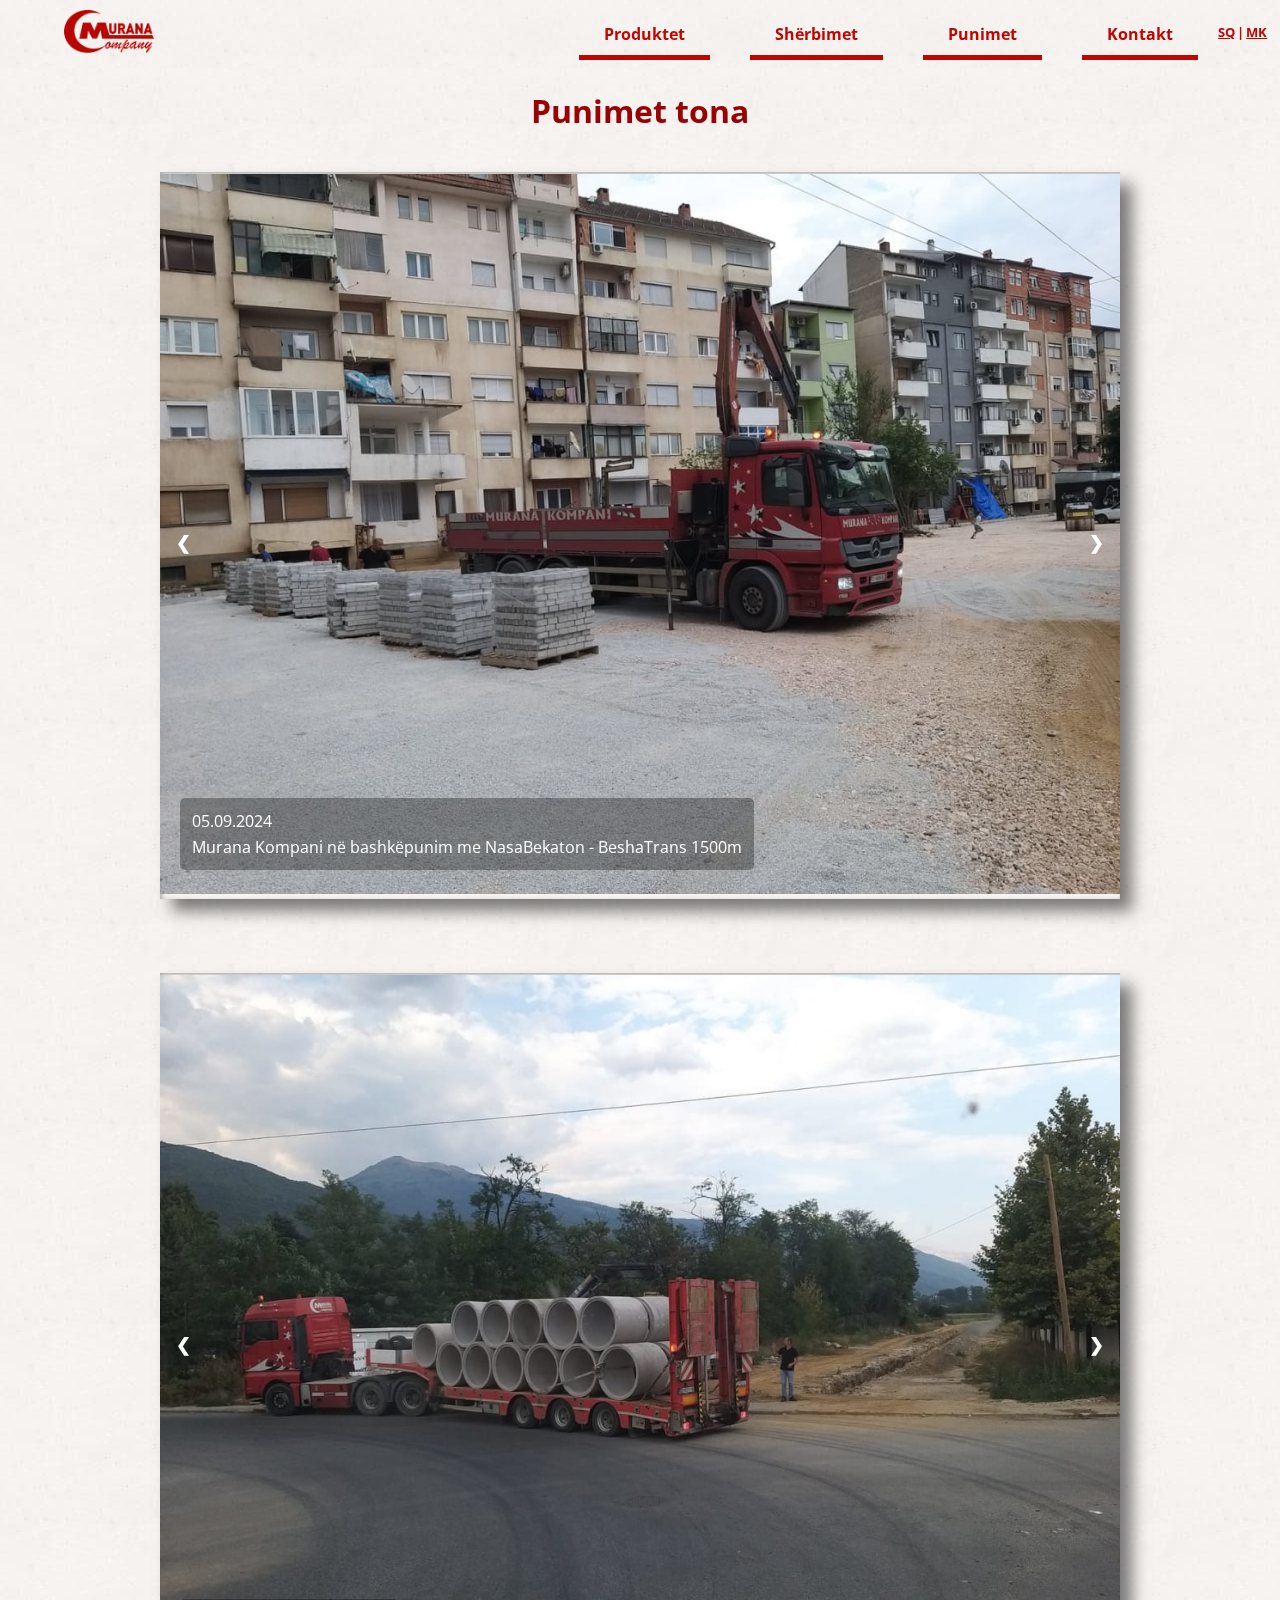
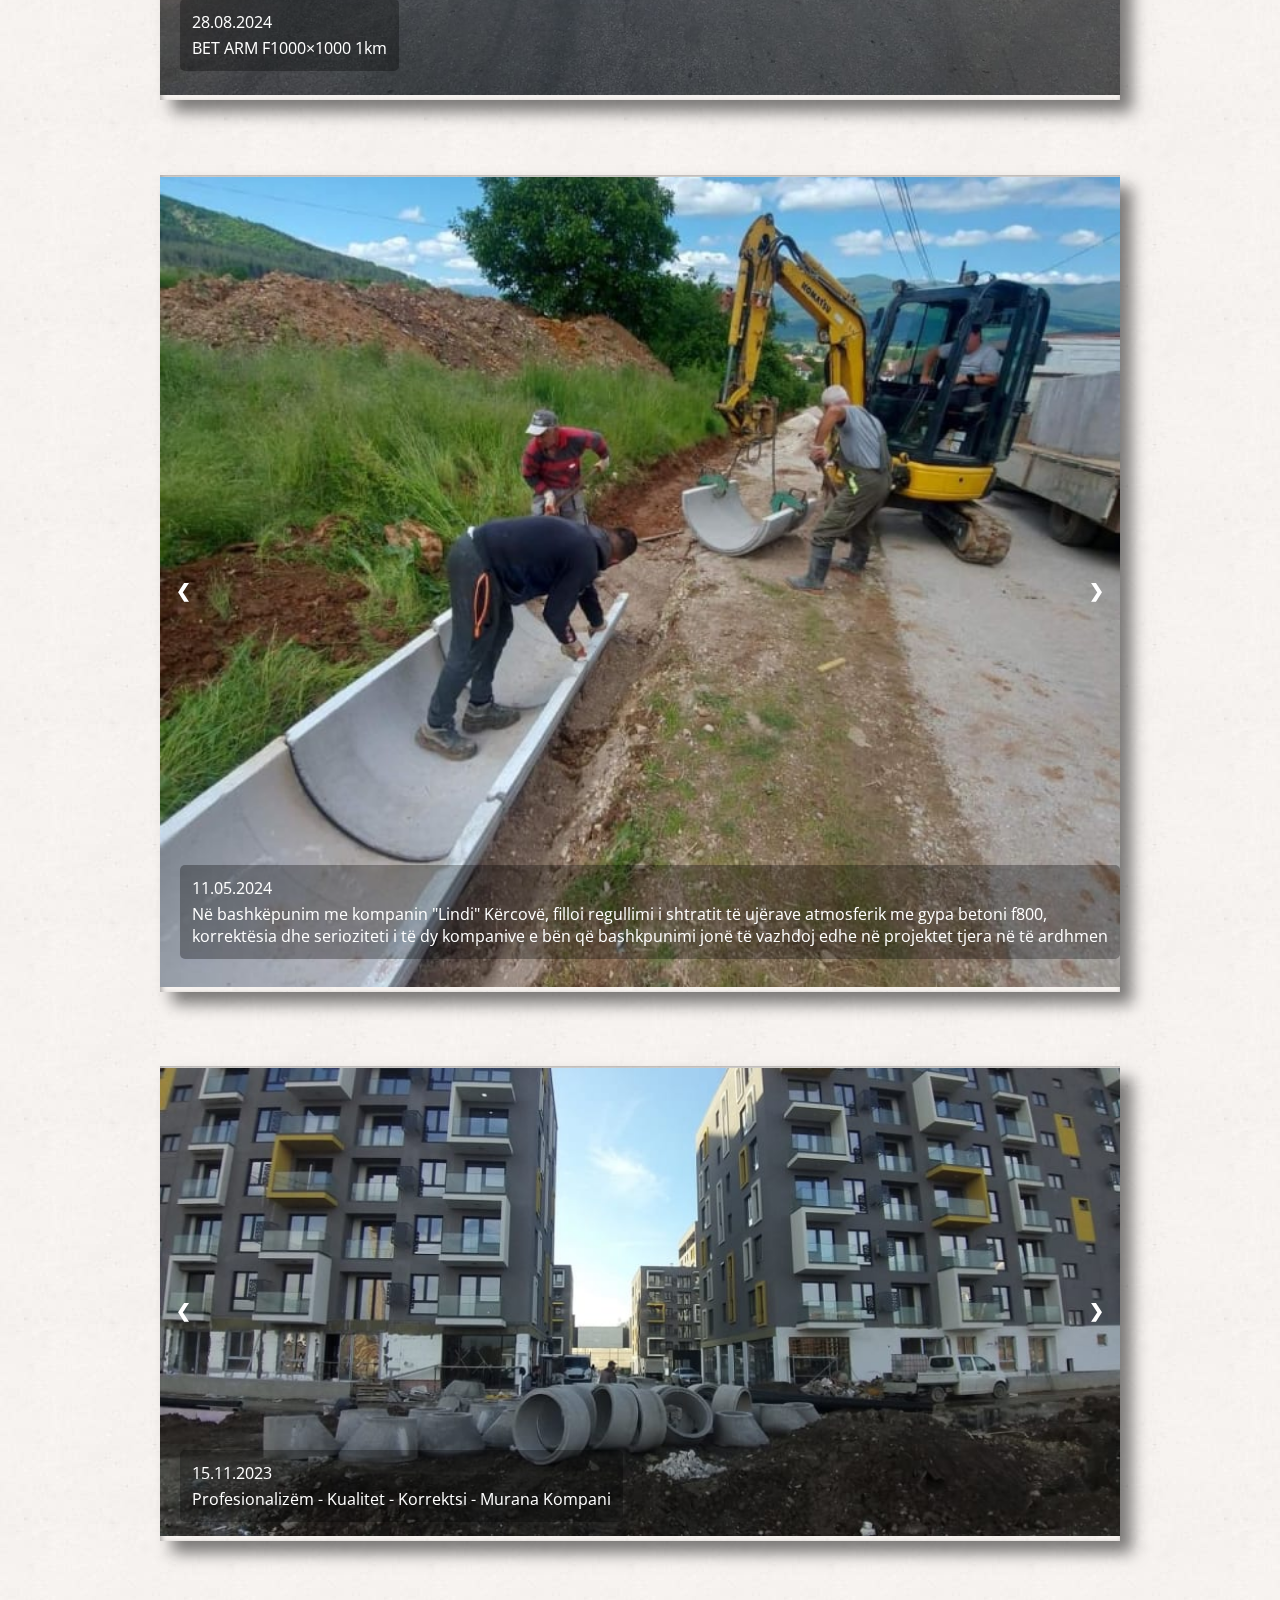
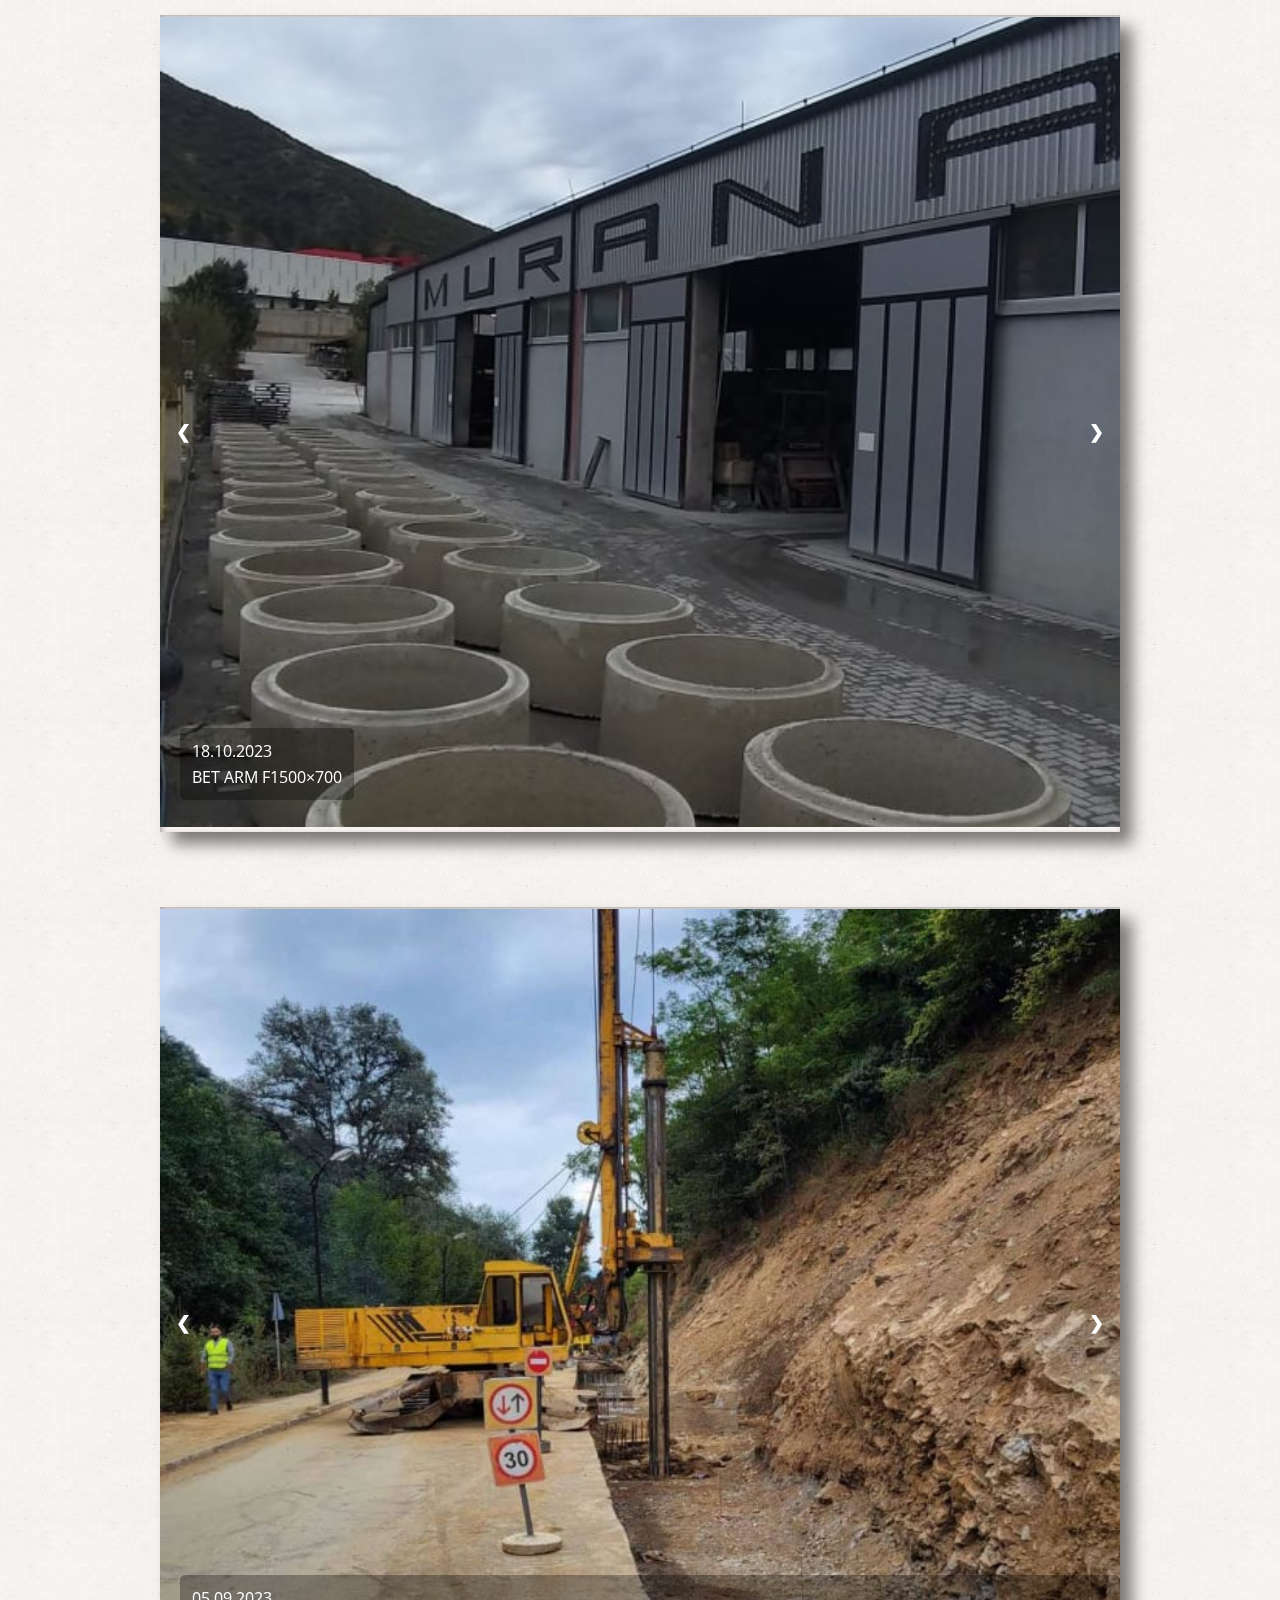
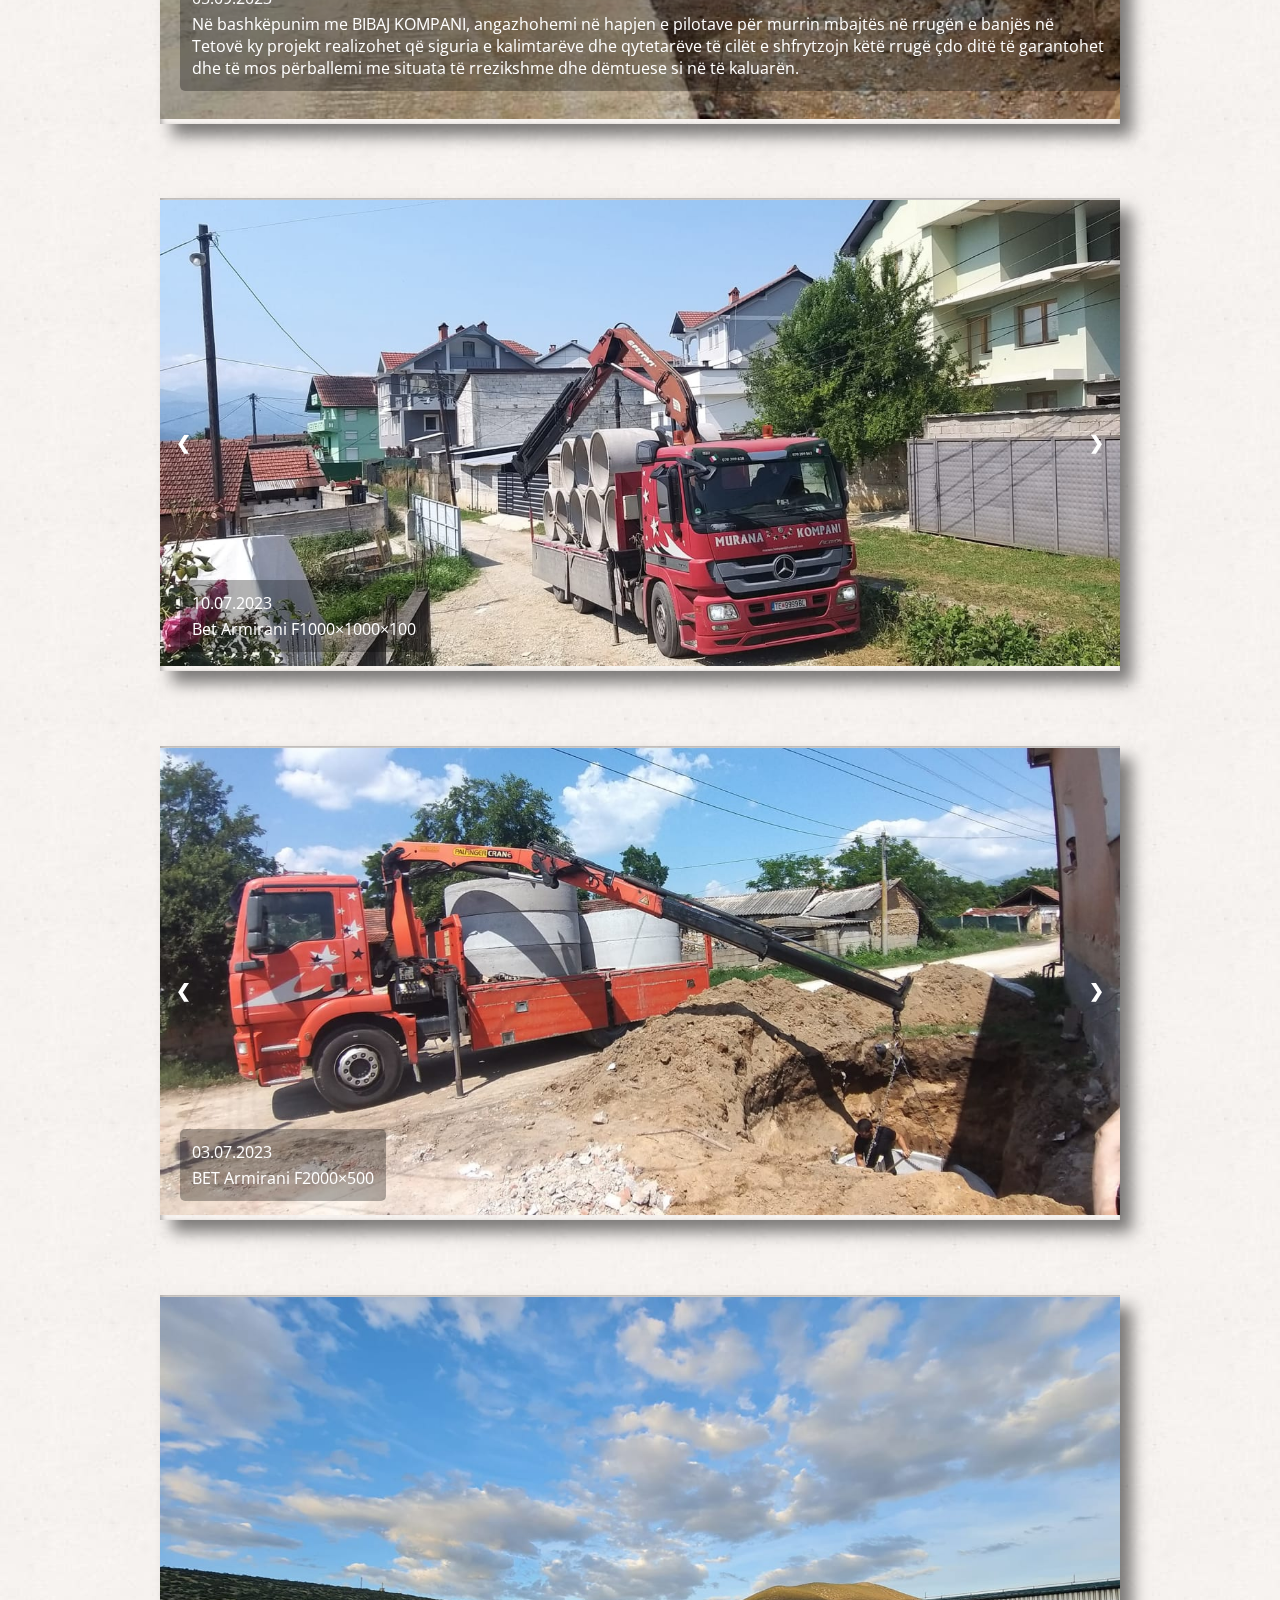
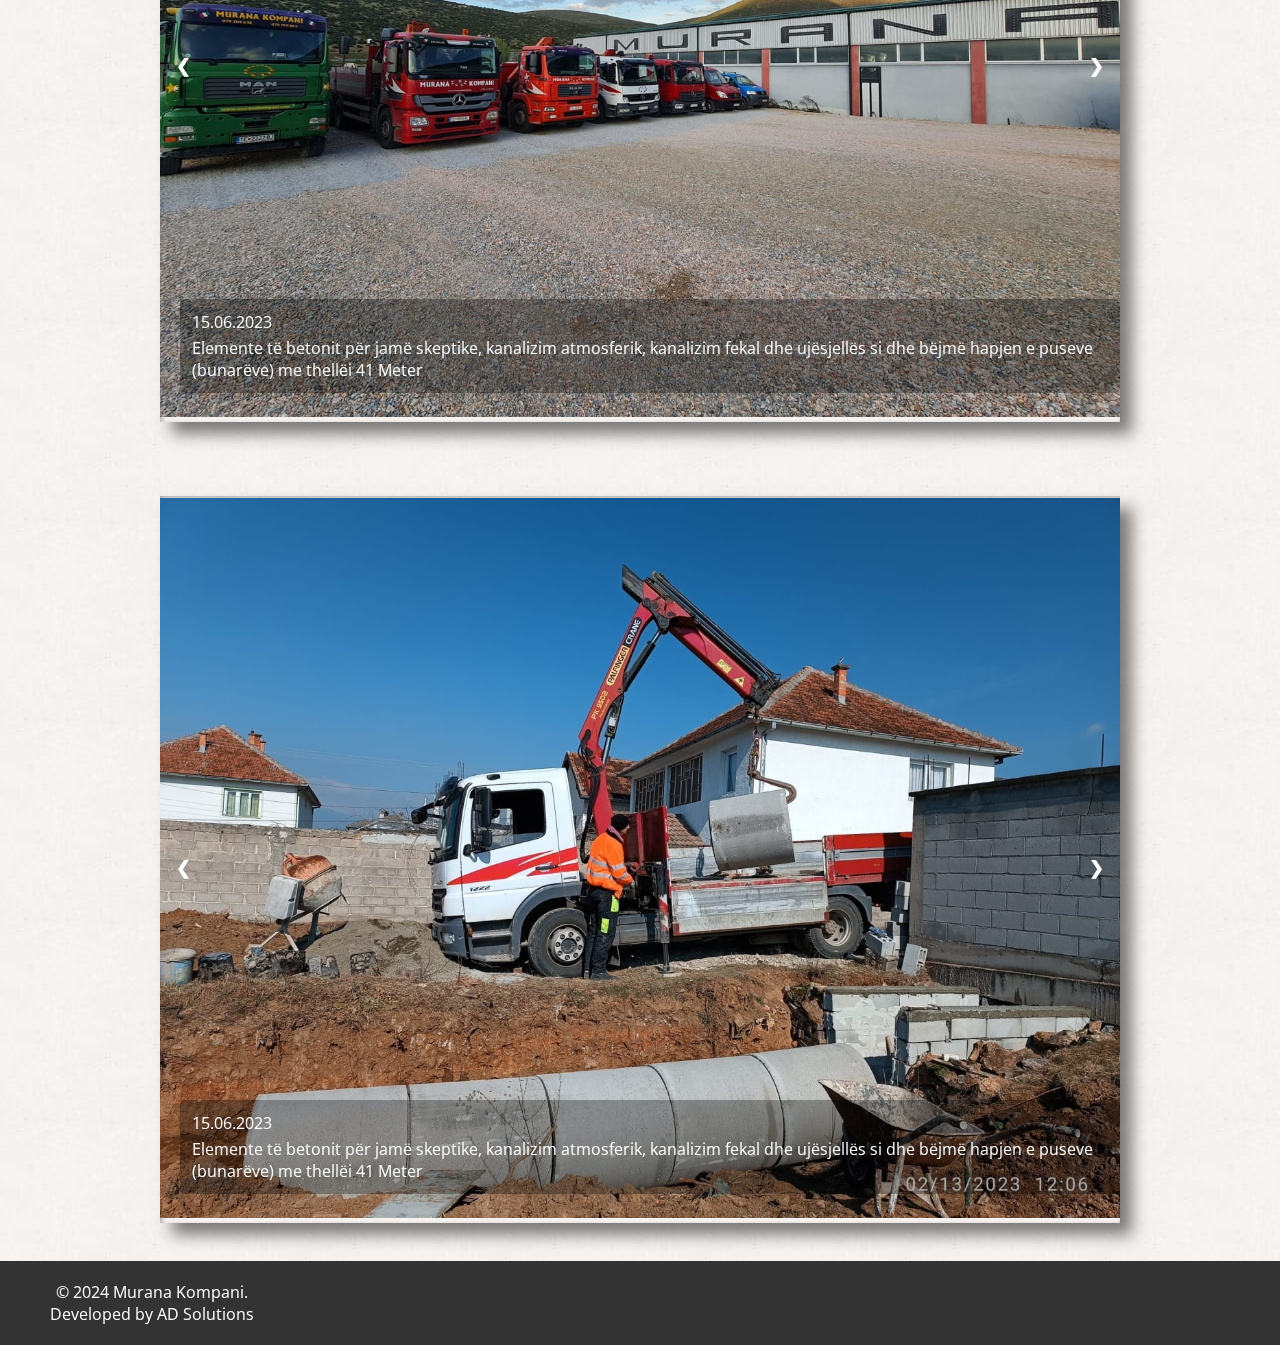
<file: mk/Punimet/index.html>
<!DOCTYPE html>
<html lang="en">

<head>
    <meta charset="UTF-8">
    <meta name="viewport" content="width=device-width, initial-scale=1.0">
    <meta name="description" content="Ndërmarje për prodhimin e gypave të betonit, elementeve prej betoni dhe hapjen e puseve">
    <title>Murana Kompani - Punimet</title>

    <!-- Link to CSS -->
    <link rel="stylesheet" href="css/styles.css">

    <!-- Google Fonts (Optional) -->
    <link href="https://fonts.googleapis.com/css2?family=Open+Sans:wght@400;700&display=swap" rel="stylesheet">

    <link rel="icon" sizes="32x32" href="../../images/logo_oztpuu_c_scale,w_200.png" type="image/png">
</head>

<body>

    <header>
        <div class="header-container">
            <a href="../index.html">
                <img src="../images/logo_oztpuu_c_scale,w_200.png" alt="Murana Kompani Logo" class="logo">
            </a>
            <nav>
                <div class="hamburger" id="hamburger">
                    &#9776; <!-- Hamburger icon -->
                </div>
                <ul id="nav-links">
                    <li><a class="nav-produktet" href="../Produktet/index.html">Produktet</a></li>
                    <li><a href="../Sherbimet/index.html">Shërbimet</a></li>
                    <li><a href="index.html">Punimet</a></li>
                    <li><a href="../Kontakt/index.html">Kontakt</a></li>
                    <div class="language">
                        <a href="../../Punimet/index.html">SQ</a>
                        <p>|</p>
                        <a href=".index.html">MK</a>
                    </div>
                </ul>
            </nav>
        </div>
    </header>

    <!-- Main Content Section -->
    <main id="home">

            <section class="punimet">

                <div class="sub-punimet">
                    <div class="punimet-title">
                        <h1>Punimet tona</h1>
                    </div>

                    
                    <div class="punimet-container">
                        
                        
                        <div class="punim-container">

                            <div class="punim-image-container">
                                <div class="slideshow-container" id="slideshow1">
                                    <!-- Slide 1 -->
                                    <div class="slide fade">
                                        <img src="./images/punim1/punim1-1_bemrbw.jpg" alt="Picture 1" class="slide-image" loading="lazy">
                                    </div>
                                    
                                    <div class="slide fade">
                                        <img src="./images/punim1/punim1-2_ybiijx.jpg" alt="Picture 2" class="slide-image" loading="lazy">
                                    </div>

                                    <div class="slide fade">
                                        <img src="./images/punim1/punim1-3_jkqvxm.jpg" alt="Picture 3" class="slide-image" loading="lazy">
                                    </div>

                                    <div class="slide fade">
                                        <img src="./images/punim1/punim1-4_t9xybb.jpg" alt="Picture 4" class="slide-image" loading="lazy">
                                    </div>
                                   
                                    <div class="slide fade">
                                        <img src="./images/punim1/punim1-5_lsqzn3.jpg" alt="Picture 5" class="slide-image" loading="lazy">
                                    </div>

                                    <div class="slide fade">
                                        <img src="./images/punim1/punim1-6_q8afz6.jpg" alt="Picture 6" class="slide-image" loading="lazy">
                                    </div>


                                    <div class="slide-info">
                                        
                                        <p class="date"> 05.09.2024</p>
                                        <p class="description">Murana Kompani në bashkëpunim me NasaBekaton - BeshaTrans 1500m</p>
                                    </div>


                                    <a class="prev" onclick="plusSlides(-1, 'slideshow1')">&#10094;</a>
                                    <a class="next" onclick="plusSlides(1, 'slideshow1')">&#10095;</a>
                                </div>
                            </div>

                            
                        </div>


                        
                        <div class="punim-container">

                            <div class="punim-image-container">
                                <div class="slideshow-container" id="slideshow2">
                                    <!-- Slide 1 -->
                                    <div class="slide fade">
                                        <img src="./images/punim2/punim2-1_jjh2ma.jpg" alt="Picture 1" class="slide-image" loading="lazy">
                                    </div>
                                    
                                    <div class="slide fade">
                                        <img src="./images/punim2/punim2-2_x16qtw.jpg" alt="Picture 2" class="slide-image" loading="lazy">
                                    </div>

                                    <div class="slide fade">
                                        <img src="./images/punim2/punim2-3_bzipea.jpg" alt="Picture 3" class="slide-image" loading="lazy">
                                    </div>

                                    <div class="slide fade">
                                        <img src="./images/punim2/punim2-4_qzj6li.jpg" alt="Picture 4" class="slide-image" loading="lazy">
                                    </div>
                                   
                                    <div class="slide fade">
                                        <img src="./images/punim2/punim2-5_zxsrho.jpg" alt="Picture 5" class="slide-image" loading="lazy">
                                    </div>

                                    <div class="slide fade">
                                        <img src="./images/punim2/punim2-6_m1zozr.jpg" alt="Picture 6" class="slide-image" loading="lazy">
                                    </div>

                                    <div class="slide fade">
                                        <img src="./images/punim2/punim2-7_gfcmhd.jpg" alt="Picture 7" class="slide-image" loading="lazy">
                                    </div>

                                    <div class="slide-info">
                                        
                                        <p class="date"> 28.08.2024</p>
                                        <p class="description">BET ARM F1000×1000 1km</p>
                                    </div>


                                    <a class="prev" onclick="plusSlides(-1, 'slideshow2')">&#10094;</a>
                                    <a class="next" onclick="plusSlides(1, 'slideshow2')">&#10095;</a>
                                </div>
                            </div>

                            
                        </div>


                        <div class="punim-container">

                            <div class="punim-image-container">
                                <div class="slideshow-container" id="slideshow3">
                                    <!-- Slide 1 -->
                                    <div class="slide fade">
                                        <img src="./images/punim3/punim3-1_hve9kh.jpg" alt="Picture 1" class="slide-image" loading="lazy">
                                    </div>
                                    
                                    <div class="slide fade">
                                        <img src="./images/punim3/punim3-2_smokzd.jpg" alt="Picture 2" class="slide-image" loading="lazy">
                                    </div>

                                    <div class="slide fade">
                                        <img src="./images/punim3/punim3-3_rpe8kr.jpg" alt="Picture 3" class="slide-image" loading="lazy">
                                    </div>

                                    <div class="slide fade">
                                        <img src="./images/punim3/punim3-4_updjd3.jpg" alt="Picture 4" class="slide-image" loading="lazy">
                                    </div>
                                   
                                    <div class="slide fade">
                                        <img src="./images/punim3/punim3-5_ofyzkm.jpg" alt="Picture 5" class="slide-image" loading="lazy">
                                    </div>

                                    <div class="slide fade">
                                        <img src="./images/punim3/punim3-6_v3i7lv.jpg" alt="Picture 6" class="slide-image" loading="lazy">
                                    </div>

                                   

                                    <div class="slide-info">
                                        
                                        <p class="date"> 11.05.2024</p>
                                        <p class="description">Në bashkëpunim me kompanin "Lindi" Kërcovë, filloi regullimi i shtratit të ujërave atmosferik me gypa betoni f800, korrektësia dhe serioziteti i të dy kompanive e bën që bashkpunimi jonë të vazhdoj edhe në projektet tjera në të ardhmen</p>
                                    </div>


                                    <a class="prev" onclick="plusSlides(-1, 'slideshow3')">&#10094;</a>
                                    <a class="next" onclick="plusSlides(1, 'slideshow3')">&#10095;</a>
                                </div>
                            </div>

                            
                        </div>




                        <div class="punim-container">

                            <div class="punim-image-container">
                                <div class="slideshow-container" id="slideshow4">
                                    <!-- Slide 1 -->
                                    <div class="slide fade">
                                        <img src="./images/punim4/punim4-5_ulgeee.jpg" alt="Picture 1" class="slide-image" loading="lazy">
                                    </div>
                                    
                                    <div class="slide fade">
                                        <img src="./images/punim4/punim4-6_rtetgs.jpg" alt="Picture 2" class="slide-image" loading="lazy">
                                    </div>

                                    <div class="slide fade">
                                        <img src="./images/punim4/punim4-1_mk18ym.jpg" alt="Picture 3" class="slide-image" loading="lazy">
                                    </div>

                                    <div class="slide fade">
                                        <img src="./images/punim4/punim4-2_rezn4k.jpg" alt="Picture 4" class="slide-image" loading="lazy">
                                    </div>
                                   
                                    <div class="slide fade">
                                        <img src="./images/punim4/punim4-3_evzzoz.jpg" alt="Picture 5" class="slide-image" loading="lazy">
                                    </div>

                                    <div class="slide fade">
                                        <img src="./images/punim4/punim4-4_nx0rgh.jpg" alt="Picture 6" class="slide-image" loading="lazy">
                                    </div>

                                   

                                    <div class="slide-info">
                                        
                                        <p class="date"> 15.11.2023</p>
                                        <p class="description">Profesionalizëm - Kualitet - Korrektsi - Murana Kompani</p>
                                    </div>


                                    <a class="prev" onclick="plusSlides(-1, 'slideshow4')">&#10094;</a>
                                    <a class="next" onclick="plusSlides(1, 'slideshow4')">&#10095;</a>
                                </div>
                            </div>

                            
                        </div>


                        <div class="punim-container">

                            <div class="punim-image-container">
                                <div class="slideshow-container" id="slideshow5">
                                    <!-- Slide 1 -->
                                    <div class="slide fade">
                                        <img src="./images/punim5/punim5-6_irfp0i.jpg" alt="Picture 1" class="slide-image" loading="lazy">
                                    </div>
                                    
                                    <div class="slide fade">
                                        <img src="./images/punim5/punim5-1_o1s2d5.jpg" alt="Picture 2" class="slide-image" loading="lazy">
                                    </div>

                                    <div class="slide fade">
                                        <img src="./images/punim5/punim5-2_ogxgzv.jpg" alt="Picture 3" class="slide-image" loading="lazy">
                                    </div>

                                    <div class="slide fade">
                                        <img src="./images/punim5/punim5-3_vu0xkv.jpg" alt="Picture 4" class="slide-image" loading="lazy">
                                    </div>
                                   
                                    <div class="slide fade">
                                        <img src="./images/punim5/punim5-4_lpd3ru.jpg" alt="Picture 5" class="slide-image" loading="lazy">
                                    </div>

                                    <div class="slide fade">
                                        <img src="./images/punim5/punim5-5_aiag5w.jpg" alt="Picture 6" class="slide-image" loading="lazy">
                                    </div>

                                   

                                    <div class="slide-info">
                                        
                                        <p class="date"> 18.10.2023</p>
                                        <p class="description">BET ARM F1500×700</p>
                                    </div>


                                    <a class="prev" onclick="plusSlides(-1, 'slideshow5')">&#10094;</a>
                                    <a class="next" onclick="plusSlides(1, 'slideshow5')">&#10095;</a>
                                </div>
                            </div>

                            
                        </div>


                        <div class="punim-container">

                            <div class="punim-image-container">
                                <div class="slideshow-container" id="slideshow6">
                                    <!-- Slide 1 -->
                                    <div class="slide fade">
                                        <img src="./images/punim6/punim6-1_stmhxy.jpg" alt="Picture 1" class="slide-image" loading="lazy">
                                    </div>
                                    
                                    <div class="slide fade">
                                        <img src="./images/punim6/punim6-2_xqor5f.jpg" alt="Picture 2" class="slide-image" loading="lazy">
                                    </div>

                                    <div class="slide fade">
                                        <img src="./images/punim6/punim6-3_w28hir.jpg" alt="Picture 3" class="slide-image" loading="lazy">
                                    </div>

                                    <div class="slide fade">
                                        <img src="./images/punim6/punim6-4_llnpsn.jpg" alt="Picture 4" class="slide-image" loading="lazy">
                                    </div>
                                   

                                    <div class="slide-info">
                                        
                                        <p class="date"> 05.09.2023</p>
                                        <p class="description">Në bashkëpunim me BIBAJ KOMPANI, angazhohemi në hapjen e pilotave për murrin mbajtës në rrugën e banjës  në Tetovë ky projekt realizohet që siguria e kalimtarëve dhe qytetarëve të cilët e shfrytzojn këtë rrugë çdo ditë të garantohet dhe të mos përballemi me situata të rrezikshme dhe dëmtuese si në të kaluarën.</p>
                                    </div>


                                    <a class="prev" onclick="plusSlides(-1, 'slideshow6')">&#10094;</a>
                                    <a class="next" onclick="plusSlides(1, 'slideshow6')">&#10095;</a>
                                </div>
                            </div>

                            
                        </div>


                        <div class="punim-container">

                            <div class="punim-image-container">
                                <div class="slideshow-container" id="slideshow7">
                                    <!-- Slide 1 -->
                                    <div class="slide fade">
                                        <img src="./images/punim7/punim7-1_bkoxry.jpg" alt="Picture 1" class="slide-image" loading="lazy">
                                    </div>
                                    
                                    <div class="slide fade">
                                        <img src="./images/punim7/punim7-2_bilsp9.jpg" alt="Picture 2" class="slide-image" loading="lazy">
                                    </div>

                                    <div class="slide fade">
                                        <img src="./images/punim7/punim7-3_odfn2s.jpg" alt="Picture 3" class="slide-image" loading="lazy">
                                    </div>

                                
                                    <div class="slide-info">
                                        
                                        <p class="date"> 10.07.2023</p>
                                        <p class="description">Bet Armirani F1000×1000×100</p>
                                    </div>


                                    <a class="prev" onclick="plusSlides(-1, 'slideshow7')">&#10094;</a>
                                    <a class="next" onclick="plusSlides(1, 'slideshow7')">&#10095;</a>
                                </div>
                            </div>

                            
                        </div>



                        <div class="punim-container">

                            <div class="punim-image-container">
                                <div class="slideshow-container" id="slideshow8">
                                    <!-- Slide 1 -->
                                    <div class="slide fade">
                                        <img src="./images/punim8/punim8-1_ojrukv.jpg" alt="Picture 1" class="slide-image" loading="lazy">
                                    </div>
                                    
                                    <div class="slide fade">
                                        <img src="./images/punim8/punim8-2_pihmya.jpg" alt="Picture 2" class="slide-image" loading="lazy">
                                    </div>

                                    <div class="slide fade">
                                        <img src="./images/punim8/punim8-3_kzpllk.jpg" alt="Picture 3" class="slide-image" loading="lazy">
                                    </div>

                                
                                    <div class="slide-info">
                                        
                                        <p class="date"> 03.07.2023</p>
                                        <p class="description">BET Armirani F2000×500</p>
                                    </div>


                                    <a class="prev" onclick="plusSlides(-1, 'slideshow8')">&#10094;</a>
                                    <a class="next" onclick="plusSlides(1, 'slideshow8')">&#10095;</a>
                                </div>
                            </div>

                            
                        </div>







                        <div class="punim-container">

                            <div class="punim-image-container">
                                <div class="slideshow-container" id="slideshow9">
                                    <!-- Slide 1 -->
                                    <div class="slide fade">
                                        <img src="./images/punim9/punim9-1_wyjj9b.jpg" alt="Picture 1" class="slide-image" loading="lazy">
                                    </div>
                                    
                                    <div class="slide fade">
                                        <img src="./images/punim9/punim9-2_xbyqrn.jpg" alt="Picture 2" class="slide-image" loading="lazy">
                                    </div>

                                    <div class="slide fade">
                                        <img src="./images/punim9/punim9-3_knj3np.jpg" alt="Picture 3" class="slide-image" loading="lazy">
                                    </div>

                                
                                    <div class="slide-info">
                                        
                                        <p class="date"> 15.06.2023</p>
                                        <p class="description">Elemente të betonit për jamë skeptike, kanalizim atmosferik, kanalizim fekal dhe ujësjellës si dhe bëjmë hapjen e puseve (bunarëve) me thellëi 41 Meter</p>
                                    </div>


                                    <a class="prev" onclick="plusSlides(-1, 'slideshow9')">&#10094;</a>
                                    <a class="next" onclick="plusSlides(1, 'slideshow9')">&#10095;</a>
                                </div>
                            </div>

                            
                        </div>

                        <div class="punim-container">

                            <div class="punim-image-container">
                                <div class="slideshow-container" id="slideshow10">
                                    <!-- Slide 1 -->
                                    <div class="slide fade">
                                        <img src="./images/punim10/punim10-1_i6vngx.jpg" alt="Picture 1" class="slide-image" loading="lazy">
                                    </div>
                                    
                                    <div class="slide fade">
                                        <img src="./images/punim10/punim10-2_osttws.jpg" alt="Picture 2" class="slide-image" loading="lazy">
                                    </div>

                                    <div class="slide fade">
                                        <img src="./images/punim10/punim10-3_sxkhrs.jpg" alt="Picture 3" class="slide-image" loading="lazy">
                                    </div>

                                    <div class="slide fade">
                                        <img src="./images/punim10/punim10-4_tkfixw.jpg" alt="Picture 4" class="slide-image" loading="lazy">
                                    </div>

                                
                                    <div class="slide-info">
                                        
                                        <p class="date"> 15.06.2023</p>
                                        <p class="description">Elemente të betonit për jamë skeptike, kanalizim atmosferik, kanalizim fekal dhe ujësjellës si dhe bëjmë hapjen e puseve (bunarëve) me thellëi 41 Meter</p>
                                    </div>


                                    <a class="prev" onclick="plusSlides(-1, 'slideshow8')">&#10094;</a>
                                    <a class="next" onclick="plusSlides(1, 'slideshow8')">&#10095;</a>
                                </div>
                            </div>

                            
                        </div>
                        

                    </div>
                </div>
            </section>
    </main>

    <!-- Footer Section -->
    <footer id="contact">
        <div class="container">
            <p>&copy; 2024 Murana Kompani. <br> Developed by AD Solutions</p>
        </div>
    </footer>

    <script src="js/scripts.js"></script>
</body>

</html>
</file>
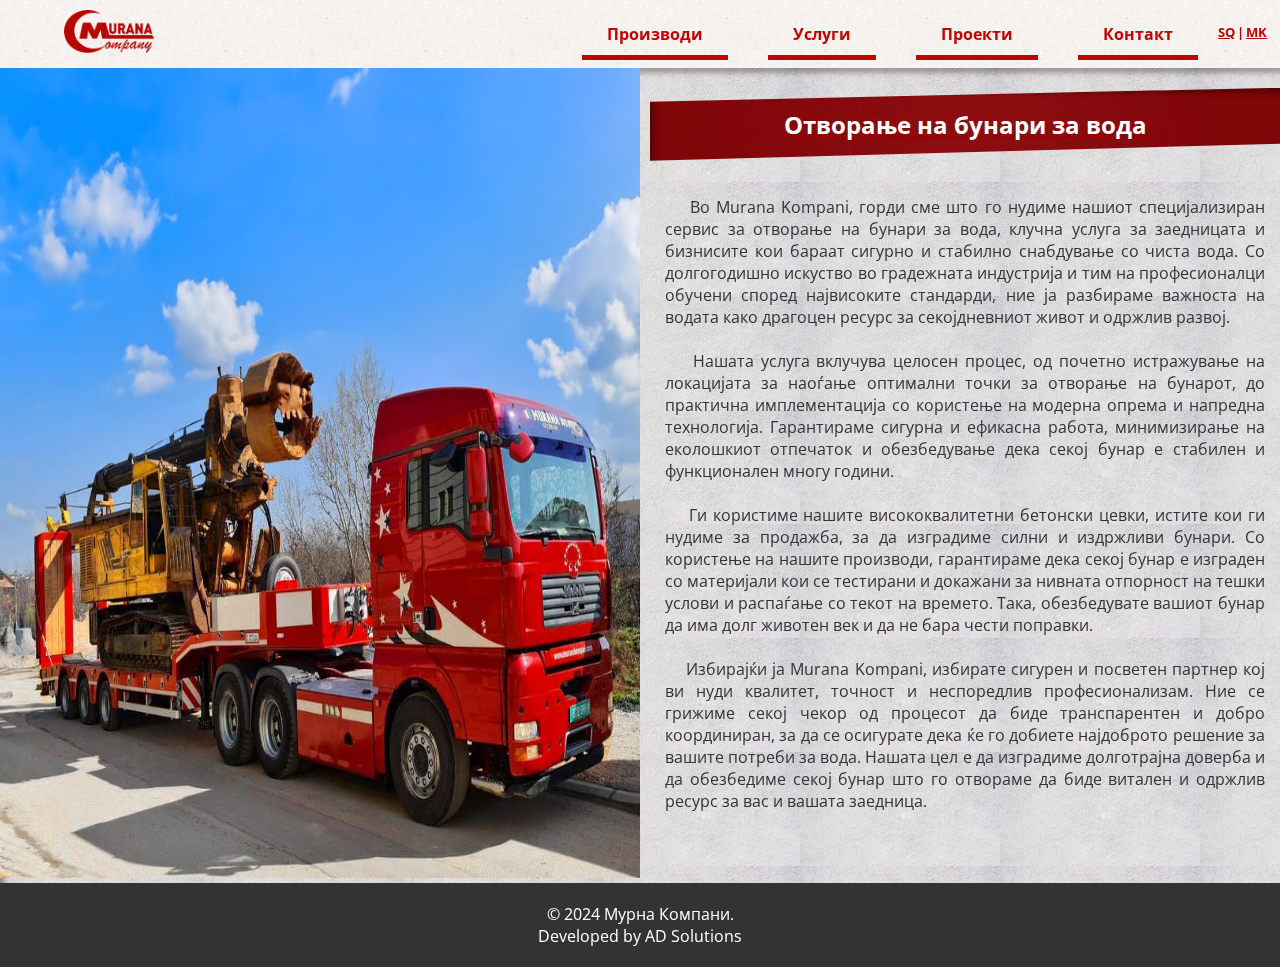
<file: mk/Sherbimet/index.html>
<!DOCTYPE html>
<html lang="en">

<head>
    <meta charset="UTF-8">
    <meta name="viewport" content="width=device-width, initial-scale=1.0">
    <meta name="description" content="Претпријатие за производство на бетонски цевки, бетонски елементи и отварање на бунари.">
    <title>Мурана Компани - Производи</title>

    <!-- Link to CSS -->
    <link rel="stylesheet" href="css/styles.css">

    <!-- Google Fonts (Optional) -->
    <link href="https://fonts.googleapis.com/css2?family=Open+Sans:wght@400;700&display=swap" rel="stylesheet">

    <link rel="icon" sizes="32x32" href="../../images/logo_oztpuu_c_scale,w_200.png" type="image/png">
</head>

<body>

    <header>
        <div class="header-container">
            <a href="../index.html">
                <img src="../images/logo_oztpuu_c_scale,w_200.png" alt="Murana Kompani Logo" class="logo">
            </a>
            <nav>
                <div class="hamburger" id="hamburger">
                    &#9776; <!-- Hamburger icon -->
                </div>
                <ul id="nav-links">
                    <li><a class="nav-produktet" href="../Produktet/index.html">Производи</a></li>
                    <li><a href="index.html">Услуги</a></li>
                    <li><a href="../Punimet/index.html">Проекти</a></li>
                    <li><a href="../Kontakt/index.html">Контакт</a></li>
                    <div class="language">
                        <a href="../../Sherbimet/index.html">SQ</a>
                        <p>|</p>
                        <a href="index.html">MK</a>
                    </div>
                </ul>
            </nav>
        </div>
    </header>

    <!-- Main Content Section -->
    <main id="home">
            <section class="hapja-puseve-container">
                <div class="hapja-puseve-img">
                    <img sizes="(max-width: 1109px) 100vw, 1109px"
                        srcset="../images/kamioni-maqina_dkax6r_c_scale,w_200.jpg 200w,
                        ../images/kamioni-maqina_dkax6r_c_scale,w_748.jpg 748w,
                        ../images/kamioni-maqina_dkax6r_c_scale,w_1109.jpg 1109w"
                        src="../images/kamioni-maqina_dkax6r_c_scale,w_1109.jpg" alt="Maqina e bunarit Image">
                </div>

                <div class="hapja-puseve-description">
                    <a href="">
                        <h2>Отворање на бунари за вода</h2>
                    </a>
                    <p>&nbsp;&nbsp;&nbsp; Во Murana Kompani, горди сме што го нудиме нашиот специјализиран сервис за отворање на бунари за вода, клучна услуга за заедницата и бизнисите кои бараат сигурно и стабилно снабдување со чиста вода. Со долгогодишно искуство во градежната индустрија и тим на професионалци обучени според највисоките стандарди, ние ја разбираме важноста на водата како драгоцен ресурс за секојдневниот живот и одржлив развој.

                        <br> <br> &nbsp;&nbsp;&nbsp; Нашата услуга вклучува целосен процес, од почетно истражување на локацијата за наоѓање оптимални точки за отворање на бунарот, до практична имплементација со користење на модерна опрема и напредна технологија. Гарантираме сигурна и ефикасна работа, минимизирање на еколошкиот отпечаток и обезбедување дека секој бунар е стабилен и функционален многу години.
                        
                        <br> <br> &nbsp;&nbsp;&nbsp; Ги користиме нашите висококвалитетни бетонски цевки, истите кои ги нудиме за продажба, за да изградиме силни и издржливи бунари. Со користење на нашите производи, гарантираме дека секој бунар е изграден со материјали кои се тестирани и докажани за нивната отпорност на тешки услови и распаѓање со текот на времето. Така, обезбедувате вашиот бунар да има долг животен век и да не бара чести поправки.
                        
                        <br> <br> &nbsp;&nbsp;&nbsp; Избирајќи ја Murana Kompani, избирате сигурен и посветен партнер кој ви нуди квалитет, точност и неспоредлив професионализам. Ние се грижиме секој чекор од процесот да биде транспарентен и добро координиран, за да се осигурате дека ќе го добиете најдоброто решение за вашите потреби за вода. Нашата цел е да изградиме долготрајна доверба и да обезбедиме секој бунар што го отвораме да биде витален и одржлив ресурс за вас и вашата заедница.
                        <br> <br> </p>
                        
                </div>
            </section>
        </div>

    </main>

    <!-- Footer Section -->
    <footer id="contact">
        <div class="container">
            <p>&copy; 2024 Мурна Компани. <br> Developed by AD Solutions</p>
        </div>
    </footer>

    <script src="js/scripts.js"></script>
</body>

</html>
</file>
<file: css/styles.css>
/* Global Styles */
* {
    
}

body {
    font-family: 'Open Sans', sans-serif;
    margin: 0;
    padding: 0;
    box-sizing: border-box;
    color: #333;
    background-color: black;

}

/* Header Styles */
.header-container {
    background-color: white;
    background: url('../images/background-image.jpg');
    padding: 10px 0;
    color: white;

    display: flex;
    justify-content: space-between;
    align-items: center;

}


.header-container .logo {
    max-width: 90px;
    margin-left: 5vw;
    mix-blend-mode: multiply;
}

nav {
    margin-right: 1vw;
}

nav ul {
    list-style: none;
    margin: 0;
    padding: 0;
    display: flex;
    gap: 20px;
}

nav ul li {
    margin-left: 20px;
}

nav ul li a {
    color: #bf0603;
    text-decoration: none;
    font-weight: bold;

    border-bottom: 5px solid #bf0603;

    padding-left: 25px;
    padding-right: 25px;
    padding-top: 10px;
    padding-bottom: 10px;

    transition: background-color 0.5s ease, color 0.5s ease, box-shadow 0.5s ease;
}




nav ul li a:hover {
    background-color: #bf0603;
    color: white;
    
   
}

/* Hamburger Menu Styles */
.hamburger {
    display: none;
    font-size: 30px;
    cursor: pointer;

    color: #bf0603
}

/* Hide the navbar links on mobile devices initially */
@media (max-width: 768px) {
    nav ul {
        display: none;
        flex-direction: column;
        width: 100%;
        
        background:url('../images/background-image.jpg');
        position: absolute;
        top: 67px; 
        right: 0;
        overflow-y: auto; 
        box-shadow: -2px 0 5px rgba(0, 0, 0, 0.5);
        width: 80%;
        z-index: 9999;
        gap:15px;
        
        
    }

    nav ul li {
        padding-top: 10px;
        width: 100%;
        margin-left: 0;
    }
    nav ul li a{
        background-color: white;
        box-shadow: none;
        border-radius: 0;
        
        width: 100%;
        display: block; 
        
        text-align:left;

    }

    .hamburger {
        display: block;
    }
    
    /* Show the nav when the 'active' class is added */
    nav ul.active {
        display: flex;
    }

    .hero .hero-content h1{
        font-size: 22px;
        margin-left: -35px;
        margin-right: -35px;
    }

    .hero .hero-content .highlight{
        font-size: 26px;
        font-weight: bold;
        font-family: 'Open Sans', sans-serif;
    }

    .hero .hero-content p{
        margin-top: 5px;
        font-size: 12px;
        margin-left: -35px;
    }

    .break{
        display: none;
    }

    .hero .hero-content{
        margin: -10px;
        padding: 0;

        top:-50px;

    }

    .hero{
        padding: 0;
        margin: 0;
    }

    .hero-highlights{
        padding: 0;
        margin: 0;
    }

    .buttons-holder{
        display: flex;
        gap:10px;
    }

    .hero .btn-main {
        display: inline-block; 
        width: 120px !important; 
        height: auto !important; 
        font-size: 12px !important; 
        padding: 0.3rem 0.8rem !important; 
        margin: 0 !important; 
        margin-left: -35px !important;
        letter-spacing: 0 !important;
    }

    .hero .btn-secondary{
        display: inline-block; 
        width: 120px !important;
        height: auto !important; 
        font-size: 12px !important;
        padding: 0.3rem 0.8rem !important; 
        margin: 0 !important; 
        letter-spacing: 0 !important; 
        

    }

    .highlights, .highlights * {
        all: unset; 
        display: revert; 
        box-sizing: border-box; 
        margin: 0;
        padding: 0;
    }

    .highlights{
        height: 33vh !important;
        

        padding: 0 !important;

        display: flex !important;
        flex-wrap: nowrap !important;

        top:50vh !important;
    }

    .hapja-puseve{
        display: none !important;
        position: absolute !important;
    }
    .divider{
        display: none !important;
        position: absolute !important;
    }

    .highlights-content{
        width: auto;
        text-align: center !important;
    }

    .highlights > .highlights-content >  a > img{
        width: 17vw;
    }

    .highlights > .highlights-content >  a > p{
        font-size: 10px;
    }
    
    .produkt-container{
        width: 90vw !important;
        height: auto !important;
        flex-direction: column !important;

        gap:0 !important;
    }
    .produkt-image-container{
        width: 100% !important;
        height: 30vh !important;
    }
    .produkt-description-container{
        padding: 0 !important;
        margin: 0 !important;
        width: 100% !important;
        animation: appear-right linear !important;
        animation-timeline: view() !important;
        animation-range: entry 0% cover 20% !important;
    }

    .produkt-description-container p{
        font-size: small !important;
    }

    .produktet{
        padding-top: 10vh !important;
    }
   
}

.language{
    color:#bf0603;
    display: flex;
    flex-direction: row;
    gap: 2px;

    font-weight: bold;
    font-size: small;
    
   
}

.language a{
    cursor: pointer;
    text-decoration: underline;
}

.language p{
    margin: 0;
    padding: 0;
}

.hero-highlights{
    position: relative;
    width: 100%;
    height: auto;
}

/* Hero Section Styles */
.hero {
    position: relative;
    

    height:50vh;
    /* background-image: url('../images/hero-img3.jpg'); */
    background-image: image-set(
        url('../images/hero-img3_z2aqye_c_scale,w_200.png') 1x,
        url('../images/hero-img3_z2aqye_c_scale,w_435.png') 1.5x,
        url('../images/hero-img3_z2aqye_c_scale,w_596.png') 2x,
        url('../images/hero-img3_z2aqye_c_scale,w_740.png') 2.5x,
        url('../images/hero-img3_z2aqye_c_scale,w_877.png') 3x,
        url('../images/hero-img3_z2aqye_c_scale,w_960.png') 4x
    );
    background-size: cover; 
    background-position: center;
    
    color: white;
    
    padding: 100px 20px;

    padding-top: 50px;

    position: relative;
    z-index: 1;


    
}

.hero .hero-content {
    border-radius: 7px;
    
    margin-top: 70px;

    padding-top: 8px;
    padding-left: 50px;
    padding-right: 50px;
    padding-bottom: 30px;
    

    
    position: relative;
    z-index: 1;

    box-shadow: 6px 6px 15px rgba(0, 0, 0, 0.5);
    width:fit-content;
    background: linear-gradient(180deg, rgba(0, 0, 0, 0.8), rgba(0, 0, 0, 0.2));

    animation: appear linear 0.5s;
}

.hero-content-icons{
    width: 50%;
    margin-left: 55%;
    margin-top: 75px;

    display: flex;
    
}

.hero-content-icons img{
    padding: 0;
    
    max-width: 65px;

    filter: drop-shadow(15px 15px 20px rgba(0, 0, 0, 0.5));
    
}

.hero-content-icons .hero-content-icons-iconholder{
    width: auto;
    padding: 0;
    margin-right: 65px;
    padding: 5px;

    padding-left: 10px;
    padding-right: 10px;

    border-radius: 5px;
}

.hero-content-icons .hero-content-icons-iconholder:hover {
    background-color: #333;
}

.hero h1 {
    font-size: 48px;
    
    margin-bottom: 20px;
    padding-top: 0;

    color:white;
}

.hero h2{
    color:#bf0603;
    padding-bottom: 0;
    margin-bottom: 0;
}

.highlight {
    color:#bf0603;
    font-size: 48px;
    font-weight: bold;
    font-family: 'Open Sans', sans-serif;
}

.hero p {
    font-size: 20px;
    margin-bottom: 30px;
}

.hero .btn-main {
    text-decoration: none;
    display: inline-block;
    padding: .75rem 1.25rem;

    color: #fff;
    text-transform: uppercase;
    font-size: 1rem;
    letter-spacing: .15rem;
    transition: all .3s;
    position: relative;
    overflow: hidden;
    z-index: 1;

    margin-right: 15px;
  }
  
  .hero .btn-main:after {
    content: '';
    position: absolute;
    bottom: 0;
    left: 0;
    width: 100%;
    height: 100%;
    background-color: #bf0603;
    
    z-index: -2;
  }
  
  .hero .btn-main:before {
    content: '';
    position: absolute;
    bottom: 0;
    left: 0;
    width: 0%;
    height: 100%;
    background-color: #990202; /* Manually darken the color */
    transition: all .3s;
    
    z-index: -1;
  }
  
  .hero .btn-main:hover {
    color: #fff;
  }
  
  .hero .btn-main:hover:before {
    width: 100%;
  }



.hero .btn-secondary {
    text-decoration: none;
    display: inline-block;
    padding: .75rem 1.25rem;
    border-radius: 10rem;
    color: #fff;
    text-transform: uppercase;
    font-size: 0.8rem;
    letter-spacing: .15rem;
    transition: all .3s;
    position: relative;
    overflow: hidden;
    z-index: 1;

    border: 1px solid white;
}

.hero .btn-secondary:hover {
    box-shadow: inset 2px 2px 5px rgba(0, 0, 0, 0.3);
    
    border: 1px solid #bf0603;
   
    
}


.highlights{
    /* background-image: url('../images/highlights-bg-4.jpg'); */

    background-image: image-set(
        url('../images/highlights-bg-4_q2spix_c_scale,w_200.png') 1x,
        url('../images/highlights-bg-4_q2spix_c_scale,w_735.png') 1.5x,
        url('../images/highlights-bg-4_q2spix_c_scale,w_991.png') 2x,
        url('../images/highlights-bg-4_q2spix_c_scale,w_1104.png') 2.5x,
        url('../images/highlights-bg-4_q2spix_c_scale,w_1344.png') 3x,
        url('../images/highlights-bg-4_q2spix_c_scale,w_1400.png') 4x
    );

    background-size: 100% 100%;
    box-shadow: inset 5px 5px 5px rgba(0, 0, 0, 0.3);
    

    width: 100%;
    height: 35vh;

    display: flex;
    flex-wrap: wrap;
    flex-direction: row;
    align-items: center;
    align-content: center;
    justify-content: space-evenly;

    padding: 0;
    margin: 0;
    box-sizing: border-box;

    clip-path: polygon(0% 19.25%, 100% 0%, 100% 76.75%, 0% 100%);
    position: absolute;
    z-index: 10;
    top:61vh;
    left: 0;

    filter: brightness(1.1);

}

.highlights a img {
    width:  95px; 
    height: auto;

    filter: drop-shadow(15px 15px 20px rgba(0, 0, 0, 0.5));
}

.highlights a p{
    padding: 0;
    padding-top: 10px;
    margin: 0;
    color:white;
}

.highlights a{
    display: flex;
    align-items: center;
    flex-direction: column;
    justify-content: center;
    align-items: center;
}

.divider {
    width: 1px; 
    height: 80%; 
    background-color: #666666;
    margin: 0 0px; 
    align-self: stretch; 
}

.highlights-content{
    
    padding: 15px;
    border-radius: 5px;
    transition: background-color 1s ease,transform 0.3s ease;

    animation: appear-skew-right ease-in-out 0.5s;
}

.highlights-content:hover{
    background: linear-gradient(180deg, rgba(0, 0, 0, 0.8), rgba(0, 0, 0, 0.2));
    transform: scale(1.1); 
    box-shadow: 0 4px 8px rgba(0, 0, 0, 0.2); 
}


@keyframes  appear{
    from{
        opacity: 0;
        transform: translateX(-500px);  
    }
    to{
        opacity: 1;
        transform: translateX(0px);
    }
}

@keyframes  appear-bottom{
    from{
        opacity: 0;
        transform: translateY(500px);  
    }
    to{
        opacity: 1;
        transform: translateY(0px);
    }
}

@keyframes  appear-right{
    from{
        opacity: 0;
        transform: translateX(500px);  
    }
    to{
        opacity: 1;
        transform: translateX(0px);
    }
}

@keyframes  appear-skew-right{
    from{
        opacity: 0;
        transform: translateX(500px) skew(-43deg);  
    }
    to{
        opacity: 1;
        transform: translateX(0px);
    }
}

@keyframes appear-skew-left-2{
    0%{
        transform: skewX(53ded) translateX(-5000px);
        opacity: 0;
    }

    60%{
        transform: translateX(-2500px);
    }

    62%{
        transform: skewX(0deg) translateX(30px);
    }
    70%{
        transform: skewX(-20deg);
        opacity: 1;
    }
    80%{
        transform: skewX(0deg) translate(0);
    }

    90%{
        transform: skew(-5deg);
    }
    100%{
        transform: skew(0deg);
    }
}

.produktet{
    width: 100%;
    height: auto;
    /* background-image: linear-gradient(to top, #cfd9df 0%, #e2ebf0 100%); */
    /* background-image: linear-gradient(135deg, #f5f7fa 0%, #c3cfe2 100%); */
    /* background: linear-gradient(to bottom, rgba(255,255,255,0.15) 0%, rgba(0,0,0,0.15) 100%), radial-gradient(at top center, rgba(255,255,255,0.40) 0%, rgba(0,0,0,0.40) 120%) #989898;
    background-blend-mode: multiply,multiply; */

    /* background-image: linear-gradient(to left, #BDBBBE 0%, #9D9EA3 100%), radial-gradient(88% 271%, rgba(255, 255, 255, 0.25) 0%, rgba(254, 254, 254, 0.25) 1%, rgba(0, 0, 0, 0.25) 100%), radial-gradient(50% 100%, rgba(255, 255, 255, 0.30) 0%, rgba(0, 0, 0, 0.30) 100%);
    background-blend-mode: normal, lighten, soft-light;
    background-image: linear-gradient(135deg, #fdfcfb 0%, #e2d1c3 100%); */
    /* background-image: linear-gradient(120deg, #fdfbfb 0%, #ebedee 100%); */
    padding-top: 30vh;
    /* top:155px;  */


    background: url('../images/background-image.jpg');
    display: flex;
    align-items: center;
    align-content: center;
    justify-content: center;
    
    

    
}

.sub-produktet{
    /* background: linear-gradient(to bottom, rgba(255,255,255,0.15) 0%, rgba(0,0,0,0.15) 100%), radial-gradient(at top center, rgba(255,255,255,0.40) 0%, rgba(0,0,0,0.40) 120%) #989898; */
    /* background:
    linear-gradient(to right, blue, transparent),
    url(https://grainy-gradients.vercel.app/noise.svg); */
    width: 90vw;

    border-radius: 10px;

    display: flex;
    flex-direction: column;
    align-items: center;
    gap: 2vh;
}

.produktet-title a h1{
    color: #990202;
}

.produktet-title a{
    text-decoration: none;
    color:#333;
} 

.produktet-container{
    

    display: flex;
    flex-wrap: wrap;
    justify-content: space-evenly;
    
    align-items: center;
    align-content: center;
    gap:4vh;
}

.produkt-container{
    
    width: 75vw;
    height: 65vh;
    margin-bottom: 3vw;

    /* border-radius: 10px; */

    padding-top: 2px;
    
    
    box-shadow: inset 2px 2px 5px rgba(0, 0, 0, 0.3), 
            12px 12px 15px rgba(0, 0, 0, 0.5);

   

    /* background-image: linear-gradient(to top, lightgrey 0%, lightgrey 1%, #e0e0e0 26%, #efefef 48%, #d9d9d9 75%, #bcbcbc 100%); */
    background: url('../images/background-image.jpg');
    display: flex;
    gap:7px;

    cursor: pointer;


    animation: appear linear;
    animation-timeline: view();
    animation-range: entry 0% cover 40%;

    transition: hover 0.5s ease-in;

    
}

.produkt-container:hover{
    
    box-shadow: 7px 7px 12px #6e0303;
}

.produkt-container p{
    color: #333;
}

a{
    text-decoration: none;
}

.produkt-image-container{
    width: 50%;
    
    
}

.produkt-image-container img{
    width: 100%; 
    height: 100%; 

    /* border-radius: 10px 0px 0px 10px; */

    object-fit:fill;

    
    
}

.produkt-description-container {
    width: 50%; 

    padding-top: 8px;
    
    
    padding-bottom: 30px;

    animation: appear-bottom linear;
    animation-timeline: view();
    animation-range: entry 0% cover 40%;
}

.produkt-description-container h2{
    /* background-image: url('../images/highlights-bg-4.jpg'); */
    background-image: image-set(
        url('../images/highlights-bg-4_q2spix_c_scale,w_200.png') 1x,
        url('../images/highlights-bg-4_q2spix_c_scale,w_735.png') 1.5x,
        url('../images/highlights-bg-4_q2spix_c_scale,w_991.png') 2x,
        url('../images/highlights-bg-4_q2spix_c_scale,w_1104.png') 2.5x,
        url('../images/highlights-bg-4_q2spix_c_scale,w_1344.png') 3x,
        url('../images/highlights-bg-4_q2spix_c_scale,w_1400.png') 4x
    );
    background-size: 100% 100%;
    box-shadow: inset 5px 5px 5px rgba(0, 0, 0, 0.3);
    clip-path: polygon(0% 19.25%, 100% 0%, 100% 76.75%, 0% 100%);
    padding: 20px;
    text-align: center;
    color: white;
}

/* Footer Styles */
footer {
    background-color: #333;
    color: white;
    text-align: center;
    padding: 20px 0;
}

footer p {
    margin: 0;
}
</file>
<file: Code/css/styles.css>
/* Global Styles */
* {
    
}

body {
    font-family: 'Open Sans', sans-serif;
    margin: 0;
    padding: 0;
    box-sizing: border-box;
    color: #333;
    background-color: black;

}

/* Header Styles */
.header-container {
    background-color: white;
    padding: 10px 0;
    color: white;

    display: flex;
    justify-content: space-between;
    align-items: center;

}


.header-container .logo {
    max-width: 90px;
    margin-left: 5vw;
}

nav {
    margin-right: 1vw;
}

nav ul {
    list-style: none;
    margin: 0;
    padding: 0;
    display: flex;
    gap: 20px;
}

nav ul li {
    margin-left: 20px;
}

nav ul li a {
    color: #bf0603;
    text-decoration: none;
    font-weight: bold;

    box-shadow: inset 2px 2px 5px rgba(0, 0, 0, 0.3);

    border-radius: 10px;
    padding-left: 25px;
    padding-right: 25px;
    padding-top: 10px;
    padding-bottom: 10px;

    transition: background-color 0.5s ease, color 0.5s ease, box-shadow 0.5s ease;
}




nav ul li a:hover {
    background-color: #bf0603;
    color: white;
    box-shadow: inset 2px 2px 5px rgba(0, 0, 0, 0.3);
    box-shadow: 6px 6px 15px rgba(0, 0, 0, 0.5);
}

/* Hamburger Menu Styles */
.hamburger {
    display: none;
    font-size: 30px;
    cursor: pointer;

    color: #bf0603
}

/* Hide the navbar links on mobile devices initially */
@media (max-width: 768px) {
    nav ul {
        display: none;
        flex-direction: column;
        width: 100%;
        
        background-color: white;
        position: absolute;
        top: 67px; 
        right: 0;
        overflow-y: auto; 
        box-shadow: -2px 0 5px rgba(0, 0, 0, 0.5);
        width: 80%;
        z-index: 9999;
        gap:15px;
        
        
    }

    nav ul li {
        padding-top: 10px;
        width: 100%;
        margin-left: 0;
    }
    nav ul li a{
        background-color: white;
        box-shadow: none;
        border-radius: 0;
        
        width: 100%;
        display: block; 
        
        text-align:left;

    }

    .hamburger {
        display: block;
    }
    
    /* Show the nav when the 'active' class is added */
    nav ul.active {
        display: flex;
    }
}

.language{
    color:#bf0603;
    display: flex;
    flex-direction: row;
    gap: 2px;

    font-weight: bold;
    font-size: small;
    
   
}

.language a{
    cursor: pointer;
    text-decoration: underline;
}

.language p{
    margin: 0;
    padding: 0;
}


/* Hero Section Styles */
.hero {
    height:50vh;
    background-image: url('../images/hero-img10.png');
    background-size: cover; 
    background-position: center;
    
    color: white;
    
    padding: 100px 20px;

    padding-top: 50px;
}

.hero .hero-content {
    border-radius: 7px;
    
    
    padding-left: 50px;
    padding-right: 50px;
    padding-bottom: 30px;
    

    
    position: relative;
    z-index: 1;

    box-shadow: 6px 6px 15px rgba(0, 0, 0, 0.5);
    width:fit-content;
    background: linear-gradient(180deg, rgba(0, 0, 0, 0.8), rgba(0, 0, 0, 0.2));
}

.hero h1 {
    font-size: 48px;
    margin-bottom: 20px;
    padding-top: 0;

    color:white;
}

.hero h2{
    color:#bf0603;
    padding-bottom: 0;
    margin-bottom: 0;
}

.highlight {
    color:#bf0603;
}

.hero p {
    font-size: 20px;
    margin-bottom: 30px;
}

.hero .btn-main {
    text-decoration: none;
    display: inline-block;
    padding: .75rem 1.25rem;
    border-radius: 10rem;
    color: #fff;
    text-transform: uppercase;
    font-size: 1rem;
    letter-spacing: .15rem;
    transition: all .3s;
    position: relative;
    overflow: hidden;
    z-index: 1;

    margin-right: 15px;
  }
  
  .hero .btn-main:after {
    content: '';
    position: absolute;
    bottom: 0;
    left: 0;
    width: 100%;
    height: 100%;
    background-color: #bf0603;
    border-radius: 10rem;
    z-index: -2;
  }
  
  .hero .btn-main:before {
    content: '';
    position: absolute;
    bottom: 0;
    left: 0;
    width: 0%;
    height: 100%;
    background-color: #990202; /* Manually darken the color */
    transition: all .3s;
    border-radius: 10rem;
    z-index: -1;
  }
  
  .hero .btn-main:hover {
    color: #fff;
  }
  
  .hero .btn-main:hover:before {
    width: 100%;
  }



.hero .btn-secondary {
    text-decoration: none;
    display: inline-block;
    padding: .75rem 1.25rem;
    border-radius: 10rem;
    color: #fff;
    text-transform: uppercase;
    font-size: 0.8rem;
    letter-spacing: .15rem;
    transition: all .3s;
    position: relative;
    overflow: hidden;
    z-index: 1;

    border: 1px solid white;
}

.hero .btn-secondary:hover {
    box-shadow: inset 2px 2px 5px rgba(0, 0, 0, 0.3);
    
    border: 1px solid #bf0603;
   
    
}

/* Services Section Styles */
.services {
    padding: 50px 20px;
    background-color: #f4f4f4;
}

.services h2 {
    text-align: center;
    margin-bottom: 40px;
    font-size: 36px;
    color: #0073e6;
}

.services .service-item {
    text-align: center;
    margin-bottom: 30px;
}

.services .service-item h3 {
    font-size: 24px;
    margin-bottom: 10px;
}

/* Footer Styles */
footer {
    background-color: #333;
    color: white;
    text-align: center;
    padding: 20px 0;
}

footer p {
    margin: 0;
}
</file>
<file: Kontakt/css/styles.css>
/* Global Styles */
* {
    
}

body {
    font-family: 'Open Sans', sans-serif;
    margin: 0;
    padding: 0;
    box-sizing: border-box;
    color: #333;
    background-color: black;

}

/* Header Styles */
.header-container {
    background-color: white;
    background-image: image-set(
        url('../../images/background-image_m1lgpo_c_scale,w_200.jpg') 1x,
        url('../../images/background-image_m1lgpo_c_scale,w_485.jpg') 2x
    );
    padding: 10px 0;
    color: white;

    display: flex;
    justify-content: space-between;
    align-items: center;

}


.header-container .logo {
    max-width: 90px;
    margin-left: 5vw;
    mix-blend-mode: multiply;
}

nav {
    margin-right: 1vw;
}

nav ul {
    list-style: none;
    margin: 0;
    padding: 0;
    display: flex;
    gap: 20px;
}

nav ul li {
    margin-left: 20px;
}

nav ul li a {
    color: #bf0603;
    text-decoration: none;
    font-weight: bold;

    border-bottom: 5px solid #bf0603;

    padding-left: 25px;
    padding-right: 25px;
    padding-top: 10px;
    padding-bottom: 10px;

    transition: background-color 0.5s ease, color 0.5s ease, box-shadow 0.5s ease;
}




nav ul li a:hover {
    background-color: #bf0603;
    color: white;
    
   
}

/* Hamburger Menu Styles */
.hamburger {
    display: none;
    font-size: 30px;
    cursor: pointer;

    color: #bf0603
}

/* Hide the navbar links on mobile devices initially */
@media (max-width: 768px) {
    nav ul {
        display: none;
        flex-direction: column;
        width: 100%;
        
        background:url('../images/background-image.jpg');
        position: absolute;
        top: 67px; 
        right: 0;
        overflow-y: auto; 
        box-shadow: -2px 0 5px rgba(0, 0, 0, 0.5);
        width: 80%;
        z-index: 9999;
        gap:15px;
        
        
    }

    nav ul li {
        padding-top: 10px;
        width: 100%;
        margin-left: 0;
    }
    nav ul li a{
        background-color: white;
        box-shadow: none;
        border-radius: 0;
        
        width: 100%;
        display: block; 
        
        text-align:left;

    }

    .hamburger {
        display: block;
    }
    
    /* Show the nav when the 'active' class is added */
    nav ul.active {
        display: flex;
    }

    

    .hapja-puseve-container{
        width: 100vw !important;
        
        display: flex !important; 
        flex-direction: column !important; 
        gap: 15px !important;
        align-items: center;
    }

    .hapja-puseve-img{
        width: 100% !important;
        height: 30vh !important;

        
    }

    .hapja-puseve-container img{
        width: 100% !important;
        height: 30vh !important;
        display: block; 
        position: relative; 
        z-index: 1; 
    }

    .hapja-puseve-description{
        
        width: 100% !important;
        padding: 15px; 
        box-sizing: border-box; 
        position: relative; /* Ensure proper stacking order */
    z-index: 2; /* Bring description in front of the image */
    }

    
   
}

.language{
    color:#bf0603;
    display: flex;
    flex-direction: row;
    gap: 2px;

    font-weight: bold;
    font-size: small;
    
   
}

.language a{
    cursor: pointer;
    text-decoration: underline;
}

.language p{
    margin: 0;
    padding: 0;
}




@keyframes  appear{
    from{
        opacity: 0;
        transform: translateX(-500px);  
    }
    to{
        opacity: 1;
        transform: translateX(0px);
    }
}

@keyframes  appear-bottom{
    from{
        opacity: 0;
        transform: translateY(500px);  
    }
    to{
        opacity: 1;
        transform: translateY(0px);
    }
}

@keyframes  appear-right{
    from{
        opacity: 0;
        transform: translateX(500px);  
    }
    to{
        opacity: 1;
        transform: translateX(0px);
    }
}

@keyframes  appear-skew-right{
    from{
        opacity: 0;
        transform: translateX(500px) skew(-43deg);  
    }
    to{
        opacity: 1;
        transform: translateX(0px);
    }
}

@keyframes appear-skew-left-2{
    0%{
        transform: skewX(53ded) translateX(-5000px);
        opacity: 0;
    }

    60%{
        transform: translateX(-2500px);
    }

    62%{
        transform: skewX(0deg) translateX(30px);
    }
    70%{
        transform: skewX(-20deg);
        opacity: 1;
    }
    80%{
        transform: skewX(0deg) translate(0);
    }

    90%{
        transform: skew(-5deg);
    }
    100%{
        transform: skew(0deg);
    }
}


.hapja-puseve-container{
    margin: 0;
    padding: 0;

    width: 100%;
    height: auto;
    background-image: image-set(
        url('../../images/background-image3_ph8gxm_c_scale,w_200.jpg') 1x,
        url('../../images/background-image3_ph8gxm_c_scale,w_664.jpg') 1.5x,
        url('../../images/background-image3_ph8gxm_c_scale,w_800.jpg') 2x
    );
    box-shadow: inset 5px 5px 5px rgba(0, 0, 0, 0.3);

    display: flex;
    flex-direction: row;
    gap:10px;

    
}

.hapja-puseve-img{
    width: 50%;

    animation: appear linear;
    animation-timeline: view();
    animation-range: entry 0% cover 40%;
}

.hapja-puseve-img img{
    width: 50vw;
    height: 90vh;
    
}

.hapja-puseve-container h2{
    background-image: image-set(
        url('../../images/highlights-bg-4_q2spix_c_scale,w_200.png') 1x,
        url('../../images/highlights-bg-4_q2spix_c_scale,w_735.png') 1.5x,
        url('../../images/highlights-bg-4_q2spix_c_scale,w_991.png') 2x,
        url('../../images/highlights-bg-4_q2spix_c_scale,w_1104.png') 2.5x,
        url('../../images/highlights-bg-4_q2spix_c_scale,w_1344.png') 3x,
        url('../../images/highlights-bg-4_q2spix_c_scale,w_1400.png') 4x
    );
    background-size: 100% 100%;
    box-shadow: inset 5px 5px 5px rgba(0, 0, 0, 0.3);
    clip-path: polygon(0% 19.25%, 100% 0%, 100% 76.75%, 0% 100%);
    padding: 20px;
    text-align: center;
    color: white;

    animation: appear-bottom linear;
    animation-timeline: view();
    animation-range: entry 0% cover 40%;
}

.hapja-puseve-container p{
    padding: 15px;
    text-align: justify;

    animation: appear-bottom linear;
    animation-timeline: view();
    animation-range: entry 0% cover 40%;
}
.hapja-puseve-container a{
    font-size: bolder;
    text-decoration: underline;
    color: #990202;
}



/* Footer Styles */
footer {
    background-color: #333;
    color: white;
    text-align: center;
    padding: 20px 0;
}

footer p {
    margin: 0;
}
</file>
<file: mk/css/styles.css>
body {
    font-family: 'Open Sans', sans-serif;
    margin: 0;
    padding: 0;
    box-sizing: border-box;
    color: #333;
    background-color: black;

}

/* Header Styles */
.header-container {
    background-color: white;
    background-image: image-set(
        url('../images/background-image_m1lgpo_c_scale,w_200.jpg') 1x,
        url('../images/background-image_m1lgpo_c_scale,w_485.jpg') 2x
    );
    padding: 10px 0;
    color: white;

    display: flex;
    justify-content: space-between;
    align-items: center;

}


.header-container .logo {
    max-width: 90px;
    margin-left: 5vw;
    mix-blend-mode: multiply;
}

nav {
    margin-right: 1vw;
}

nav ul {
    list-style: none;
    margin: 0;
    padding: 0;
    display: flex;
    gap: 20px;
}

nav ul li {
    margin-left: 20px;
}

nav ul li a {
    color: #bf0603;
    text-decoration: none;
    font-weight: bold;

    border-bottom: 5px solid #bf0603;

    padding-left: 25px;
    padding-right: 25px;
    padding-top: 10px;
    padding-bottom: 10px;

    transition: background-color 0.5s ease, color 0.5s ease, box-shadow 0.5s ease;
}




nav ul li a:hover {
    background-color: #bf0603;
    color: white;
    
   
}

/* Hamburger Menu Styles */
.hamburger {
    display: none;
    font-size: 30px;
    cursor: pointer;

    color: #bf0603
}

/* Hide the navbar links on mobile devices initially */
@media (max-width: 768px) {
    nav ul {
        display: none;
        flex-direction: column;
        width: 100%;
        
        background-image: image-set(
        url('../images/background-image_m1lgpo_c_scale,w_200.jpg') 1x,
        url('../images/background-image_m1lgpo_c_scale,w_485.jpg') 2x
        );
        
        position: absolute;
        top: 67px; 
        right: 0;
        overflow-y: auto; 
        box-shadow: -2px 0 5px rgba(0, 0, 0, 0.5);
        width: 80%;
        z-index: 9999;
        gap:15px;
        
        
    }

    nav ul li {
        padding-top: 10px;
        width: 100%;
        margin-left: 0;
    }
    nav ul li a{
        
        box-shadow: none;
        border-radius: 0;
        
        width: 100%;
        display: block; 
        
        text-align:left;

    }

    .hamburger {
        display: block;
    }
    
    /* Show the nav when the 'active' class is added */
    nav ul.active {
        display: flex;
    }

    .hero .hero-content h1{
        font-size: 22px;
        margin-left: -35px;
        margin-right: -35px;
    }

    .hero .hero-content .highlight{
        font-size: 26px;
        font-weight: bold;
        font-family: 'Open Sans', sans-serif;
    }

    .hero .hero-content p{
        margin-top: 5px;
        font-size: 12px;
        margin-left: -35px;
    }

    .break{
        display: none;
    }

    .hero .hero-content{
        margin: -10px;
        padding: 0;

        top:-50px;

    }

    .hero{
        padding: 0;
        margin: 0;
    }

    .hero-highlights{
        padding: 0;
        margin: 0;
    }

    .buttons-holder{
        display: flex;
        gap:10px;
    }

    .hero .btn-main {
        display: inline-block; 
        width: 120px !important; 
        height: auto !important; 
        font-size: 12px !important; 
        padding: 0.3rem 0.8rem !important; 
        margin: 0 !important; 
        margin-left: -35px !important;
        letter-spacing: 0 !important;
    }

    .hero .btn-secondary{
        display: inline-block; 
        width: 120px !important;
        height: auto !important; 
        font-size: 12px !important;
        padding: 0.3rem 0.8rem !important; 
        margin: 0 !important; 
        letter-spacing: 0 !important; 
        

    }

    .highlights, .highlights * {
        all: unset; 
        display: revert; 
        box-sizing: border-box; 
        margin: 0;
        padding: 0;
    }

    .highlights{
        height: 33vh !important;
        

        padding: 0 !important;

        display: flex !important;
        flex-wrap: nowrap !important;

        top:50vh !important;
    }

    .hapja-puseve{
        display: none !important;
        position: absolute !important;
    }
    .divider{
        display: none !important;
        position: absolute !important;
    }

    .highlights-content{
        width: auto;
        text-align: center !important;
    }

    .highlights > .highlights-content >  a > img{
        width: 17vw;
    }

    .highlights > .highlights-content >  a > p{
        font-size: 10px;
    }
    
    .produkt-container{
        width: 90vw !important;
        height: auto !important;
        flex-direction: column !important;

        gap:0 !important;
    }
    .produkt-image-container{
        width: 100% !important;
        height: 30vh !important;
    }
    .produkt-description-container{
        padding: 0 !important;
        margin: 0 !important;
        width: 100% !important;
        animation: appear-right linear !important;
        animation-timeline: view() !important;
        animation-range: entry 0% cover 20% !important;
    }

    .produkt-description-container p{
        font-size: small !important;
        padding-left: 8px !important;
        padding-right: 5px !important;
    }

    .produkt-description-container > a{
        text-align: left !important;
    }

    .produkt-description-container-clickable{
        padding: 25px;
    }

    .produktet{
        padding-top: 10vh !important;
    }

    .vlerat{
        gap:2px !important;
        flex-direction: column;

        height: auto !important;
    }

    .vlerat p{
        font-size: 18px !important;
        
    }

    .hapja-puseve-container{
        width: 100vw !important;
        
        display: flex !important; 
        flex-direction: column !important; 
        gap: 15px !important;
        align-items: center;
    }

    .hapja-puseve-img{
        width: 100% !important;
        height: 30vh !important;

        
    }

    .hapja-puseve-container img{
        width: 100% !important;
        height: 30vh !important;
        display: block; 
        position: relative; 
        z-index: 1; 
    }

    .hapja-puseve-description{
        
        width: 100% !important;
        padding: 15px; 
        box-sizing: border-box; 
        position: relative; /* Ensure proper stacking order */
    z-index: 2; /* Bring description in front of the image */
    }

    
   
}

.language{
    color:#bf0603;
    display: flex;
    flex-direction: row;
    gap: 2px;

    font-weight: bold;
    font-size: small;
    
   
}

.language a{
    cursor: pointer;
    text-decoration: underline;
    color: #bf0603;
}

.language p{
    margin: 0;
    padding: 0;
}

.hero-highlights{
    position: relative;
    width: 100%;
    height: auto;
}

/* Hero Section Styles */
.hero {
    position: relative;
    

    height:50vh;
    /* background-image: url('../images/hero-img3.jpg'); */
    background-image: image-set(
        url('../images/hero-img3_z2aqye_c_scale,w_200.png') 1x,
        url('../images/hero-img3_z2aqye_c_scale,w_435.png') 1.5x,
        url('../images/hero-img3_z2aqye_c_scale,w_596.png') 2x,
        url('../images/hero-img3_z2aqye_c_scale,w_740.png') 2.5x,
        url('../images/hero-img3_z2aqye_c_scale,w_877.png') 3x,
        url('../images/hero-img3_z2aqye_c_scale,w_960.png') 4x
    );
    background-size: cover; 
    background-position: center;
    
    color: white;
    
    padding: 100px 20px;

    padding-top: 50px;

    position: relative;
    z-index: 1;


    
}

.hero .hero-content {
    border-radius: 7px;
    
    margin-top: 70px;

    padding-top: 8px;
    padding-left: 50px;
    padding-right: 50px;
    padding-bottom: 30px;
    

    
    position: relative;
    z-index: 1;

    box-shadow: 6px 6px 15px rgba(0, 0, 0, 0.5);
    width:fit-content;
    background: linear-gradient(180deg, rgba(0, 0, 0, 0.8), rgba(0, 0, 0, 0.2));

    animation: appear linear 0.5s;
}

.hero-content-icons{
    width: 50%;
    margin-left: 55%;
    margin-top: 75px;

    display: flex;
    
}

.hero-content-icons img{
    padding: 0;
    
    max-width: 65px;

    filter: drop-shadow(15px 15px 20px rgba(0, 0, 0, 0.5));
    
}

.hero-content-icons .hero-content-icons-iconholder{
    width: auto;
    padding: 0;
    margin-right: 65px;
    padding: 5px;

    padding-left: 10px;
    padding-right: 10px;

    border-radius: 5px;
}

.hero-content-icons .hero-content-icons-iconholder:hover {
    background-color: #333;
}

.hero h1 {
    font-size: 48px;
    
    margin-bottom: 20px;
    padding-top: 0;

    color:white;
}

.hero h2{
    color:#bf0603;
    padding-bottom: 0;
    margin-bottom: 0;
}

.highlight {
    color:#bf0603;
    font-size: 48px;
    font-weight: bold;
    font-family: 'Open Sans', sans-serif;
}

.hero p {
    font-size: 20px;
    margin-bottom: 30px;
}

.hero .btn-main {
    text-decoration: none;
    display: inline-block;
    padding: .75rem 1.25rem;

    color: #fff;
    text-transform: uppercase;
    font-size: 1rem;
    letter-spacing: .15rem;
    transition: all .3s;
    position: relative;
    overflow: hidden;
    z-index: 1;

    margin-right: 15px;
  }
  
  .hero .btn-main:after {
    content: '';
    position: absolute;
    bottom: 0;
    left: 0;
    width: 100%;
    height: 100%;
    background-color: #bf0603;
    
    z-index: -2;
  }
  
  .hero .btn-main:before {
    content: '';
    position: absolute;
    bottom: 0;
    left: 0;
    width: 0%;
    height: 100%;
    background-color: #990202; /* Manually darken the color */
    transition: all .3s;
    
    z-index: -1;
  }
  
  .hero .btn-main:hover {
    color: #fff;
  }
  
  .hero .btn-main:hover:before {
    width: 100%;
  }



.hero .btn-secondary {
    text-decoration: none;
    display: inline-block;
    padding: .75rem 1.25rem;
    border-radius: 10rem;
    color: #fff;
    text-transform: uppercase;
    font-size: 0.8rem;
    letter-spacing: .15rem;
    transition: all .3s;
    position: relative;
    overflow: hidden;
    z-index: 1;

    border: 1px solid white;
}

.hero .btn-secondary:hover {
    box-shadow: inset 2px 2px 5px rgba(0, 0, 0, 0.3);
    
    border: 1px solid #bf0603;
   
    
}


.highlights{
    /* background-image: url('../images/highlights-bg-4.jpg'); */

    background-image: image-set(
        url('../images/highlights-bg-4_q2spix_c_scale,w_200.png') 1x,
        url('../images/highlights-bg-4_q2spix_c_scale,w_735.png') 1.5x,
        url('../images/highlights-bg-4_q2spix_c_scale,w_991.png') 2x,
        url('../images/highlights-bg-4_q2spix_c_scale,w_1104.png') 2.5x,
        url('../images/highlights-bg-4_q2spix_c_scale,w_1344.png') 3x,
        url('../images/highlights-bg-4_q2spix_c_scale,w_1400.png') 4x
    );

    background-size: 100% 100%;
    box-shadow: inset 5px 5px 5px rgba(0, 0, 0, 0.3);
    

    width: 100%;
    height: 35vh;

    display: flex;
    flex-wrap: wrap;
    flex-direction: row;
    align-items: center;
    align-content: center;
    justify-content: space-evenly;

    padding: 0;
    margin: 0;
    box-sizing: border-box;

    clip-path: polygon(0% 19.25%, 100% 0%, 100% 76.75%, 0% 100%);
    position: absolute;
    z-index: 10;
    top:61vh;
    left: 0;

    filter: brightness(1.1);

}

.highlights a img {
    width:  95px; 
    height: auto;

    filter: drop-shadow(15px 15px 20px rgba(0, 0, 0, 0.5));
}

.highlights a p{
    padding: 0;
    padding-top: 10px;
    margin: 0;
    color:white;
}

.highlights a{
    display: flex;
    align-items: center;
    flex-direction: column;
    justify-content: center;
    align-items: center;
}

.divider {
    width: 1px; 
    height: 80%; 
    background-color: #666666;
    margin: 0 0px; 
    align-self: stretch; 
}

.highlights-content{
    
    padding: 15px;
    border-radius: 5px;
    transition: background-color 1s ease,transform 0.3s ease;

    animation: appear-skew-right ease-in-out 0.5s;
}

.highlights-content:hover{
    background: linear-gradient(180deg, rgba(0, 0, 0, 0.8), rgba(0, 0, 0, 0.2));
    transform: scale(1.1); 
    box-shadow: 0 4px 8px rgba(0, 0, 0, 0.2); 
}


@keyframes  appear{
    from{
        opacity: 0;
        transform: translateX(-500px);  
    }
    to{
        opacity: 1;
        transform: translateX(0px);
    }
}

@keyframes  appear-bottom{
    from{
        opacity: 0;
        transform: translateY(500px);  
    }
    to{
        opacity: 1;
        transform: translateY(0px);
    }
}

@keyframes  appear-right{
    from{
        opacity: 0;
        transform: translateX(500px);  
    }
    to{
        opacity: 1;
        transform: translateX(0px);
    }
}

@keyframes  appear-skew-right{
    from{
        opacity: 0;
        transform: translateX(500px) skew(-43deg);  
    }
    to{
        opacity: 1;
        transform: translateX(0px);
    }
}

@keyframes appear-skew-left-2{
    0%{
        transform: skewX(53ded) translateX(-5000px);
        opacity: 0;
    }

    60%{
        transform: translateX(-2500px);
    }

    62%{
        transform: skewX(0deg) translateX(30px);
    }
    70%{
        transform: skewX(-20deg);
        opacity: 1;
    }
    80%{
        transform: skewX(0deg) translate(0);
    }

    90%{
        transform: skew(-5deg);
    }
    100%{
        transform: skew(0deg);
    }
}

.produktet{
    width: 100%;
    height: auto;
    /* background-image: linear-gradient(to top, #cfd9df 0%, #e2ebf0 100%); */
    /* background-image: linear-gradient(135deg, #f5f7fa 0%, #c3cfe2 100%); */
    /* background: linear-gradient(to bottom, rgba(255,255,255,0.15) 0%, rgba(0,0,0,0.15) 100%), radial-gradient(at top center, rgba(255,255,255,0.40) 0%, rgba(0,0,0,0.40) 120%) #989898;
    background-blend-mode: multiply,multiply; */

    /* background-image: linear-gradient(to left, #BDBBBE 0%, #9D9EA3 100%), radial-gradient(88% 271%, rgba(255, 255, 255, 0.25) 0%, rgba(254, 254, 254, 0.25) 1%, rgba(0, 0, 0, 0.25) 100%), radial-gradient(50% 100%, rgba(255, 255, 255, 0.30) 0%, rgba(0, 0, 0, 0.30) 100%);
    background-blend-mode: normal, lighten, soft-light;
    background-image: linear-gradient(135deg, #fdfcfb 0%, #e2d1c3 100%); */
    /* background-image: linear-gradient(120deg, #fdfbfb 0%, #ebedee 100%); */
    padding-top: 30vh;
    /* top:155px;  */


    background-image: image-set(
        url('../images/background-image_m1lgpo_c_scale,w_200.jpg') 1x,
        url('../images/background-image_m1lgpo_c_scale,w_485.jpg') 2x
    );
    display: flex;
    align-items: center;
    align-content: center;
    justify-content: center;
    
    

    
}

.sub-produktet{
    /* background: linear-gradient(to bottom, rgba(255,255,255,0.15) 0%, rgba(0,0,0,0.15) 100%), radial-gradient(at top center, rgba(255,255,255,0.40) 0%, rgba(0,0,0,0.40) 120%) #989898; */
    /* background:
    linear-gradient(to right, blue, transparent),
    url(https://grainy-gradients.vercel.app/noise.svg); */
    width: 90vw;

    border-radius: 10px;

    display: flex;
    flex-direction: column;
    align-items: center;
    gap: 2vh;
}

.produktet-title a h1{
    color: #990202;
}

.produktet-title a{
    text-decoration: none;
    color:#333;
} 

.produktet-container{
    

    display: flex;
    flex-wrap: wrap;
    justify-content: space-evenly;
    
    align-items: center;
    align-content: center;
    gap:4vh;
}

.produkt-container{
    
    width: 75vw;
    height: 65vh;
    margin-bottom: 3vw;

    /* border-radius: 10px; */

    padding-top: 2px;
    
    
    box-shadow: inset 2px 2px 5px rgba(0, 0, 0, 0.3), 
            12px 12px 15px rgba(0, 0, 0, 0.5);

   

    /* background-image: linear-gradient(to top, lightgrey 0%, lightgrey 1%, #e0e0e0 26%, #efefef 48%, #d9d9d9 75%, #bcbcbc 100%); */
    background-image: image-set(
        url('../images/background-image_m1lgpo_c_scale,w_200.jpg') 1x,
        url('../images/background-image_m1lgpo_c_scale,w_485.jpg') 2x
    );
    display: flex;
    gap:7px;



    animation: appear linear;
    animation-timeline: view();
    animation-range: entry 0% cover 40%;

    transition: hover 0.5s ease-in;

    
}

.produkt-container:hover{
    
    box-shadow: 7px 7px 12px #6e0303;
}

.produkt-container p{
    color: #333;
}

a{
    text-decoration: none;
}

.produkt-image-container{
    width: 50%;
    
    
}

.produkt-image-container img{
    width: 100%; 
    height: 100%; 

    /* border-radius: 10px 0px 0px 10px; */

    object-fit:fill;

    
    
}

.produkt-description-container {
    width: 50%; 

    padding-top: 8px;
    
    
    padding-bottom: 30px;

    animation: appear-bottom linear;
    animation-timeline: view();
    animation-range: entry 0% cover 40%;
}

.produkt-description-container h2{
    /* background-image: url('../images/highlights-bg-4.jpg'); */
    background-image: image-set(
        url('../images/highlights-bg-4_q2spix_c_scale,w_200.png') 1x,
        url('../images/highlights-bg-4_q2spix_c_scale,w_735.png') 1.5x,
        url('../images/highlights-bg-4_q2spix_c_scale,w_991.png') 2x,
        url('../images/highlights-bg-4_q2spix_c_scale,w_1104.png') 2.5x,
        url('../images/highlights-bg-4_q2spix_c_scale,w_1344.png') 3x,
        url('../images/highlights-bg-4_q2spix_c_scale,w_1400.png') 4x
    );
    background-size: 100% 100%;
    box-shadow: inset 5px 5px 5px rgba(0, 0, 0, 0.3);
    clip-path: polygon(0% 19.25%, 100% 0%, 100% 76.75%, 0% 100%);
    padding: 20px;
    text-align: center;
    color: white;
}

.produkt-description-container > a{
    font-size: bolder;
    text-decoration: underline;
    color: #990202;

}

.produkt-description-container p{
    text-align: justify;
}

.vlerat{
    width: 100%;
    height: 15vh;
    display: flex;
    justify-content:space-around;
    align-items: center;
    gap: 10vw;

    background-image: image-set(
        url('../images/background-image3_ph8gxm_c_scale,w_200.jpg') 1x,
        url('../images/background-image3_ph8gxm_c_scale,w_664.jpg') 1.5x,
        url('../images/background-image3_ph8gxm_c_scale,w_800.jpg') 2x
    );

    box-shadow: inset 5px 5px 5px rgba(0, 0, 0, 0.3);
    filter: brightness(0.8);
    margin: 0;
    padding: 0;
}

.vlerat p {
    font-size: 30px;
    font-weight: bolder;
    color:#333;

    
    padding: 10px 25px;
    box-shadow: inset 5px 5px 5px rgba(0, 0, 0, 0.3);

    animation: appear-bottom linear;
    animation-timeline: view();
    animation-range: entry 0% cover 40%;

    filter: brightness(2);
}

.hapja-puseve-container{
    margin: 0;
    padding: 0;

    width: 100%;
    height: auto;
    background-image: image-set(
        url('../images/background-image3_ph8gxm_c_scale,w_200.jpg') 1x,
        url('../images/background-image3_ph8gxm_c_scale,w_664.jpg') 1.5x,
        url('../images/background-image3_ph8gxm_c_scale,w_800.jpg') 2x
    );
    box-shadow: inset 5px 5px 5px rgba(0, 0, 0, 0.3);

    display: flex;
    flex-direction: row;
    gap:10px;

    
}

.hapja-puseve-img{
    width: 50%;

    animation: appear linear;
    animation-timeline: view();
    animation-range: entry 0% cover 40%;
}

.hapja-puseve-img img{
    width: 50vw;
    height: 90vh;
    
}

.hapja-puseve-container h2{
    background-image: image-set(
        url('../images/highlights-bg-4_q2spix_c_scale,w_200.png') 1x,
        url('../images/highlights-bg-4_q2spix_c_scale,w_735.png') 1.5x,
        url('../images/highlights-bg-4_q2spix_c_scale,w_991.png') 2x,
        url('../images/highlights-bg-4_q2spix_c_scale,w_1104.png') 2.5x,
        url('../images/highlights-bg-4_q2spix_c_scale,w_1344.png') 3x,
        url('../images/highlights-bg-4_q2spix_c_scale,w_1400.png') 4x
    );
    background-size: 100% 100%;
    box-shadow: inset 5px 5px 5px rgba(0, 0, 0, 0.3);
    clip-path: polygon(0% 19.25%, 100% 0%, 100% 76.75%, 0% 100%);
    padding: 20px;
    text-align: center;
    color: white;

    animation: appear-bottom linear;
    animation-timeline: view();
    animation-range: entry 0% cover 40%;
}

.hapja-puseve-container p{
    padding: 15px;
    text-align: justify;

    animation: appear-bottom linear;
    animation-timeline: view();
    animation-range: entry 0% cover 40%;
}
.hapja-puseve-container a{
    font-size: bolder;
    text-decoration: underline;
    color: #990202;
}

.produkt-description-container{
    
    padding: 15px;
    
}

/* Footer Styles */
footer {
    background-color: #333;
    color: white;
    text-align: center;
    padding: 20px 0;
}

footer p {
    margin: 0;
}
</file>
<file: Produktet/css/styles.css>
/* Global Styles */
* {
    
}

body {
    font-family: 'Open Sans', sans-serif;
    margin: 0;
    padding:0;
    box-sizing: border-box;
    color: #333;
    background-color: black;

}

/* Header Styles */
.header-container {
    background-color: white;
    background-image: image-set(
        url('../../images/background-image_m1lgpo_c_scale,w_200.jpg') 1x,
        url('../../images/background-image_m1lgpo_c_scale,w_485.jpg') 2x
    );
    padding: 10px 0;
    color: white;

    display: flex;
    justify-content: space-between;
    align-items: center;

}


.header-container .logo {
    max-width: 90px;
    margin-left: 5vw;
    mix-blend-mode: multiply;
}

nav {
    margin-right: 1vw;
}

nav ul {
    list-style: none;
    margin: 0;
    padding: 0;
    display: flex;
    gap: 20px;
}

nav ul li {
    margin-left: 20px;
}

nav ul li a {
    color: #bf0603;
    text-decoration: none;
    font-weight: bold;

    border-bottom: 5px solid #bf0603;

    padding-left: 25px;
    padding-right: 25px;
    padding-top: 10px;
    padding-bottom: 10px;

    transition: background-color 0.5s ease, color 0.5s ease, box-shadow 0.5s ease;
}




nav ul li a:hover {
    background-color: #bf0603;
    color: white;
    
   
}

/* Hamburger Menu Styles */
.hamburger {
    display: none;
    font-size: 30px;
    cursor: pointer;

    color: #bf0603
}

/* Hide the navbar links on mobile devices initially */
@media (max-width: 768px) {
    nav ul {
        display: none;
        flex-direction: column;
        width: 100%;
        
        background-image: image-set(
        url('../../images/background-image_m1lgpo_c_scale,w_200.jpg') 1x,
        url('../../images/background-image_m1lgpo_c_scale,w_485.jpg') 2x
        );
        
        
        position: absolute;
        top: 67px; 
        right: 0;
        overflow-y: auto; 
        box-shadow: -2px 0 5px rgba(0, 0, 0, 0.5);
        width: 80%;
        z-index: 9999;
        gap:15px;
        
        
    }

    nav ul li {
        padding-top: 10px;
        width: 100%;
        margin-left: 0;
    }
    nav ul li a{
        
        box-shadow: none;
        border-radius: 0;
        
        width: 100%;
        display: block; 
        
        text-align:left;

    }

    .hamburger {
        display: block;
    }
    
    /* Show the nav when the 'active' class is added */
    nav ul.active {
        display: flex;
    }
    
    .produkt-container{
        width: 90vw !important;
        height: auto !important;
        flex-direction: column !important;

        gap:0 !important;
    }
    .produkt-image-container{
        width: 100% !important;
        height: 30vh !important;
    }
    .produkt-description-container{
        padding: 0 !important;
        margin: 0 !important;
        width: 100% !important;
        animation: appear-right linear !important;
        animation-timeline: view() !important;
        animation-range: entry 0% cover 20% !important;
    }

    .produkt-description-container p{
        font-size: small !important;
        padding-left: 8px !important;
        padding-right: 5px !important;
    }

    .produkt-description-container > a{
        text-align: left !important;
    }

    .produkt-description-container-clickable{
        padding: 25px;
    }



   
}

.language{
    color:#bf0603;
    display: flex;
    flex-direction: row;
    gap: 2px;

    font-weight: bold;
    font-size: small;
    
   
}

.language a{
    cursor: pointer;
    text-decoration: underline;
    color: #bf0603;

}

.language p{
    margin: 0;
    padding: 0;
}


@keyframes  appear{
    from{
        opacity: 0;
        transform: translateX(-500px);  
    }
    to{
        opacity: 1;
        transform: translateX(0px);
    }
}

@keyframes  appear-bottom{
    from{
        opacity: 0;
        transform: translateY(500px);  
    }
    to{
        opacity: 1;
        transform: translateY(0px);
    }
}

@keyframes  appear-right{
    from{
        opacity: 0;
        transform: translateX(500px);  
    }
    to{
        opacity: 1;
        transform: translateX(0px);
    }
}

@keyframes  appear-skew-right{
    from{
        opacity: 0;
        transform: translateX(500px) skew(-43deg);  
    }
    to{
        opacity: 1;
        transform: translateX(0px);
    }
}

@keyframes appear-skew-left-2{
    0%{
        transform: skewX(53ded) translateX(-5000px);
        opacity: 0;
    }

    60%{
        transform: translateX(-2500px);
    }

    62%{
        transform: skewX(0deg) translateX(30px);
    }
    70%{
        transform: skewX(-20deg);
        opacity: 1;
    }
    80%{
        transform: skewX(0deg) translate(0);
    }

    90%{
        transform: skew(-5deg);
    }
    100%{
        transform: skew(0deg);
    }
}

.produktet{
    width: 100%;
    height: auto;
    /* background-image: linear-gradient(to top, #cfd9df 0%, #e2ebf0 100%); */
    /* background-image: linear-gradient(135deg, #f5f7fa 0%, #c3cfe2 100%); */
    /* background: linear-gradient(to bottom, rgba(255,255,255,0.15) 0%, rgba(0,0,0,0.15) 100%), radial-gradient(at top center, rgba(255,255,255,0.40) 0%, rgba(0,0,0,0.40) 120%) #989898;
    background-blend-mode: multiply,multiply; */

    /* background-image: linear-gradient(to left, #BDBBBE 0%, #9D9EA3 100%), radial-gradient(88% 271%, rgba(255, 255, 255, 0.25) 0%, rgba(254, 254, 254, 0.25) 1%, rgba(0, 0, 0, 0.25) 100%), radial-gradient(50% 100%, rgba(255, 255, 255, 0.30) 0%, rgba(0, 0, 0, 0.30) 100%);
    background-blend-mode: normal, lighten, soft-light;
    background-image: linear-gradient(135deg, #fdfcfb 0%, #e2d1c3 100%); */
    /* background-image: linear-gradient(120deg, #fdfbfb 0%, #ebedee 100%); */
    
    /* top:155px;  */


    background-image: image-set(
        url('../../images/background-image_m1lgpo_c_scale,w_200.jpg') 1x,
        url('../../images/background-image_m1lgpo_c_scale,w_485.jpg') 2x
    );
    display: flex;
    align-items: center;
    align-content: center;
    justify-content: center;
    
    

    
}

.sub-produktet{
    /* background: linear-gradient(to bottom, rgba(255,255,255,0.15) 0%, rgba(0,0,0,0.15) 100%), radial-gradient(at top center, rgba(255,255,255,0.40) 0%, rgba(0,0,0,0.40) 120%) #989898; */
    /* background:
    linear-gradient(to right, blue, transparent),
    url(https://grainy-gradients.vercel.app/noise.svg); */
    width: 90vw;

    border-radius: 10px;

    display: flex;
    flex-direction: column;
    align-items: center;
    gap: 2vh;
}

.produktet-title a h1{
    color: #990202;
}

.produktet-title a{
    text-decoration: none;
    color:#333;
} 

.produktet-container{
    

    display: flex;
    flex-wrap: wrap;
    justify-content: space-evenly;
    
    align-items: center;
    align-content: center;
    gap:4vh;
}

.produkt-container{
    
    width: 75vw;
    height: 65vh;
    margin-bottom: 3vw;

    /* border-radius: 10px; */

    padding-top: 2px;
    
    
    box-shadow: inset 2px 2px 5px rgba(0, 0, 0, 0.3), 
            12px 12px 15px rgba(0, 0, 0, 0.5);

   

    /* background-image: linear-gradient(to top, lightgrey 0%, lightgrey 1%, #e0e0e0 26%, #efefef 48%, #d9d9d9 75%, #bcbcbc 100%); */
    background-image: image-set(
        url('../../images/background-image_m1lgpo_c_scale,w_200.jpg') 1x,
        url('../../images/background-image_m1lgpo_c_scale,w_485.jpg') 2x
    );
    display: flex;
    gap:7px;



    animation: appear linear;
    animation-timeline: view();
    animation-range: entry 0% cover 40%;

    transition: hover 0.5s ease-in;

    
}

.produkt-container:hover{
    
    box-shadow: 7px 7px 12px #6e0303;
}

.produkt-container p{
    color: #333;
}

a{
    text-decoration: none;
}

.produkt-image-container{
    width: 50%;
    
    
}

.produkt-image-container img{
    width: 100%; 
    height: 100%; 

    /* border-radius: 10px 0px 0px 10px; */

    object-fit:fill;

    
    
}

.produkt-description-container {
    width: 50%; 

    padding-top: 8px;
    
    
    padding-bottom: 30px;

    animation: appear-bottom linear;
    animation-timeline: view();
    animation-range: entry 0% cover 40%;
}

.produkt-description-container h2{
    /* background-image: url('../images/highlights-bg-4.jpg'); */
    background-image: image-set(
        url('../../images/highlights-bg-4_q2spix_c_scale,w_200.png') 1x,
        url('../../images/highlights-bg-4_q2spix_c_scale,w_735.png') 1.5x,
        url('../../images/highlights-bg-4_q2spix_c_scale,w_991.png') 2x,
        url('../../images/highlights-bg-4_q2spix_c_scale,w_1104.png') 2.5x,
        url('../../images/highlights-bg-4_q2spix_c_scale,w_1344.png') 3x,
        url('../../images/highlights-bg-4_q2spix_c_scale,w_1400.png') 4x
    );
    background-size: 100% 100%;
    box-shadow: inset 5px 5px 5px rgba(0, 0, 0, 0.3);
    clip-path: polygon(0% 19.25%, 100% 0%, 100% 76.75%, 0% 100%);
    padding: 20px;
    text-align: center;
    color: white;
}

.produkt-description-container > a{
    font-size: bolder;
    text-decoration: underline;
    color: #990202;

}

.produkt-description-container p{
    text-align: justify;
}


.produkt-description-container{
    
    padding: 15px;
    
}

/* Footer Styles */
footer {
    background-color: #333;
    color: white;
    text-align: center;
    padding: 20px 0;
}

.container{
    display: flex;
    flex-direction: row;
    align-items: center;
    justify-content: space-between;

    padding-left: 50px;
    padding-right: 50px;
}
footer p {
    margin: 0;
}

.adsolutions{
    width: 170px;
    height: auto;
    border-radius: 10px;

}
</file>
<file: Punimet/css/styles.css>
/* Global Styles */
* {
    
}

body {
    font-family: 'Open Sans', sans-serif;
    margin: 0;
    padding:0;
    box-sizing: border-box;
    color: #333;
    background-color: black;

}

/* Header Styles */
.header-container {
    background-color: white;
    background-image: image-set(
        url('../../images/background-image_m1lgpo_c_scale,w_200.jpg') 1x,
        url('../../images/background-image_m1lgpo_c_scale,w_485.jpg') 2x
    );
    padding: 10px 0;
    color: white;

    display: flex;
    justify-content: space-between;
    align-items: center;

}


.header-container .logo {
    max-width: 90px;
    margin-left: 5vw;
    mix-blend-mode: multiply;
}

nav {
    margin-right: 1vw;
}

nav ul {
    list-style: none;
    margin: 0;
    padding: 0;
    display: flex;
    gap: 20px;
}

nav ul li {
    margin-left: 20px;
}

nav ul li a {
    color: #bf0603;
    text-decoration: none;
    font-weight: bold;

    border-bottom: 5px solid #bf0603;

    padding-left: 25px;
    padding-right: 25px;
    padding-top: 10px;
    padding-bottom: 10px;

    transition: background-color 0.5s ease, color 0.5s ease, box-shadow 0.5s ease;
}




nav ul li a:hover {
    background-color: #bf0603;
    color: white;
    
   
}

/* Hamburger Menu Styles */
.hamburger {
    display: none;
    font-size: 30px;
    cursor: pointer;

    color: #bf0603
}

/* Hide the navbar links on mobile devices initially */
@media (max-width: 768px) {
    nav ul {
        display: none;
        flex-direction: column;
        width: 100%;
        
        background-image: image-set(
        url('../../images/background-image_m1lgpo_c_scale,w_200.jpg') 1x,
        url('../../images/background-image_m1lgpo_c_scale,w_485.jpg') 2x
        );
        
        
        position: absolute;
        top: 67px; 
        right: 0;
        overflow-y: auto; 
        box-shadow: -2px 0 5px rgba(0, 0, 0, 0.5);
        width: 80%;
        z-index: 9999;
        gap:15px;
        
        
    }

    nav ul li {
        padding-top: 10px;
        width: 100%;
        margin-left: 0;
    }
    nav ul li a{
        
        box-shadow: none;
        border-radius: 0;
        
        width: 100%;
        display: block; 
        
        text-align:left;

    }

    .hamburger {
        display: block;
    }
    
    /* Show the nav when the 'active' class is added */
    nav ul.active {
        display: flex;
    }
    
    .punim-container{
        width: 90vw !important;
        height: auto !important;
        flex-direction: column !important;

        gap:0 !important;
    }
    .produkt-image-container{
        width: 100% !important;
        height: 30vh !important;
    }
    .produkt-description-container{
        padding: 0 !important;
        margin: 0 !important;
        width: 100% !important;
        animation: appear-right linear !important;
        animation-timeline: view() !important;
        animation-range: entry 0% cover 20% !important;
    }

    .produkt-description-container p{
        font-size: small !important;
        padding-left: 8px !important;
        padding-right: 5px !important;
    }

    .produkt-description-container > a{
        text-align: left !important;
    }

    .produkt-description-container-clickable{
        padding: 25px;
    }



   
}

.language{
    color:#bf0603;
    display: flex;
    flex-direction: row;
    gap: 2px;

    font-weight: bold;
    font-size: small;
    
   
}

.language a{
    cursor: pointer;
    text-decoration: underline;
    color: #bf0603;

}

.language p{
    margin: 0;
    padding: 0;
}


@keyframes  appear{
    from{
        opacity: 0;
        transform: translateX(-500px);  
    }
    to{
        opacity: 1;
        transform: translateX(0px);
    }
}

@keyframes  appear-bottom{
    from{
        opacity: 0;
        transform: translateY(500px);  
    }
    to{
        opacity: 1;
        transform: translateY(0px);
    }
}

@keyframes  appear-right{
    from{
        opacity: 0;
        transform: translateX(500px);  
    }
    to{
        opacity: 1;
        transform: translateX(0px);
    }
}

@keyframes  appear-skew-right{
    from{
        opacity: 0;
        transform: translateX(500px) skew(-43deg);  
    }
    to{
        opacity: 1;
        transform: translateX(0px);
    }
}

@keyframes appear-skew-left-2{
    0%{
        transform: skewX(53ded) translateX(-5000px);
        opacity: 0;
    }

    60%{
        transform: translateX(-2500px);
    }

    62%{
        transform: skewX(0deg) translateX(30px);
    }
    70%{
        transform: skewX(-20deg);
        opacity: 1;
    }
    80%{
        transform: skewX(0deg) translate(0);
    }

    90%{
        transform: skew(-5deg);
    }
    100%{
        transform: skew(0deg);
    }
}

.punimet{
    width: 100%;
    height: auto;
    /* background-image: linear-gradient(to top, #cfd9df 0%, #e2ebf0 100%); */
    /* background-image: linear-gradient(135deg, #f5f7fa 0%, #c3cfe2 100%); */
    /* background: linear-gradient(to bottom, rgba(255,255,255,0.15) 0%, rgba(0,0,0,0.15) 100%), radial-gradient(at top center, rgba(255,255,255,0.40) 0%, rgba(0,0,0,0.40) 120%) #989898;
    background-blend-mode: multiply,multiply; */

    /* background-image: linear-gradient(to left, #BDBBBE 0%, #9D9EA3 100%), radial-gradient(88% 271%, rgba(255, 255, 255, 0.25) 0%, rgba(254, 254, 254, 0.25) 1%, rgba(0, 0, 0, 0.25) 100%), radial-gradient(50% 100%, rgba(255, 255, 255, 0.30) 0%, rgba(0, 0, 0, 0.30) 100%);
    background-blend-mode: normal, lighten, soft-light;
    background-image: linear-gradient(135deg, #fdfcfb 0%, #e2d1c3 100%); */
    /* background-image: linear-gradient(120deg, #fdfbfb 0%, #ebedee 100%); */
    
    /* top:155px;  */


    background-image: image-set(
        url('../../images/background-image_m1lgpo_c_scale,w_200.jpg') 1x,
        url('../../images/background-image_m1lgpo_c_scale,w_485.jpg') 2x
    );
    display: flex;
    align-items: center;
    align-content: center;
    justify-content: center;
    
    

    
}

.sub-punimet{
    /* background: linear-gradient(to bottom, rgba(255,255,255,0.15) 0%, rgba(0,0,0,0.15) 100%), radial-gradient(at top center, rgba(255,255,255,0.40) 0%, rgba(0,0,0,0.40) 120%) #989898; */
    /* background:
    linear-gradient(to right, blue, transparent),
    url(https://grainy-gradients.vercel.app/noise.svg); */
    width: 90vw;

    border-radius: 10px;

    display: flex;
    flex-direction: column;
    align-items: center;
    gap: 2vh;
}

.punimet-title h1{
    color: #990202;
}

.produktet-title a{
    text-decoration: none;
    color:#333;
} 

.punimet-container{
    
    display: flex;
    flex-wrap: wrap;
    justify-content: space-evenly;
    
    align-items: center;
    align-content: center;
    gap:4vh;
}

.punim-container{
    
    width: 75vw;
    height: auto;
    margin-bottom: 3vw;

    /* border-radius: 10px; */

    padding-top: 2px;
    
    
    box-shadow: inset 2px 2px 5px rgba(0, 0, 0, 0.3), 
            12px 12px 15px rgba(0, 0, 0, 0.5);

   

    /* background-image: linear-gradient(to top, lightgrey 0%, lightgrey 1%, #e0e0e0 26%, #efefef 48%, #d9d9d9 75%, #bcbcbc 100%); */
    background-image: image-set(
        url('../../images/background-image_m1lgpo_c_scale,w_200.jpg') 1x,
        url('../../images/background-image_m1lgpo_c_scale,w_485.jpg') 2x
    );
    display: flex;
    gap:7px;



    animation: appear linear;
    animation-timeline: view();
    animation-range: entry 0% cover 40%;

    transition: hover 0.5s ease-in;

    
}

.punim-container:hover{
    
    box-shadow: 7px 7px 12px #6e0303;
}

.punim-container p{
    color: #333;
}

a{
    text-decoration: none;
}

.punim-image-container{
    width: 100%;
    
    
}

.punim-image-container img{
    width: 100%; 
    height: 100%; 

    /* border-radius: 10px 0px 0px 10px; */

    object-fit:fill;

    
    
}



.slideshow-container {
    position: relative;
    
    /* margin: 20px auto; Adds margin between slideshows */
    overflow: hidden;
}

.slide {
    display: none;
    position: relative;
    width: 100%;
}

.slide-image {
    width: 100%;
    height: auto;
    padding: 0;
    margin: 0;
}

.slide img{
    height: auto;
    
    object-fit: cover;

    max-height: 90vh;
    padding: 0;
    margin: 0;
}

.slide-info {
    position: absolute;
    bottom: 4%;
    left: 20px;
    color: #fff;
    background-color: rgba(0, 0, 0, 0.3);
    padding: 10px;
    border-radius: 5px;

    color:white;
}

.slide-info p{
    color: white;

    padding: 2px;
    margin: 0;
}


.prev, .next {
    cursor: pointer;
    position: absolute;
    top: 50%;
    width: auto;
    margin-top: -22px;
    padding: 16px;
    color: white;
    font-weight: bold;
    font-size: 18px;
    transition: 0.6s ease;
    border-radius: 3px;
    user-select: none;
}

.prev {
    left: 0;
}

.next {
    right: 0;
}

.prev:hover, .next:hover {
    background-color: rgba(0, 0, 0, 0.8);
}

.fade {
    animation: fadeEffect 1s;
}

@keyframes fadeEffect {
    from {opacity: 0.4} 
    to {opacity: 1}
}



/* Footer Styles */
footer {
    background-color: #333;
    color: white;
    text-align: center;
    padding: 20px 0;
}

.container{
    display: flex;
    flex-direction: row;
    align-items: center;
    justify-content: space-between;

    padding-left: 50px;
    padding-right: 50px;
}
footer p {
    margin: 0;
}

.adsolutions{
    width: 170px;
    height: auto;
    border-radius: 10px;

}
</file>
<file: Sherbimet - Copy/css/styles.css>
/* Global Styles */
* {
    
}

body {
    font-family: 'Open Sans', sans-serif;
    margin: 0;
    padding: 0;
    box-sizing: border-box;
    color: #333;
    background-color: black;

}

/* Header Styles */
.header-container {
    background-color: white;
    background-image: image-set(
        url('../../images/background-image_m1lgpo_c_scale,w_200.jpg') 1x,
        url('../../images/background-image_m1lgpo_c_scale,w_485.jpg') 2x
    );
    padding: 10px 0;
    color: white;

    display: flex;
    justify-content: space-between;
    align-items: center;

}


.header-container .logo {
    max-width: 90px;
    margin-left: 5vw;
    mix-blend-mode: multiply;
}

nav {
    margin-right: 1vw;
}

nav ul {
    list-style: none;
    margin: 0;
    padding: 0;
    display: flex;
    gap: 20px;
}

nav ul li {
    margin-left: 20px;
}

nav ul li a {
    color: #bf0603;
    text-decoration: none;
    font-weight: bold;

    border-bottom: 5px solid #bf0603;

    padding-left: 25px;
    padding-right: 25px;
    padding-top: 10px;
    padding-bottom: 10px;

    transition: background-color 0.5s ease, color 0.5s ease, box-shadow 0.5s ease;
}




nav ul li a:hover {
    background-color: #bf0603;
    color: white;
    
   
}

/* Hamburger Menu Styles */
.hamburger {
    display: none;
    font-size: 30px;
    cursor: pointer;

    color: #bf0603
}

/* Hide the navbar links on mobile devices initially */
@media (max-width: 768px) {
    nav ul {
        display: none;
        flex-direction: column;
        width: 100%;
        
        background:url('../images/background-image.jpg');
        position: absolute;
        top: 67px; 
        right: 0;
        overflow-y: auto; 
        box-shadow: -2px 0 5px rgba(0, 0, 0, 0.5);
        width: 80%;
        z-index: 9999;
        gap:15px;
        
        
    }

    nav ul li {
        padding-top: 10px;
        width: 100%;
        margin-left: 0;
    }
    nav ul li a{
        background-color: white;
        box-shadow: none;
        border-radius: 0;
        
        width: 100%;
        display: block; 
        
        text-align:left;

    }

    .hamburger {
        display: block;
    }
    
    /* Show the nav when the 'active' class is added */
    nav ul.active {
        display: flex;
    }

    

    .hapja-puseve-container{
        width: 100vw !important;
        
        display: flex !important; 
        flex-direction: column !important; 
        gap: 15px !important;
        align-items: center;
    }

    .hapja-puseve-img{
        width: 100% !important;
        height: 30vh !important;

        
    }

    .hapja-puseve-container img{
        width: 100% !important;
        height: 30vh !important;
        display: block; 
        position: relative; 
        z-index: 1; 
    }

    .hapja-puseve-description{
        
        width: 100% !important;
        padding: 15px; 
        box-sizing: border-box; 
        position: relative; /* Ensure proper stacking order */
    z-index: 2; /* Bring description in front of the image */
    }

    
   
}

.language{
    color:#bf0603;
    display: flex;
    flex-direction: row;
    gap: 2px;

    font-weight: bold;
    font-size: small;
    
   
}

.language a{
    cursor: pointer;
    text-decoration: underline;
}

.language p{
    margin: 0;
    padding: 0;
}




@keyframes  appear{
    from{
        opacity: 0;
        transform: translateX(-500px);  
    }
    to{
        opacity: 1;
        transform: translateX(0px);
    }
}

@keyframes  appear-bottom{
    from{
        opacity: 0;
        transform: translateY(500px);  
    }
    to{
        opacity: 1;
        transform: translateY(0px);
    }
}

@keyframes  appear-right{
    from{
        opacity: 0;
        transform: translateX(500px);  
    }
    to{
        opacity: 1;
        transform: translateX(0px);
    }
}

@keyframes  appear-skew-right{
    from{
        opacity: 0;
        transform: translateX(500px) skew(-43deg);  
    }
    to{
        opacity: 1;
        transform: translateX(0px);
    }
}

@keyframes appear-skew-left-2{
    0%{
        transform: skewX(53ded) translateX(-5000px);
        opacity: 0;
    }

    60%{
        transform: translateX(-2500px);
    }

    62%{
        transform: skewX(0deg) translateX(30px);
    }
    70%{
        transform: skewX(-20deg);
        opacity: 1;
    }
    80%{
        transform: skewX(0deg) translate(0);
    }

    90%{
        transform: skew(-5deg);
    }
    100%{
        transform: skew(0deg);
    }
}


.hapja-puseve-container{
    margin: 0;
    padding: 0;

    width: 100%;
    height: auto;
    background-image: image-set(
        url('../../images/background-image3_ph8gxm_c_scale,w_200.jpg') 1x,
        url('../../images/background-image3_ph8gxm_c_scale,w_664.jpg') 1.5x,
        url('../../images/background-image3_ph8gxm_c_scale,w_800.jpg') 2x
    );
    box-shadow: inset 5px 5px 5px rgba(0, 0, 0, 0.3);

    display: flex;
    flex-direction: row;
    gap:10px;

    
}

.hapja-puseve-img{
    width: 50%;

    animation: appear linear;
    animation-timeline: view();
    animation-range: entry 0% cover 40%;
}

.hapja-puseve-img img{
    width: 50vw;
    height: 90vh;
    
}

.hapja-puseve-container h2{
    background-image: image-set(
        url('../../images/highlights-bg-4_q2spix_c_scale,w_200.png') 1x,
        url('../../images/highlights-bg-4_q2spix_c_scale,w_735.png') 1.5x,
        url('../../images/highlights-bg-4_q2spix_c_scale,w_991.png') 2x,
        url('../../images/highlights-bg-4_q2spix_c_scale,w_1104.png') 2.5x,
        url('../../images/highlights-bg-4_q2spix_c_scale,w_1344.png') 3x,
        url('../../images/highlights-bg-4_q2spix_c_scale,w_1400.png') 4x
    );
    background-size: 100% 100%;
    box-shadow: inset 5px 5px 5px rgba(0, 0, 0, 0.3);
    clip-path: polygon(0% 19.25%, 100% 0%, 100% 76.75%, 0% 100%);
    padding: 20px;
    text-align: center;
    color: white;

    animation: appear-bottom linear;
    animation-timeline: view();
    animation-range: entry 0% cover 40%;
}

.hapja-puseve-container p{
    padding: 15px;
    text-align: justify;

    animation: appear-bottom linear;
    animation-timeline: view();
    animation-range: entry 0% cover 40%;
}
.hapja-puseve-container a{
    font-size: bolder;
    text-decoration: underline;
    color: #990202;
}



/* Footer Styles */
footer {
    background-color: #333;
    color: white;
    text-align: center;
    padding: 20px 0;
}

footer p {
    margin: 0;
}
</file>
<file: Sherbimet/css/styles.css>
/* Global Styles */
* {
    
}

body {
    font-family: 'Open Sans', sans-serif;
    margin: 0;
    padding: 0;
    box-sizing: border-box;
    color: #333;
    background-color: black;

}

/* Header Styles */
.header-container {
    background-color: white;
    background-image: image-set(
        url('../../images/background-image_m1lgpo_c_scale,w_200.jpg') 1x,
        url('../../images/background-image_m1lgpo_c_scale,w_485.jpg') 2x
    );
    padding: 10px 0;
    color: white;

    display: flex;
    justify-content: space-between;
    align-items: center;

}


.header-container .logo {
    max-width: 90px;
    margin-left: 5vw;
    mix-blend-mode: multiply;
}

nav {
    margin-right: 1vw;
}

nav ul {
    list-style: none;
    margin: 0;
    padding: 0;
    display: flex;
    gap: 20px;
}

nav ul li {
    margin-left: 20px;
}

nav ul li a {
    color: #bf0603;
    text-decoration: none;
    font-weight: bold;

    border-bottom: 5px solid #bf0603;

    padding-left: 25px;
    padding-right: 25px;
    padding-top: 10px;
    padding-bottom: 10px;

    transition: background-color 0.5s ease, color 0.5s ease, box-shadow 0.5s ease;
}




nav ul li a:hover {
    background-color: #bf0603;
    color: white;
    
   
}

/* Hamburger Menu Styles */
.hamburger {
    display: none;
    font-size: 30px;
    cursor: pointer;

    color: #bf0603
}

/* Hide the navbar links on mobile devices initially */
@media (max-width: 768px) {
    nav ul {
        display: none;
        flex-direction: column;
        width: 100%;
        
        background-image: image-set(
        url('../../images/background-image_m1lgpo_c_scale,w_200.jpg') 1x,
        url('../../images/background-image_m1lgpo_c_scale,w_485.jpg') 2x
        );

        position: absolute;
        top: 67px; 
        right: 0;
        overflow-y: auto; 
        box-shadow: -2px 0 5px rgba(0, 0, 0, 0.5);
        width: 80%;
        z-index: 9999;
        gap:15px;
        
        
    }

    nav ul li {
        padding-top: 10px;
        width: 100%;
        margin-left: 0;
    }
    nav ul li a{
        
        box-shadow: none;
        border-radius: 0;
        
        width: 100%;
        display: block; 
        
        text-align:left;

    }

    .hamburger {
        display: block;
    }
    
    /* Show the nav when the 'active' class is added */
    nav ul.active {
        display: flex;
    }

    

    .hapja-puseve-container{
        width: 100vw !important;
        
        display: flex !important; 
        flex-direction: column !important; 
        gap: 15px !important;
        align-items: center;
    }

    .hapja-puseve-img{
        width: 100% !important;
        height: 30vh !important;

        
    }

    .hapja-puseve-container img{
        width: 100% !important;
        height: 30vh !important;
        display: block; 
        position: relative; 
        z-index: 1; 
    }

    .hapja-puseve-description{
        
        width: 100% !important;
        padding: 15px; 
        box-sizing: border-box; 
        position: relative; /* Ensure proper stacking order */
    z-index: 2; /* Bring description in front of the image */
    }

    
   
}

.language{
    color:#bf0603;
    display: flex;
    flex-direction: row;
    gap: 2px;

    font-weight: bold;
    font-size: small;
    
   
}

.language a{
    cursor: pointer;
    text-decoration: underline;
}

.language p{
    margin: 0;
    padding: 0;
}




@keyframes  appear{
    from{
        opacity: 0;
        transform: translateX(-500px);  
    }
    to{
        opacity: 1;
        transform: translateX(0px);
    }
}

@keyframes  appear-bottom{
    from{
        opacity: 0;
        transform: translateY(500px);  
    }
    to{
        opacity: 1;
        transform: translateY(0px);
    }
}

@keyframes  appear-right{
    from{
        opacity: 0;
        transform: translateX(500px);  
    }
    to{
        opacity: 1;
        transform: translateX(0px);
    }
}

@keyframes  appear-skew-right{
    from{
        opacity: 0;
        transform: translateX(500px) skew(-43deg);  
    }
    to{
        opacity: 1;
        transform: translateX(0px);
    }
}

@keyframes appear-skew-left-2{
    0%{
        transform: skewX(53ded) translateX(-5000px);
        opacity: 0;
    }

    60%{
        transform: translateX(-2500px);
    }

    62%{
        transform: skewX(0deg) translateX(30px);
    }
    70%{
        transform: skewX(-20deg);
        opacity: 1;
    }
    80%{
        transform: skewX(0deg) translate(0);
    }

    90%{
        transform: skew(-5deg);
    }
    100%{
        transform: skew(0deg);
    }
}


.hapja-puseve-container{
    margin: 0;
    padding: 0;

    width: 100%;
    height: auto;
    background-image: image-set(
        url('../../images/background-image3_ph8gxm_c_scale,w_200.jpg') 1x,
        url('../../images/background-image3_ph8gxm_c_scale,w_664.jpg') 1.5x,
        url('../../images/background-image3_ph8gxm_c_scale,w_800.jpg') 2x
    );
    box-shadow: inset 5px 5px 5px rgba(0, 0, 0, 0.3);

    display: flex;
    flex-direction: row;
    gap:10px;

    
}

.hapja-puseve-img{
    width: 50%;

    animation: appear linear;
    animation-timeline: view();
    animation-range: entry 0% cover 40%;
}

.hapja-puseve-img img{
    width: 50vw;
    height: 90vh;
    
}

.hapja-puseve-container h2{
    background-image: image-set(
        url('../../images/highlights-bg-4_q2spix_c_scale,w_200.png') 1x,
        url('../../images/highlights-bg-4_q2spix_c_scale,w_735.png') 1.5x,
        url('../../images/highlights-bg-4_q2spix_c_scale,w_991.png') 2x,
        url('../../images/highlights-bg-4_q2spix_c_scale,w_1104.png') 2.5x,
        url('../../images/highlights-bg-4_q2spix_c_scale,w_1344.png') 3x,
        url('../../images/highlights-bg-4_q2spix_c_scale,w_1400.png') 4x
    );
    background-size: 100% 100%;
    box-shadow: inset 5px 5px 5px rgba(0, 0, 0, 0.3);
    clip-path: polygon(0% 19.25%, 100% 0%, 100% 76.75%, 0% 100%);
    padding: 20px;
    text-align: center;
    color: white;

    animation: appear-bottom linear;
    animation-timeline: view();
    animation-range: entry 0% cover 40%;
}

.hapja-puseve-container p{
    padding: 15px;
    text-align: justify;

    animation: appear-bottom linear;
    animation-timeline: view();
    animation-range: entry 0% cover 40%;
}
.hapja-puseve-container a{
    font-size: bolder;
    text-decoration: underline;
    color: #990202;
}



/* Footer Styles */
footer {
    background-color: #333;
    color: white;
    text-align: center;
    padding: 20px 0;
}

footer p {
    margin: 0;
}
</file>
<file: mk/Kontakt/css/styles.css>
/* Global Styles */
* {
    
}

body {
    font-family: 'Open Sans', sans-serif;
    margin: 0;
    padding: 0;
    box-sizing: border-box;
    color: #333;
    

    

}

main{
    display: flex;
    flex-direction: column;
    align-items: center;
    
    background-image: image-set(
        url('../../images/background-image_m1lgpo_c_scale,w_200.jpg') 1x,
        url('../../images/background-image_m1lgpo_c_scale,w_485.jpg') 2x
    );

}

/* Header Styles */
.header-container {
    background-color: white;
    background-image: image-set(
        url('../../images/background-image_m1lgpo_c_scale,w_200.jpg') 1x,
        url('../../images/background-image_m1lgpo_c_scale,w_485.jpg') 2x
    );
    padding: 10px 0;
    color: white;

    display: flex;
    justify-content: space-between;
    align-items: center;

}


.header-container .logo {
    max-width: 90px;
    margin-left: 5vw;
    mix-blend-mode: multiply;
}

nav {
    margin-right: 1vw;
}

nav ul {
    list-style: none;
    margin: 0;
    padding: 0;
    display: flex;
    gap: 20px;
}

nav ul li {
    margin-left: 20px;
}

nav ul li a {
    color: #bf0603;
    text-decoration: none;
    font-weight: bold;

    border-bottom: 5px solid #bf0603;

    padding-left: 25px;
    padding-right: 25px;
    padding-top: 10px;
    padding-bottom: 10px;

    transition: background-color 0.5s ease, color 0.5s ease, box-shadow 0.5s ease;
}




nav ul li a:hover {
    background-color: #bf0603;
    color: white;
    
   
}

/* Hamburger Menu Styles */
.hamburger {
    display: none;
    font-size: 30px;
    cursor: pointer;

    color: #bf0603
}

/* Hide the navbar links on mobile devices initially */
@media (max-width: 768px) {
    nav ul {
        display: none;
        flex-direction: column;
        width: 100%;
        
        background-image: image-set(
        url('../../images/background-image_m1lgpo_c_scale,w_200.jpg') 1x,
        url('../../images/background-image_m1lgpo_c_scale,w_485.jpg') 2x
        );

        position: absolute;
        top: 67px; 
        right: 0;
        overflow-y: auto; 
        box-shadow: -2px 0 5px rgba(0, 0, 0, 0.5);
        width: 80%;
        z-index: 9999;
        gap:15px;
        
        
    }

    nav ul li {
        padding-top: 10px;
        width: 100%;
        margin-left: 0;
    }
    nav ul li a{
        
        box-shadow: none;
        border-radius: 0;
        
        width: 100%;
        display: block; 
        
        text-align:left;

    }

    .hamburger {
        display: block;
    }
    
    /* Show the nav when the 'active' class is added */
    nav ul.active {
        display: flex;
    }

    

    .hapja-puseve-container{
        width: 100vw !important;
        
        display: flex !important; 
        flex-direction: column !important; 
        gap: 15px !important;
        align-items: center;
    }

    .hapja-puseve-img{
        width: 100% !important;
        height: 30vh !important;

        
    }

    .hapja-puseve-container img{
        width: 100% !important;
        height: 30vh !important;
        display: block; 
        position: relative; 
        z-index: 1; 
    }

    .hapja-puseve-description{
        
        width: 100% !important;
        padding: 15px; 
        box-sizing: border-box; 
        position: relative; /* Ensure proper stacking order */
    z-index: 2; /* Bring description in front of the image */
    }

    h1{
        font-size: 16px;
    }

    .contact-container{
        flex-direction: column !important;
        gap: 10px !important;

    }

    .divider{
        display: none !important;
    }

    .information-container{
        padding: 0 !important;
        display: flex !important;
        flex-wrap: wrap !important;

        width: 100% !important;
    }

    .information-container p{
        margin: 15px !important;
        padding: 0 !important;
    }

    .person{
        margin-top: 15px !important;
        margin-bottom: 0 !important;
        width: 100% !important;

        padding-bottom: 0 !important;
    }

    .map-container{
        width: 88vw !important;
    }

    .map-container iframe{
        width: 100vw !important;
        padding: 0 !important;
        margin: 0 !important;
    }


    
   
}

.language{
    color:#bf0603;
    display: flex;
    flex-direction: row;
    gap: 2px;

    font-weight: bold;
    font-size: small;
    
   
}

.language a{
    cursor: pointer;
    text-decoration: underline;
    color: #bf0603;

}

.language p{
    margin: 0;
    padding: 0;
}






@keyframes  appear{
    from{
        opacity: 0;
        transform: translateX(-500px);  
    }
    to{
        opacity: 1;
        transform: translateX(0px);
    }
}

@keyframes  appear-bottom{
    from{
        opacity: 0;
        transform: translateY(500px);  
    }
    to{
        opacity: 1;
        transform: translateY(0px);
    }
}

@keyframes  appear-right{
    from{
        opacity: 0;
        transform: translateX(500px);  
    }
    to{
        opacity: 1;
        transform: translateX(0px);
    }
}

@keyframes  appear-skew-right{
    from{
        opacity: 0;
        transform: translateX(500px) skew(-43deg);  
    }
    to{
        opacity: 1;
        transform: translateX(0px);
    }
}

@keyframes appear-skew-left-2{
    0%{
        transform: skewX(53ded) translateX(-5000px);
        opacity: 0;
    }

    60%{
        transform: translateX(-2500px);
    }

    62%{
        transform: skewX(0deg) translateX(30px);
    }
    70%{
        transform: skewX(-20deg);
        opacity: 1;
    }
    80%{
        transform: skewX(0deg) translate(0);
    }

    90%{
        transform: skew(-5deg);
    }
    100%{
        transform: skew(0deg);
    }
}


.hapja-puseve-container{
    margin: 0;
    padding: 0;

    width: 100%;
    height: auto;
    background-image: image-set(
        url('../../images/background-image3_ph8gxm_c_scale,w_200.jpg') 1x,
        url('../../images/background-image3_ph8gxm_c_scale,w_664.jpg') 1.5x,
        url('../../images/background-image3_ph8gxm_c_scale,w_800.jpg') 2x
    );
    box-shadow: inset 5px 5px 5px rgba(0, 0, 0, 0.3);

    display: flex;
    flex-direction: row;
    gap:10px;

    
}

.hapja-puseve-img{
    width: 50%;

    animation: appear linear;
    animation-timeline: view();
    animation-range: entry 0% cover 40%;
}

.hapja-puseve-img img{
    width: 50vw;
    height: 90vh;
    
}

.hapja-puseve-container h2{
    background-image: image-set(
        url('../../images/highlights-bg-4_q2spix_c_scale,w_200.png') 1x,
        url('../../images/highlights-bg-4_q2spix_c_scale,w_735.png') 1.5x,
        url('../../images/highlights-bg-4_q2spix_c_scale,w_991.png') 2x,
        url('../../images/highlights-bg-4_q2spix_c_scale,w_1104.png') 2.5x,
        url('../../images/highlights-bg-4_q2spix_c_scale,w_1344.png') 3x,
        url('../../images/highlights-bg-4_q2spix_c_scale,w_1400.png') 4x
    );
    background-size: 100% 100%;
    box-shadow: inset 5px 5px 5px rgba(0, 0, 0, 0.3);
    clip-path: polygon(0% 19.25%, 100% 0%, 100% 76.75%, 0% 100%);
    padding: 20px;
    text-align: center;
    color: white;

    animation: appear-bottom linear;
    animation-timeline: view();
    animation-range: entry 0% cover 40%;
}

.hapja-puseve-container p{
    padding: 15px;
    text-align: justify;

    animation: appear-bottom linear;
    animation-timeline: view();
    animation-range: entry 0% cover 40%;
}
.hapja-puseve-container a{
    font-size: bolder;
    text-decoration: underline;
    color: #990202;
}

h1{
    background-image: image-set(
        url('../../images/highlights-bg-4_q2spix_c_scale,w_200.png') 1x,
        url('../../images/highlights-bg-4_q2spix_c_scale,w_735.png') 1.5x,
        url('../../images/highlights-bg-4_q2spix_c_scale,w_991.png') 2x,
        url('../../images/highlights-bg-4_q2spix_c_scale,w_1104.png') 2.5x,
        url('../../images/highlights-bg-4_q2spix_c_scale,w_1344.png') 3x,
        url('../../images/highlights-bg-4_q2spix_c_scale,w_1400.png') 4x
    );
    background-size: 100% 100%;
    box-shadow: inset 5px 5px 5px rgba(0, 0, 0, 0.3);
    clip-path: polygon(0% 19.25%, 100% 0%, 100% 76.75%, 0% 100%);
    
    padding: 20px;
    text-align: center;
    color: white;

    width: 75vw;

    animation: appear-bottom linear;
    animation-timeline: view();
    animation-range: entry 0% cover 40%;
    
}

.contact-container{
    margin: 0;
    padding: 50px;

    width: 90vw;
    border-radius: 10px;
    height: auto;
    
    box-shadow: inset 5px 5px 5px rgba(0, 0, 0, 0.3);

    display: flex;
    flex-direction: row;
    gap:100px;


    
   
    background-image: image-set(
        url('../../images/background-image3_ph8gxm_c_scale,w_200.jpg') 1x,
        url('../../images/background-image3_ph8gxm_c_scale,w_664.jpg') 1.5x,
        url('../../images/background-image3_ph8gxm_c_scale,w_800.jpg') 2x
    );
    box-shadow: inset 5px 5px 5px rgba(0, 0, 0, 0.3);
    



}

.divider{

    width: 7px; 
    background-color:#bf0603;
    border-radius: 5px;
}

.information-container{
    width: 50%;
    
}

.information-container p{
    font-size: larger;
    padding: 14px;
}

.person{
    border: #bf0603 solid 2px;

    border-radius: 10px;

    padding: 14px;

    margin-bottom: 55px;


}

.person p {
    padding: 0;
}
.map-container{
    display: flex;
    flex-direction: column;
    align-items: center;
}

.map-container h2{
    color:#bf0603;
}

span{
    color: #bf0603;
}

/* Footer Styles */
footer {
    background-color: #333;
    color: white;
    text-align: center;
    padding: 20px 0;
}

.container{
    display: flex;
    flex-direction: row;
    align-items: center;
    justify-content: space-between;

    padding-left: 50px;
    padding-right: 50px;
}
footer p {
    margin: 0;
}

.adsolutions{
    width: 170px;
    height: auto;
    border-radius: 10px;

}
</file>
<file: mk/Produktet/css/styles.css>
/* Global Styles */
* {
    
}

body {
    font-family: 'Open Sans', sans-serif;
    margin: 0;
    padding:0;
    box-sizing: border-box;
    color: #333;
    background-color: black;

}

/* Header Styles */
.header-container {
    background-color: white;
    background-image: image-set(
        url('../../images/background-image_m1lgpo_c_scale,w_200.jpg') 1x,
        url('../../images/background-image_m1lgpo_c_scale,w_485.jpg') 2x
    );
    padding: 10px 0;
    color: white;

    display: flex;
    justify-content: space-between;
    align-items: center;

}


.header-container .logo {
    max-width: 90px;
    margin-left: 5vw;
    mix-blend-mode: multiply;
}

nav {
    margin-right: 1vw;
}

nav ul {
    list-style: none;
    margin: 0;
    padding: 0;
    display: flex;
    gap: 20px;
}

nav ul li {
    margin-left: 20px;
}

nav ul li a {
    color: #bf0603;
    text-decoration: none;
    font-weight: bold;

    border-bottom: 5px solid #bf0603;

    padding-left: 25px;
    padding-right: 25px;
    padding-top: 10px;
    padding-bottom: 10px;

    transition: background-color 0.5s ease, color 0.5s ease, box-shadow 0.5s ease;
}




nav ul li a:hover {
    background-color: #bf0603;
    color: white;
    
   
}

/* Hamburger Menu Styles */
.hamburger {
    display: none;
    font-size: 30px;
    cursor: pointer;

    color: #bf0603
}

/* Hide the navbar links on mobile devices initially */
@media (max-width: 768px) {
    nav ul {
        display: none;
        flex-direction: column;
        width: 100%;
        
        background-image: image-set(
        url('../../images/background-image_m1lgpo_c_scale,w_200.jpg') 1x,
        url('../../images/background-image_m1lgpo_c_scale,w_485.jpg') 2x
        );
        
        
        position: absolute;
        top: 67px; 
        right: 0;
        overflow-y: auto; 
        box-shadow: -2px 0 5px rgba(0, 0, 0, 0.5);
        width: 80%;
        z-index: 9999;
        gap:15px;
        
        
    }

    nav ul li {
        padding-top: 10px;
        width: 100%;
        margin-left: 0;
    }
    nav ul li a{
        
        box-shadow: none;
        border-radius: 0;
        
        width: 100%;
        display: block; 
        
        text-align:left;

    }

    .hamburger {
        display: block;
    }
    
    /* Show the nav when the 'active' class is added */
    nav ul.active {
        display: flex;
    }
    
    .produkt-container{
        width: 90vw !important;
        height: auto !important;
        flex-direction: column !important;

        gap:0 !important;
    }
    .produkt-image-container{
        width: 100% !important;
        height: 30vh !important;
    }
    .produkt-description-container{
        padding: 0 !important;
        margin: 0 !important;
        width: 100% !important;
        animation: appear-right linear !important;
        animation-timeline: view() !important;
        animation-range: entry 0% cover 20% !important;
    }

    .produkt-description-container p{
        font-size: small !important;
        padding-left: 8px !important;
        padding-right: 5px !important;
    }

    .produkt-description-container > a{
        text-align: left !important;
    }

    .produkt-description-container-clickable{
        padding: 25px;
    }



   
}

.language{
    color:#bf0603;
    display: flex;
    flex-direction: row;
    gap: 2px;

    font-weight: bold;
    font-size: small;
    
   
}

.language a{
    cursor: pointer;
    text-decoration: underline;
    color: #bf0603;

}

.language p{
    margin: 0;
    padding: 0;
}


@keyframes  appear{
    from{
        opacity: 0;
        transform: translateX(-500px);  
    }
    to{
        opacity: 1;
        transform: translateX(0px);
    }
}

@keyframes  appear-bottom{
    from{
        opacity: 0;
        transform: translateY(500px);  
    }
    to{
        opacity: 1;
        transform: translateY(0px);
    }
}

@keyframes  appear-right{
    from{
        opacity: 0;
        transform: translateX(500px);  
    }
    to{
        opacity: 1;
        transform: translateX(0px);
    }
}

@keyframes  appear-skew-right{
    from{
        opacity: 0;
        transform: translateX(500px) skew(-43deg);  
    }
    to{
        opacity: 1;
        transform: translateX(0px);
    }
}

@keyframes appear-skew-left-2{
    0%{
        transform: skewX(53ded) translateX(-5000px);
        opacity: 0;
    }

    60%{
        transform: translateX(-2500px);
    }

    62%{
        transform: skewX(0deg) translateX(30px);
    }
    70%{
        transform: skewX(-20deg);
        opacity: 1;
    }
    80%{
        transform: skewX(0deg) translate(0);
    }

    90%{
        transform: skew(-5deg);
    }
    100%{
        transform: skew(0deg);
    }
}

.produktet{
    width: 100%;
    height: auto;
    /* background-image: linear-gradient(to top, #cfd9df 0%, #e2ebf0 100%); */
    /* background-image: linear-gradient(135deg, #f5f7fa 0%, #c3cfe2 100%); */
    /* background: linear-gradient(to bottom, rgba(255,255,255,0.15) 0%, rgba(0,0,0,0.15) 100%), radial-gradient(at top center, rgba(255,255,255,0.40) 0%, rgba(0,0,0,0.40) 120%) #989898;
    background-blend-mode: multiply,multiply; */

    /* background-image: linear-gradient(to left, #BDBBBE 0%, #9D9EA3 100%), radial-gradient(88% 271%, rgba(255, 255, 255, 0.25) 0%, rgba(254, 254, 254, 0.25) 1%, rgba(0, 0, 0, 0.25) 100%), radial-gradient(50% 100%, rgba(255, 255, 255, 0.30) 0%, rgba(0, 0, 0, 0.30) 100%);
    background-blend-mode: normal, lighten, soft-light;
    background-image: linear-gradient(135deg, #fdfcfb 0%, #e2d1c3 100%); */
    /* background-image: linear-gradient(120deg, #fdfbfb 0%, #ebedee 100%); */
    
    /* top:155px;  */


    background-image: image-set(
        url('../../images/background-image_m1lgpo_c_scale,w_200.jpg') 1x,
        url('../../images/background-image_m1lgpo_c_scale,w_485.jpg') 2x
    );
    display: flex;
    align-items: center;
    align-content: center;
    justify-content: center;
    
    

    
}

.sub-produktet{
    /* background: linear-gradient(to bottom, rgba(255,255,255,0.15) 0%, rgba(0,0,0,0.15) 100%), radial-gradient(at top center, rgba(255,255,255,0.40) 0%, rgba(0,0,0,0.40) 120%) #989898; */
    /* background:
    linear-gradient(to right, blue, transparent),
    url(https://grainy-gradients.vercel.app/noise.svg); */
    width: 90vw;

    border-radius: 10px;

    display: flex;
    flex-direction: column;
    align-items: center;
    gap: 2vh;
}

.produktet-title a h1{
    color: #990202;
}

.produktet-title a{
    text-decoration: none;
    color:#333;
} 

.produktet-container{
    

    display: flex;
    flex-wrap: wrap;
    justify-content: space-evenly;
    
    align-items: center;
    align-content: center;
    gap:4vh;
}

.produkt-container{
    
    width: 75vw;
    height: 65vh;
    margin-bottom: 3vw;

    /* border-radius: 10px; */

    padding-top: 2px;
    
    
    box-shadow: inset 2px 2px 5px rgba(0, 0, 0, 0.3), 
            12px 12px 15px rgba(0, 0, 0, 0.5);

   

    /* background-image: linear-gradient(to top, lightgrey 0%, lightgrey 1%, #e0e0e0 26%, #efefef 48%, #d9d9d9 75%, #bcbcbc 100%); */
    background-image: image-set(
        url('../../images/background-image_m1lgpo_c_scale,w_200.jpg') 1x,
        url('../../images/background-image_m1lgpo_c_scale,w_485.jpg') 2x
    );
    display: flex;
    gap:7px;



    animation: appear linear;
    animation-timeline: view();
    animation-range: entry 0% cover 40%;

    transition: hover 0.5s ease-in;

    
}

.produkt-container:hover{
    
    box-shadow: 7px 7px 12px #6e0303;
}

.produkt-container p{
    color: #333;
}

a{
    text-decoration: none;
}

.produkt-image-container{
    width: 50%;
    
    
}

.produkt-image-container img{
    width: 100%; 
    height: 100%; 

    /* border-radius: 10px 0px 0px 10px; */

    object-fit:fill;

    
    
}

.produkt-description-container {
    width: 50%; 

    padding-top: 8px;
    
    
    padding-bottom: 30px;

    animation: appear-bottom linear;
    animation-timeline: view();
    animation-range: entry 0% cover 40%;
}

.produkt-description-container h2{
    /* background-image: url('../images/highlights-bg-4.jpg'); */
    background-image: image-set(
        url('../../images/highlights-bg-4_q2spix_c_scale,w_200.png') 1x,
        url('../../images/highlights-bg-4_q2spix_c_scale,w_735.png') 1.5x,
        url('../../images/highlights-bg-4_q2spix_c_scale,w_991.png') 2x,
        url('../../images/highlights-bg-4_q2spix_c_scale,w_1104.png') 2.5x,
        url('../../images/highlights-bg-4_q2spix_c_scale,w_1344.png') 3x,
        url('../../images/highlights-bg-4_q2spix_c_scale,w_1400.png') 4x
    );
    background-size: 100% 100%;
    box-shadow: inset 5px 5px 5px rgba(0, 0, 0, 0.3);
    clip-path: polygon(0% 19.25%, 100% 0%, 100% 76.75%, 0% 100%);
    padding: 20px;
    text-align: center;
    color: white;
}

.produkt-description-container > a{
    font-size: bolder;
    text-decoration: underline;
    color: #990202;

}

.produkt-description-container p{
    text-align: justify;
}


.produkt-description-container{
    
    padding: 15px;
    
}

/* Footer Styles */
footer {
    background-color: #333;
    color: white;
    text-align: center;
    padding: 20px 0;
}

footer p {
    margin: 0;
}
</file>
<file: mk/Punimet/css/styles.css>
/* Global Styles */
* {
    
}

body {
    font-family: 'Open Sans', sans-serif;
    margin: 0;
    padding:0;
    box-sizing: border-box;
    color: #333;
    background-color: black;

}

/* Header Styles */
.header-container {
    background-color: white;
    background-image: image-set(
        url('../../images/background-image_m1lgpo_c_scale,w_200.jpg') 1x,
        url('../../images/background-image_m1lgpo_c_scale,w_485.jpg') 2x
    );
    padding: 10px 0;
    color: white;

    display: flex;
    justify-content: space-between;
    align-items: center;

}


.header-container .logo {
    max-width: 90px;
    margin-left: 5vw;
    mix-blend-mode: multiply;
}

nav {
    margin-right: 1vw;
}

nav ul {
    list-style: none;
    margin: 0;
    padding: 0;
    display: flex;
    gap: 20px;
}

nav ul li {
    margin-left: 20px;
}

nav ul li a {
    color: #bf0603;
    text-decoration: none;
    font-weight: bold;

    border-bottom: 5px solid #bf0603;

    padding-left: 25px;
    padding-right: 25px;
    padding-top: 10px;
    padding-bottom: 10px;

    transition: background-color 0.5s ease, color 0.5s ease, box-shadow 0.5s ease;
}




nav ul li a:hover {
    background-color: #bf0603;
    color: white;
    
   
}

/* Hamburger Menu Styles */
.hamburger {
    display: none;
    font-size: 30px;
    cursor: pointer;

    color: #bf0603
}

/* Hide the navbar links on mobile devices initially */
@media (max-width: 768px) {
    nav ul {
        display: none;
        flex-direction: column;
        width: 100%;
        
        background-image: image-set(
        url('../../images/background-image_m1lgpo_c_scale,w_200.jpg') 1x,
        url('../../images/background-image_m1lgpo_c_scale,w_485.jpg') 2x
        );
        
        
        position: absolute;
        top: 67px; 
        right: 0;
        overflow-y: auto; 
        box-shadow: -2px 0 5px rgba(0, 0, 0, 0.5);
        width: 80%;
        z-index: 9999;
        gap:15px;
        
        
    }

    nav ul li {
        padding-top: 10px;
        width: 100%;
        margin-left: 0;
    }
    nav ul li a{
        
        box-shadow: none;
        border-radius: 0;
        
        width: 100%;
        display: block; 
        
        text-align:left;

    }

    .hamburger {
        display: block;
    }
    
    /* Show the nav when the 'active' class is added */
    nav ul.active {
        display: flex;
    }
    
    .punim-container{
        width: 90vw !important;
        height: auto !important;
        flex-direction: column !important;

        gap:0 !important;
    }
    .produkt-image-container{
        width: 100% !important;
        height: 30vh !important;
    }
    .produkt-description-container{
        padding: 0 !important;
        margin: 0 !important;
        width: 100% !important;
        animation: appear-right linear !important;
        animation-timeline: view() !important;
        animation-range: entry 0% cover 20% !important;
    }

    .produkt-description-container p{
        font-size: small !important;
        padding-left: 8px !important;
        padding-right: 5px !important;
    }

    .produkt-description-container > a{
        text-align: left !important;
    }

    .produkt-description-container-clickable{
        padding: 25px;
    }



   
}

.language{
    color:#bf0603;
    display: flex;
    flex-direction: row;
    gap: 2px;

    font-weight: bold;
    font-size: small;
    
   
}

.language a{
    cursor: pointer;
    text-decoration: underline;
    color: #bf0603;

}

.language p{
    margin: 0;
    padding: 0;
}


@keyframes  appear{
    from{
        opacity: 0;
        transform: translateX(-500px);  
    }
    to{
        opacity: 1;
        transform: translateX(0px);
    }
}

@keyframes  appear-bottom{
    from{
        opacity: 0;
        transform: translateY(500px);  
    }
    to{
        opacity: 1;
        transform: translateY(0px);
    }
}

@keyframes  appear-right{
    from{
        opacity: 0;
        transform: translateX(500px);  
    }
    to{
        opacity: 1;
        transform: translateX(0px);
    }
}

@keyframes  appear-skew-right{
    from{
        opacity: 0;
        transform: translateX(500px) skew(-43deg);  
    }
    to{
        opacity: 1;
        transform: translateX(0px);
    }
}

@keyframes appear-skew-left-2{
    0%{
        transform: skewX(53ded) translateX(-5000px);
        opacity: 0;
    }

    60%{
        transform: translateX(-2500px);
    }

    62%{
        transform: skewX(0deg) translateX(30px);
    }
    70%{
        transform: skewX(-20deg);
        opacity: 1;
    }
    80%{
        transform: skewX(0deg) translate(0);
    }

    90%{
        transform: skew(-5deg);
    }
    100%{
        transform: skew(0deg);
    }
}

.punimet{
    width: 100%;
    height: auto;
    /* background-image: linear-gradient(to top, #cfd9df 0%, #e2ebf0 100%); */
    /* background-image: linear-gradient(135deg, #f5f7fa 0%, #c3cfe2 100%); */
    /* background: linear-gradient(to bottom, rgba(255,255,255,0.15) 0%, rgba(0,0,0,0.15) 100%), radial-gradient(at top center, rgba(255,255,255,0.40) 0%, rgba(0,0,0,0.40) 120%) #989898;
    background-blend-mode: multiply,multiply; */

    /* background-image: linear-gradient(to left, #BDBBBE 0%, #9D9EA3 100%), radial-gradient(88% 271%, rgba(255, 255, 255, 0.25) 0%, rgba(254, 254, 254, 0.25) 1%, rgba(0, 0, 0, 0.25) 100%), radial-gradient(50% 100%, rgba(255, 255, 255, 0.30) 0%, rgba(0, 0, 0, 0.30) 100%);
    background-blend-mode: normal, lighten, soft-light;
    background-image: linear-gradient(135deg, #fdfcfb 0%, #e2d1c3 100%); */
    /* background-image: linear-gradient(120deg, #fdfbfb 0%, #ebedee 100%); */
    
    /* top:155px;  */


    background-image: image-set(
        url('../../images/background-image_m1lgpo_c_scale,w_200.jpg') 1x,
        url('../../images/background-image_m1lgpo_c_scale,w_485.jpg') 2x
    );
    display: flex;
    align-items: center;
    align-content: center;
    justify-content: center;
    
    

    
}

.sub-punimet{
    /* background: linear-gradient(to bottom, rgba(255,255,255,0.15) 0%, rgba(0,0,0,0.15) 100%), radial-gradient(at top center, rgba(255,255,255,0.40) 0%, rgba(0,0,0,0.40) 120%) #989898; */
    /* background:
    linear-gradient(to right, blue, transparent),
    url(https://grainy-gradients.vercel.app/noise.svg); */
    width: 90vw;

    border-radius: 10px;

    display: flex;
    flex-direction: column;
    align-items: center;
    gap: 2vh;
}

.punimet-title h1{
    color: #990202;
}

.produktet-title a{
    text-decoration: none;
    color:#333;
} 

.punimet-container{
    
    display: flex;
    flex-wrap: wrap;
    justify-content: space-evenly;
    
    align-items: center;
    align-content: center;
    gap:4vh;
}

.punim-container{
    
    width: 75vw;
    height: auto;
    margin-bottom: 3vw;

    /* border-radius: 10px; */

    padding-top: 2px;
    
    
    box-shadow: inset 2px 2px 5px rgba(0, 0, 0, 0.3), 
            12px 12px 15px rgba(0, 0, 0, 0.5);

   

    /* background-image: linear-gradient(to top, lightgrey 0%, lightgrey 1%, #e0e0e0 26%, #efefef 48%, #d9d9d9 75%, #bcbcbc 100%); */
    background-image: image-set(
        url('../../images/background-image_m1lgpo_c_scale,w_200.jpg') 1x,
        url('../../images/background-image_m1lgpo_c_scale,w_485.jpg') 2x
    );
    display: flex;
    gap:7px;



    animation: appear linear;
    animation-timeline: view();
    animation-range: entry 0% cover 40%;

    transition: hover 0.5s ease-in;

    
}

.punim-container:hover{
    
    box-shadow: 7px 7px 12px #6e0303;
}

.punim-container p{
    color: #333;
}

a{
    text-decoration: none;
}

.punim-image-container{
    width: 100%;
    
    
}

.punim-image-container img{
    width: 100%; 
    height: 100%; 

    /* border-radius: 10px 0px 0px 10px; */

    object-fit:fill;

    
    
}



.slideshow-container {
    position: relative;
    
    /* margin: 20px auto; Adds margin between slideshows */
    overflow: hidden;
}

.slide {
    display: none;
    position: relative;
    width: 100%;
}

.slide-image {
    width: 100%;
    height: auto;
    padding: 0;
    margin: 0;
}

.slide img{
    height: auto;
    
    object-fit: cover;

    max-height: 90vh;
    padding: 0;
    margin: 0;
}

.slide-info {
    position: absolute;
    bottom: 4%;
    left: 20px;
    color: #fff;
    background-color: rgba(0, 0, 0, 0.3);
    padding: 10px;
    border-radius: 5px;

    color:white;
}

.slide-info p{
    color: white;

    padding: 2px;
    margin: 0;
}


.prev, .next {
    cursor: pointer;
    position: absolute;
    top: 50%;
    width: auto;
    margin-top: -22px;
    padding: 16px;
    color: white;
    font-weight: bold;
    font-size: 18px;
    transition: 0.6s ease;
    border-radius: 3px;
    user-select: none;
}

.prev {
    left: 0;
}

.next {
    right: 0;
}

.prev:hover, .next:hover {
    background-color: rgba(0, 0, 0, 0.8);
}

.fade {
    animation: fadeEffect 1s;
}

@keyframes fadeEffect {
    from {opacity: 0.4} 
    to {opacity: 1}
}



/* Footer Styles */
footer {
    background-color: #333;
    color: white;
    text-align: center;
    padding: 20px 0;
}

.container{
    display: flex;
    flex-direction: row;
    align-items: center;
    justify-content: space-between;

    padding-left: 50px;
    padding-right: 50px;
}
footer p {
    margin: 0;
}

.adsolutions{
    width: 170px;
    height: auto;
    border-radius: 10px;

}
</file>
<file: mk/Sherbimet/css/styles.css>
/* Global Styles */
* {
    
}

body {
    font-family: 'Open Sans', sans-serif;
    margin: 0;
    padding: 0;
    box-sizing: border-box;
    color: #333;
    background-color: black;

}

/* Header Styles */
.header-container {
    background-color: white;
    background-image: image-set(
        url('../../images/background-image_m1lgpo_c_scale,w_200.jpg') 1x,
        url('../../images/background-image_m1lgpo_c_scale,w_485.jpg') 2x
    );
    padding: 10px 0;
    color: white;

    display: flex;
    justify-content: space-between;
    align-items: center;

}


.header-container .logo {
    max-width: 90px;
    margin-left: 5vw;
    mix-blend-mode: multiply;
}

nav {
    margin-right: 1vw;
}

nav ul {
    list-style: none;
    margin: 0;
    padding: 0;
    display: flex;
    gap: 20px;
}

nav ul li {
    margin-left: 20px;
}

nav ul li a {
    color: #bf0603;
    text-decoration: none;
    font-weight: bold;

    border-bottom: 5px solid #bf0603;

    padding-left: 25px;
    padding-right: 25px;
    padding-top: 10px;
    padding-bottom: 10px;

    transition: background-color 0.5s ease, color 0.5s ease, box-shadow 0.5s ease;
}




nav ul li a:hover {
    background-color: #bf0603;
    color: white;
    
   
}

/* Hamburger Menu Styles */
.hamburger {
    display: none;
    font-size: 30px;
    cursor: pointer;

    color: #bf0603
}

/* Hide the navbar links on mobile devices initially */
@media (max-width: 768px) {
    nav ul {
        display: none;
        flex-direction: column;
        width: 100%;
        
        background-image: image-set(
        url('../../images/background-image_m1lgpo_c_scale,w_200.jpg') 1x,
        url('../../images/background-image_m1lgpo_c_scale,w_485.jpg') 2x
        );

        position: absolute;
        top: 67px; 
        right: 0;
        overflow-y: auto; 
        box-shadow: -2px 0 5px rgba(0, 0, 0, 0.5);
        width: 80%;
        z-index: 9999;
        gap:15px;
        
        
    }

    nav ul li {
        padding-top: 10px;
        width: 100%;
        margin-left: 0;
    }
    nav ul li a{
        
        box-shadow: none;
        border-radius: 0;
        
        width: 100%;
        display: block; 
        
        text-align:left;

    }

    .hamburger {
        display: block;
    }
    
    /* Show the nav when the 'active' class is added */
    nav ul.active {
        display: flex;
    }

    

    .hapja-puseve-container{
        width: 100vw !important;
        
        display: flex !important; 
        flex-direction: column !important; 
        gap: 15px !important;
        align-items: center;
    }

    .hapja-puseve-img{
        width: 100% !important;
        height: 30vh !important;

        
    }

    .hapja-puseve-container img{
        width: 100% !important;
        height: 30vh !important;
        display: block; 
        position: relative; 
        z-index: 1; 
    }

    .hapja-puseve-description{
        
        width: 100% !important;
        padding: 15px; 
        box-sizing: border-box; 
        position: relative; /* Ensure proper stacking order */
    z-index: 2; /* Bring description in front of the image */
    }

    
   
}

.language{
    color:#bf0603;
    display: flex;
    flex-direction: row;
    gap: 2px;

    font-weight: bold;
    font-size: small;
    
   
}

.language a{
    cursor: pointer;
    text-decoration: underline;
    color: #bf0603;

}

.language p{
    margin: 0;
    padding: 0;
}




@keyframes  appear{
    from{
        opacity: 0;
        transform: translateX(-500px);  
    }
    to{
        opacity: 1;
        transform: translateX(0px);
    }
}

@keyframes  appear-bottom{
    from{
        opacity: 0;
        transform: translateY(500px);  
    }
    to{
        opacity: 1;
        transform: translateY(0px);
    }
}

@keyframes  appear-right{
    from{
        opacity: 0;
        transform: translateX(500px);  
    }
    to{
        opacity: 1;
        transform: translateX(0px);
    }
}

@keyframes  appear-skew-right{
    from{
        opacity: 0;
        transform: translateX(500px) skew(-43deg);  
    }
    to{
        opacity: 1;
        transform: translateX(0px);
    }
}

@keyframes appear-skew-left-2{
    0%{
        transform: skewX(53ded) translateX(-5000px);
        opacity: 0;
    }

    60%{
        transform: translateX(-2500px);
    }

    62%{
        transform: skewX(0deg) translateX(30px);
    }
    70%{
        transform: skewX(-20deg);
        opacity: 1;
    }
    80%{
        transform: skewX(0deg) translate(0);
    }

    90%{
        transform: skew(-5deg);
    }
    100%{
        transform: skew(0deg);
    }
}


.hapja-puseve-container{
    margin: 0;
    padding: 0;

    width: 100%;
    height: auto;
    background-image: image-set(
        url('../../images/background-image3_ph8gxm_c_scale,w_200.jpg') 1x,
        url('../../images/background-image3_ph8gxm_c_scale,w_664.jpg') 1.5x,
        url('../../images/background-image3_ph8gxm_c_scale,w_800.jpg') 2x
    );
    box-shadow: inset 5px 5px 5px rgba(0, 0, 0, 0.3);

    display: flex;
    flex-direction: row;
    gap:10px;

    
}

.hapja-puseve-img{
    width: 50%;

    animation: appear linear;
    animation-timeline: view();
    animation-range: entry 0% cover 40%;
}

.hapja-puseve-img img{
    width: 50vw;
    height: 90vh;
    
}

.hapja-puseve-container h2{
    background-image: image-set(
        url('../../images/highlights-bg-4_q2spix_c_scale,w_200.png') 1x,
        url('../../images/highlights-bg-4_q2spix_c_scale,w_735.png') 1.5x,
        url('../../images/highlights-bg-4_q2spix_c_scale,w_991.png') 2x,
        url('../../images/highlights-bg-4_q2spix_c_scale,w_1104.png') 2.5x,
        url('../../images/highlights-bg-4_q2spix_c_scale,w_1344.png') 3x,
        url('../../images/highlights-bg-4_q2spix_c_scale,w_1400.png') 4x
    );
    background-size: 100% 100%;
    box-shadow: inset 5px 5px 5px rgba(0, 0, 0, 0.3);
    clip-path: polygon(0% 19.25%, 100% 0%, 100% 76.75%, 0% 100%);
    padding: 20px;
    text-align: center;
    color: white;

    animation: appear-bottom linear;
    animation-timeline: view();
    animation-range: entry 0% cover 40%;
}

.hapja-puseve-container p{
    padding: 15px;
    text-align: justify;

    animation: appear-bottom linear;
    animation-timeline: view();
    animation-range: entry 0% cover 40%;
}
.hapja-puseve-container a{
    font-size: bolder;
    text-decoration: underline;
    color: #990202;
}



/* Footer Styles */
footer {
    background-color: #333;
    color: white;
    text-align: center;
    padding: 20px 0;
}

footer p {
    margin: 0;
}
</file>
